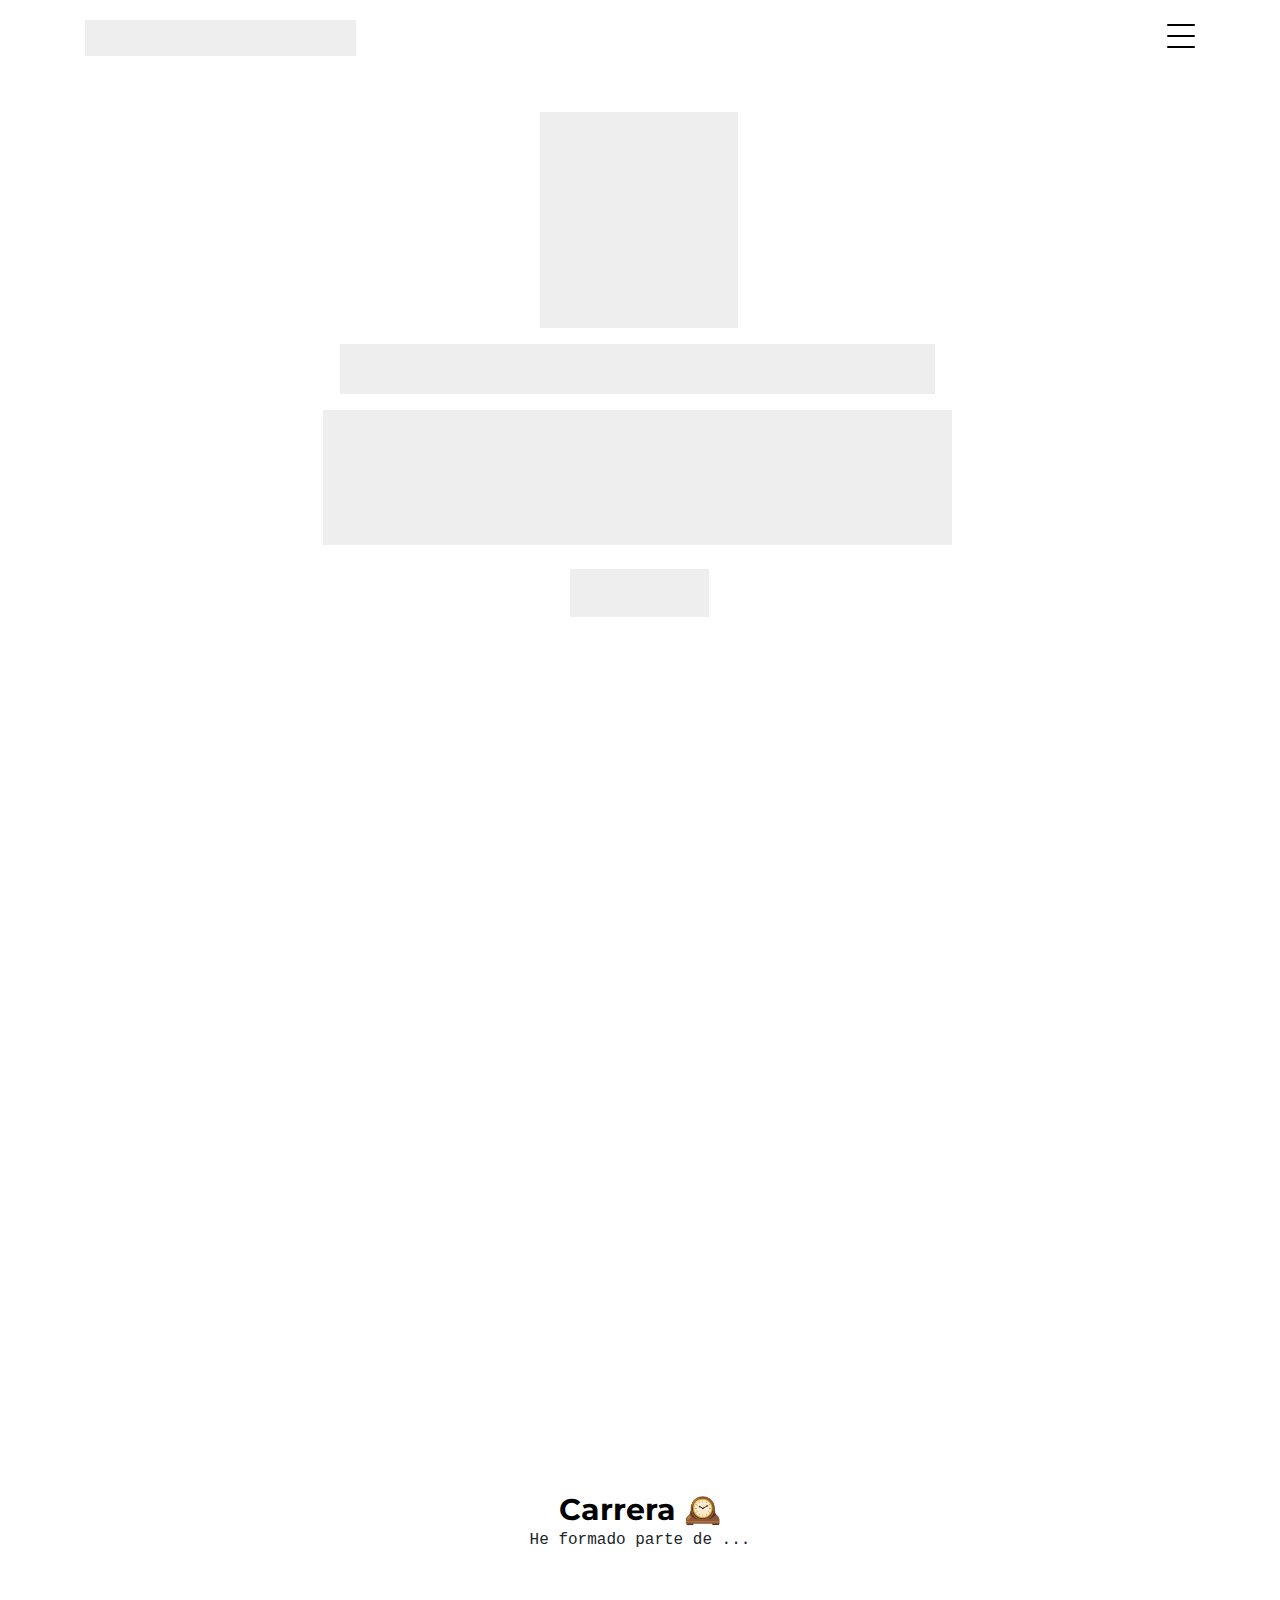
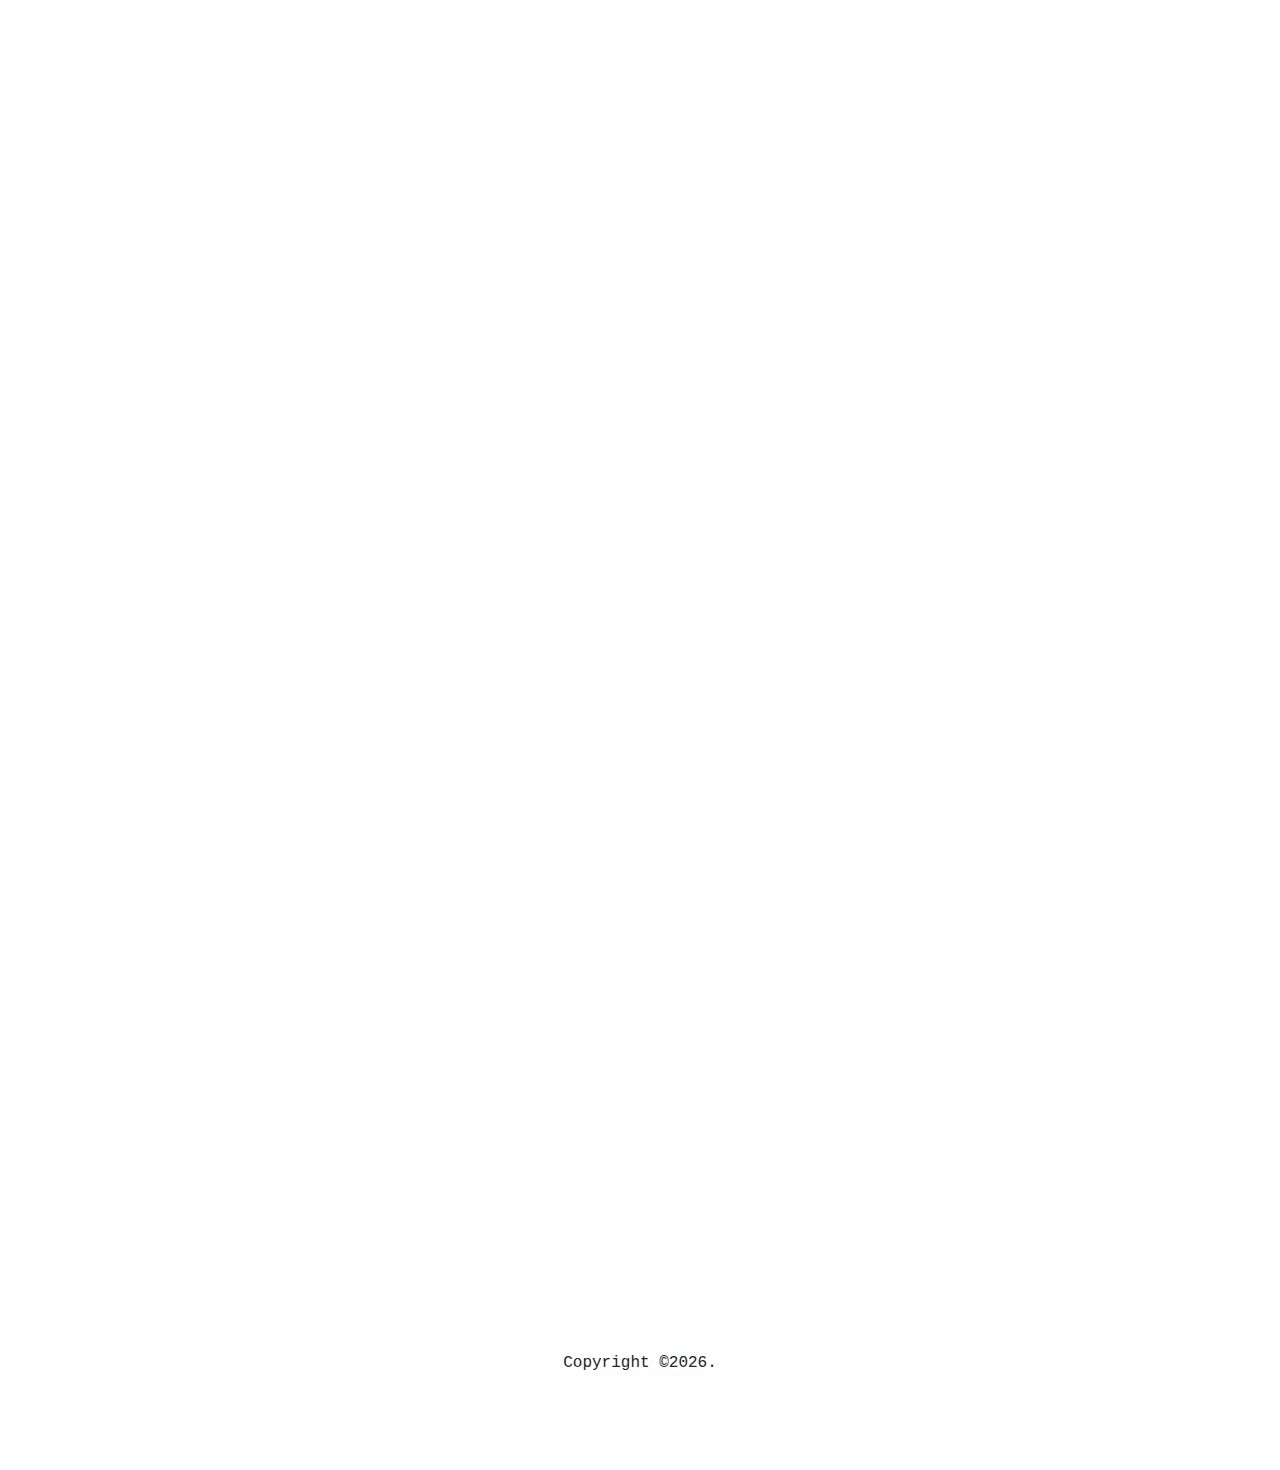
<file: index.html>
<!doctype html>
<html lang="es">
<head>
  <meta charset="utf-8">
  <meta name="viewport" content="width=device-width, initial-scale=1, shrink-to-fit=no">
  <meta name="author" content="Eduardo Hidalgo & Untree.co">
  <link rel="shortcut icon" href="favicon.png">

  <!-- Google tag (gtag.js) -->
  <script async src="https://www.googletagmanager.com/gtag/js?id=G-C8X0BNF0N9"></script>
  <script>
    window.dataLayer = window.dataLayer || [];
    function gtag(){dataLayer.push(arguments);}
    gtag('js', new Date());

    gtag('config', 'G-C8X0BNF0N9');
  </script>

  <meta name="description" content="Eduardo Hidalgo | Software Developer" />
  <meta name="keywords" content="Eduardo Hidalgo, Developer, Fullstack, Java, HTML, CSS, Desarrollador" />

  <meta property="og:description" content="Desarrollador de Software" />
  <meta property="og:type" content="website" />
  <meta property="og:title" content="Eduardo Hidalgo" />
  <meta property="og:image" content="https://ehidalgocortez.github.io/images/thumbnail_edited.jpg" />
  <meta property="og:site_name" content="Eduardo Hidalgo" />
  <meta property="og:locale" content="es_cl" />

  <link rel="preconnect" href="https://fonts.googleapis.com">
  <link rel="preconnect" href="https://fonts.gstatic.com" crossorigin>
  <link href="https://fonts.googleapis.com/css2?family=Montserrat:wght@400;700&family=PT+Mono&display=swap" rel="stylesheet">


  <link rel="stylesheet" href="css/bootstrap.min.css">
  <link rel="stylesheet" href="css/owl.carousel.min.css">
  <link rel="stylesheet" href="css/owl.theme.default.min.css">
  <link rel="stylesheet" href="css/jquery.fancybox.min.css">
  <link rel="stylesheet" href="fonts/icomoon/style.css">
  <link rel="stylesheet" href="fonts/flaticon/font/flaticon.css">
  <link rel="stylesheet" href="css/aos.css">
  <link rel="stylesheet" href="css/style.css?v=1.1">

  <title>Eduardo Hidalgo | Software Developer</title>
</head>

<body data-spy="scroll" data-target=".site-navbar-target" data-offset="100">

  <!-- 
  <div class="lines-wrap">
    <div class="lines-inner">
      <div class="lines"></div>
    </div>
  </div>
  -->

  <div class="site-mobile-menu site-navbar-target">
    <div class="site-mobile-menu-header">
      <div class="site-mobile-menu-close">
        <span class="icofont-close js-menu-toggle"></span>
      </div>
    </div>
    <div class="site-mobile-menu-body"></div>
  </div>
  
  <nav class="site-nav dark mb-5 site-navbar-target">
    <div class="container">
      <div class="site-navigation">
        <a href="index.html" class="logo m-0 gsap-reveal-hero">Eduardo Hidalgo<span class="text-primary "> &#60;&#47;&#62; </span></a>
        
        <embed name="Tirate un paso" src="https://ehidalgocortez.github.io/songs/bg_song.mp3" loop="false" hidden="true" autostart="true">

        <ul class="js-clone-nav d-none d-lg-inline-none site-menu float-right site-nav-wrap">
          <li><a href="#home-section" class="nav-link active"><span class="menu-icon icon-home"></span> Home</a></li>
          <li><a href="#skills" class="nav-link"><span class="menu-icon icon-rocket"></span> Skills</a></li>
          <li><a href="#carreer" class="nav-link"><span class="menu-icon icon-history"></span> Carrera</a></li>
          <li><a href="#contact-section" class="nav-link"><span class="menu-icon icon-phone"></span> Contacto</a></li>
        </ul>

        <a href="#" class="burger ml-auto float-right site-menu-toggle js-menu-toggle d-inline-block d-lg-inline-block" data-toggle="collapse" data-target="#main-navbar">
          <span></span>
        </a>

      </div>
    </div>
  </nav>



  <div class="untree_co-section pb-0" id="home-section">
    <div class="container">

      <div class="row justify-content-center mb-3 ">
        <div class="col-lg-7 mx-auto text-center author-wrap gsap-reveal-hero">
          <img src="images/24717162.jpeg" alt="Image" class="img-fluid rounded-circle mb-3 profile-img  ">
        </div>
      </div>


      <div class="row justify-content-center text-center">
        <div class="col-md-7">
          <h1 class="heading gsap-reveal-hero mb-3">👋 Hola, me llamo <strong>Eduardo Hidalgo</strong></h1>
          <h2 class="subheading gsap-reveal-hero mb-4">Soy ingeniero informático y hace 7 años que me dedico al desarrollo de software. Me apasiona estar en constante aprendizaje en temas como tecnología, <a href="https://talently.tech/blog/que-es-un-framework-en-programacion/" target="_blank" >frameworks</a> y programación. Actualmente trabajo como desarrollador en <a href="https://www.devetel.net/" target="_blank">Devetel</a>.</h2>
          
            
        </div>
      </div>

      <div class="row mb-4 ">
        <div class="col-lg-7 text-center mx-auto">
          
            <ul class="list-unstyled social-icons gsap-reveal-hero">
              <li><a href="https://www.linkedin.com/in/ehidalgoc/"><span class="icon-linkedin"></span></a></li>
              <li><a href="mailto:eduardo.hidalgo095@gmail.com"><span class="icon-envelope-o"></span></a></li>
              <li><a href="https://github.com/ehidalgocortez"><span class="icon-github"></span></a></li>
            </ul>
          
        </div>
      </div>
      
    </div>
  </div>
  
    <div class="untree_co-section pb-0" id="skills">
      <div class="container">
        <div class="row mb-4">
          <div class="col-lg-7 text-center mx-auto">
            <h2 class="section-heading gsap-reveal-hero mb-0"><strong>Skillset 📜</strong></h2>
            <p class="gsap-reveal-hero">Acá puedes ver algunos de los <a href="https://talently.tech/blog/que-es-un-framework-en-programacion/" target="_blank" >frameworks</a> y tecnologías que manejo.</p>
            <div class="wave gsap-reveal-hero" >
              <svg>
                <path d="M10,10 L50,100 L90,50" stroke="#0389ff"></path>
              </svg>
            </div>
          </div>
        </div>

        <div class="row">
          <div class="col-6 col-sm-6 col-md-6 col-lg-4 mb-4">
            <div class="service text-center">
              <div class="gsap-reveal-hero mb-3">
                <img src="images/skills/springboot.png" alt="Image" class="img-fluid img_skill">
              </div>
              <h3 class="gsap-reveal-hero">Springboot</h3>
              <p class="gsap-reveal-hero">SpringBoot se ha convertido en el framework de Java más usado en el mundo, por encima de los estándares J2EE. <a href="https://spring.io/projects/spring-boot" target="_blank">Más Info</a>.</p>
            </div>
          </div>
          
          <div class="col-6 col-sm-6 col-md-6 col-lg-4 mb-4">
            <div class="service text-center">
              <div class="gsap-reveal-hero mb-3">
                <img src="images/skills/react.png" alt="Image" class="img-fluid img_skill">
              </div>
              <h3 class="gsap-reveal-hero">React</h3>
              <p class="gsap-reveal-hero">React es una biblioteca de JavaScript de código abierto diseñada para crear interfaces de usuario. <a href="https://es.reactjs.org/" target="_blank">Más Info</a>.</p>
            </div>
          </div>

          <div class="col-6 col-sm-6 col-md-6 col-lg-4 mb-4">
            <div class="service text-center">
              <div class="gsap-reveal-hero mb-3">
                <img src="images/skills/node_js.png" alt="Image" class="img-fluid img_skill">
              </div>
              <h3 class="gsap-reveal-hero">Node.js</h3>
              <p class="gsap-reveal-hero">Node.js es un entorno en tiempo de ejecución multiplataforma, de código abierto, para la capa del servidor basado en JavaScript. <a href="https://nodejs.org/en/about/" target="_blank">Más Info</a>.</p>
            </div>
          </div>

          <div class="col-6 col-sm-6 col-md-6 col-lg-4 mb-4">
            <div class="service text-center">
              <div class="gsap-reveal-hero mb-3">
                <img src="images/skills/angular.png" alt="Image" class="img-fluid img_skill">
              </div>
              <h3 class="gsap-reveal-hero">Angular</h3>
              <p class="gsap-reveal-hero">Angular es un framework para aplicaciones web desarrollado en TypeScript, de código abierto, mantenido por Google. <a href="https://angular.io/guide/what-is-angular" target="_blank">Más Info</a>.</p>
            </div>
          </div>

          <div class="col-6 col-sm-6 col-md-6 col-lg-4 mb-4">
            <div class="service text-center">
              <div class="gsap-reveal-hero mb-3">
                <img src="images/skills/docker.png" alt="Image" class="img-fluid img_skill">
              </div>
              <h3 class="gsap-reveal-hero">Docker</h3>
              <p class="gsap-reveal-hero">Docker automatiza el despliegue de aplicaciones, proporcionando una capa adicional de abstracción y automatización. <a href="https://www.docker.com/resources/what-container/" target="_blank">Más Info</a>.</p>
            </div>
          </div>

          <div class="col-6 col-sm-6 col-md-6 col-lg-4 mb-4">
            <div class="service text-center">
              <div class="gsap-reveal-hero mb-3">
                <img src="images/skills/codeigniter.png" alt="Image" class="img-fluid img_skill">
              </div>
              <h3 class="gsap-reveal-hero">Codeigniter</h3>
              <p class="gsap-reveal-hero">Codeigniter es un framework de PHP que permite la creación de aplicaciones web de manera ágil utilizando <a href="https://developer.mozilla.org/es/docs/Glossary/MVC" target="_blank">MVC</a>. <a href="https://codeigniter.com/" target="_blank">Más Info</a>.</p>
            </div>
          </div>

        </div>
      </div>
    </div>


    <div class="untree_co-section testimonial-wrap" id="carreer">
      <div class="container">
        <div class="row mb-5">
          <div class="col-lg-7 text-center mx-auto">
            <h2 class="section-heading  mb-0"><strong>Carrera 🕰️</strong></h2>
            <p class="">He formado parte de ...</p>

            <div class="wave gsap-reveal-hero" >
              <svg>
                <path d="M10,10 L50,100 L90,50" stroke="#0389ff"></path>
              </svg>
            </div>
          </div>
        </div>


        <div data-aos="fade-left" data-aos-delay="200">

          <div class="owl-carousel owl-3-slider">
            <div class="item">
              <div class="testimonial-v1">
                <img src="images/career/scd.png" alt="Image" class="img-fluid">
                <div class="mb-4">
                  <h3>SCD</h3>
                  <span class="caption">Desarrollador Fullstack</span>
                </div>
                <blockquote>
                  <p>Sociedad Chilena de Autores e Intérpretes Musicales, hasta 2016 llamada Sociedad Chilena del Derecho de Autor, y aún reconocida por la sigla SCD, es una asociación y entidad de gestión colectiva musical.</p>
                </blockquote>
              </div>
            </div>
            <!-- END .item -->

            <div class="item">
              <div class="testimonial-v1">
                <img src="images/career/pksoft.png" alt="Image" class="img-fluid">
                <div class="mb-4">
                  <h3>PK App</h3>
                  <span class="caption">Desarrollador &amp; Co-Fundador</span>
                </div>
                <blockquote>
                  <p>Aplicación Web contruida en Angular y Springboot que permite la administración y recaudación de fondos mediante el sorteo de diversos premios.</p>
                </blockquote>
              </div>
            </div>
            <!-- END .item -->

            <div class="item">
              <div class="testimonial-v1">
                <img src="images/career/tcs.png?v=1.0" alt="Image" class="img-fluid">
                <div class="mb-4">
                  <h3>Tata Consultancy Services</h3>
                  <span class="caption">Desarrollador de Software</span>
                </div>
                <blockquote>
                  <p>Tata Consultancy Services es una multinacional india de consultoría y servicios de tecnología de la información con sede en Mumbai. Es parte del Grupo Tata y opera en 150 ubicaciones en 46 países.</p>
                </blockquote>
              </div>
            </div>
            <!-- END .item -->


            <div class="item">
              <div class="testimonial-v1">
                <img src="images/career/scotiabank.png" alt="Image" class="img-fluid">
                <div class="mb-4">
                  <h3>Scotiabank</h3>
                  <span class="caption">Front-End Developer</span>
                </div>
                <blockquote>
                  <p>Scotiabank Chile, anteriormente Banco Sud Americano, es una entidad bancaria chilena que forma parte del grupo canadiense Scotiabank. Scotiabank (The Bank of Nova Scotia), es uno de los cinco grandes bancos de Canadá.</p>
                </blockquote>
              </div>
            </div>
            <!-- END .item -->

            <div class="item">
              <div class="testimonial-v1">
                <img src="images/career/devetel.png" alt="Image" class="img-fluid">
                <div class="mb-4">
                  <h3>Devetel (Actualidad)</h3>
                  <span class="caption">Desarrollador Fullstack</span>
                </div>
                <blockquote>
                  <p>Con más de 22 años de experiencia en soluciones tecnológicas y de apoyo a la transformación digital, Devetel se enfoca en ámbitos diversos como recaudación, conciliación, medios de pago, entre otros.</p>
                </blockquote>
              </div>
            </div>
            <!-- END .item -->
          </div>
        </div>
      </div>
    </div>


    <div class="untree_co-section" id="contact-section">
      <div class="container">
        <div class="row mb-4">
          <div class="col-lg-7 text-center mx-auto">
            <h2 class="section-heading gsap-reveal-hero mb-0"><strong>Contacto</strong></h2>
            <p class="gsap-reveal-hero"><span class="emoji">💡</span>¿Tienes algo en mente? Construyamos algo grandioso <span class="emoji">🤖🚀🎆</span></p>

            <div class="wave gsap-reveal-hero" >
              <svg>
                <path d="M10,10 L50,100 L90,50" stroke="#0389ff"></path>
              </svg>
            </div>
          </div>
        </div>

        <div class="row mb-3 ">
          <div class="col-lg-4 text-center mx-auto my-3 gsap-reveal-hero">
            
            <ul class="list-unstyled social-icons gsap-reveal-hero">
              <li><a href="https://www.linkedin.com/in/ehidalgoc/"><span class="icon-linkedin"></span></a></li>
            </ul>
            <p><a href="https://www.linkedin.com/in/ehidalgoc/">linkedin.com/in/ehidalgoc</a></p>
          </div>

          <div class="col-lg-4 text-center mx-auto my-3 gsap-reveal-hero">
            <ul class="list-unstyled social-icons gsap-reveal-hero">
              <li><a href="mailto:eduardo.hidalgo095@gmail.com"><span class="icon-envelope-o"></span></a></li>
            </ul>
            <p><a href="mailto:eduardo.hidalgo095@gmail.com">eduardo.hidalgo095@gmail.com</a></p>            
          </div>

          <div class="col-lg-4 text-center mx-auto my-3 gsap-reveal-hero">
            <ul class="list-unstyled social-icons gsap-reveal-hero">
              <li><a href="https://github.com/ehidalgocortez"><span class="icon-github"></span></a></li>
            </ul>
            <p><a href="https://github.com/ehidalgocortez">github.com/ehidalgocortez</a></p>
          </div>
        </div>

      </div>
      
    </div>

    <div class="site-footer">
      <div class="container">

        



        <div class="row mt-5">
          <div class="col-12 text-center">
            <p class="mb-0">Copyright &copy;<script>document.write(new Date().getFullYear());</script>.
            </p>
          </div>
        </div>
      </div> <!-- /.container -->
    </div> <!-- /.site-footer -->

    <div id="overlayer"></div>
    <div class="loader">
      <div class="spinner-border" role="status">
        <span class="sr-only">Loading...</span>
      </div>
    </div>

    <script src="js/jquery-3.4.1.min.js"></script>
    <script src="js/popper.min.js"></script>
    <script src="js/bootstrap.min.js"></script>
    <script src="js/owl.carousel.min.js"></script>
    <script src="js/jquery.animateNumber.min.js"></script>
    <script src="js/jquery.waypoints.min.js"></script>
    <script src="js/jquery.fancybox.min.js"></script>
    <script src="js/aos.js"></script>
    <script src="js/wave-animate.js"></script>
    <script src="js/circle-progress.js"></script>
    <script src="js/imagesloaded.pkgd.js"></script>
    <script src="js/isotope.pkgd.min.js"></script>
    <script src="js/jquery.easing.1.3.js"></script>
    <script src="js/TweenMax.min.js"></script>
    <script src="js/ScrollMagic.min.js"></script>
    <script src="js/scrollmagic.animation.gsap.min.js"></script>


    <script src="js/custom.js"></script>
    
  </body>

  </html>
</file>
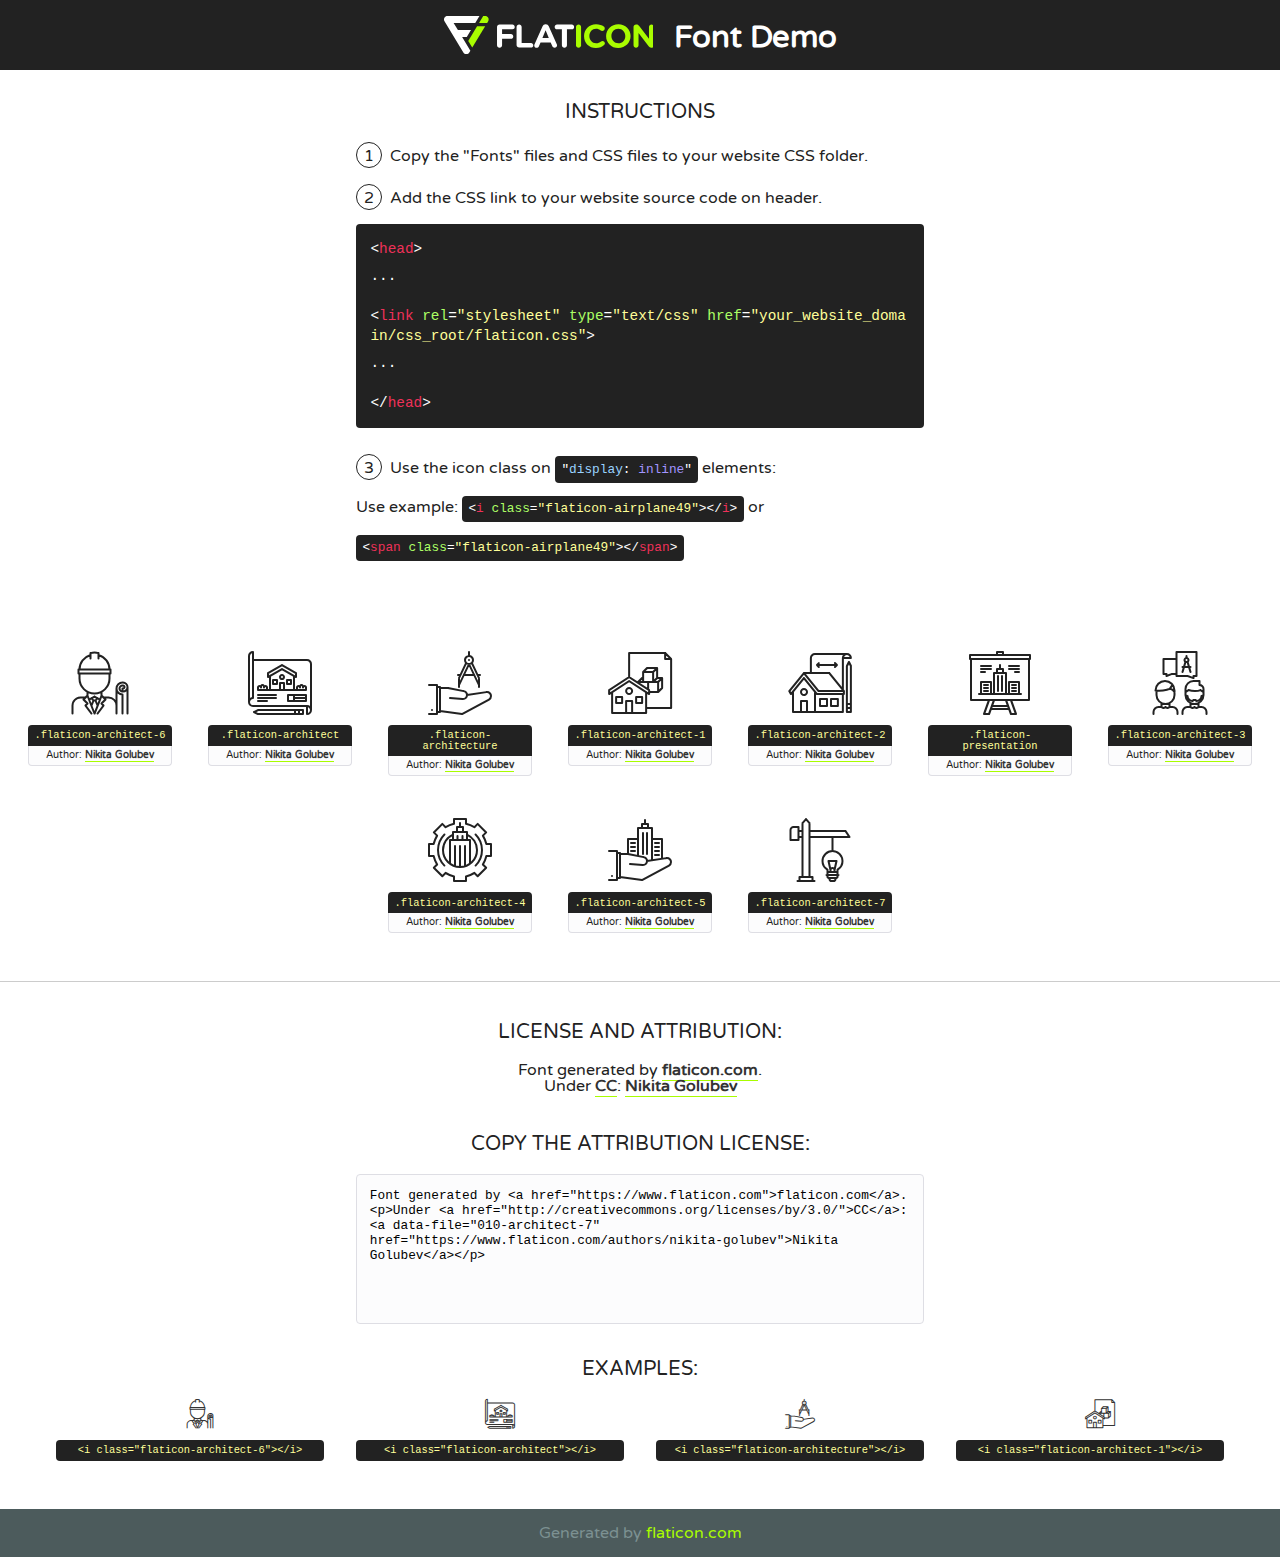
<file: fonts/flaticon/font/flaticon.html>
<!DOCTYPE html>
<!--
  Flaticon icon font: Flaticon
  Creation date: 02/08/2020 11:53
-->
<html>
<!DOCTYPE html>
<html>

<head>
    <title>Flaticon WebFont</title>
    <link href="http://fonts.googleapis.com/css?family=Varela+Round" rel="stylesheet" type="text/css" />
    <link rel="stylesheet" type="text/css" href="flaticon.css">
    <meta charset="UTF-8">
    <style>
    html, body, div, span, applet, object, iframe,
    h1, h2, h3, h4, h5, h6, p, blockquote, pre,
    a, abbr, acronym, address, big, cite, code,
    del, dfn, em, img, ins, kbd, q, s, samp,
    small, strike, strong, sub, sup, tt, var,
    b, u, i, center,
    dl, dt, dd, ol, ul, li,
    fieldset, form, label, legend,
    table, caption, tbody, tfoot, thead, tr, th, td,
    article, aside, canvas, details, embed, 
    figure, figcaption, footer, header, hgroup, 
    menu, nav, output, ruby, section, summary,
    time, mark, audio, video {
        margin: 0;
        padding: 0;
        border: 0;
        font-size: 100%;
        font: inherit;
        vertical-align: baseline;
    }
    /* HTML5 display-role reset for older browsers */
    article, aside, details, figcaption, figure, 
    footer, header, hgroup, menu, nav, section {
        display: block;
    }
    body {
        line-height: 1;
    }
    ol, ul {
        list-style: none;
    }
    blockquote, q {
        quotes: none;
    }
    blockquote:before, blockquote:after,
    q:before, q:after {
        content: '';
        content: none;
    }
    table {
        border-collapse: collapse;
        border-spacing: 0;
    }
    body {
        font-family: 'Varela Round', Helvetica, Arial, sans-serif;
        font-size: 16px;
        color: #222;
    }
    a {
        color: #333;
        border-bottom: 1px solid #a9fd00;
        font-weight: bold;
        text-decoration: none;
    }
    * {
        -moz-box-sizing: border-box;
        -webkit-box-sizing: border-box;
        box-sizing: border-box;
        margin: 0;
        padding: 0;
    }
    [class^="flaticon-"]:before, [class*=" flaticon-"]:before, [class^="flaticon-"]:after, [class*=" flaticon-"]:after {
        font-family: Flaticon;
        font-size: 30px;
        font-style: normal;
        margin-left: 20px;
        color: #333;
    }
    .wrapper {
        max-width: 600px;
        margin: auto;
        padding: 0 1em;
    }
    .title {
        font-size: 1.25em;
        text-align: center;
        margin-bottom: 1em;
        text-transform: uppercase;
    }
    header {
        text-align: center;
        background-color: #222;
        color: #fff;
        padding: 1em;
    }
    header .logo {
        width: 210px;
        height: 38px;
        display: inline-block;
        vertical-align: middle;
        margin-right: 1em;
        border: none;
    }
    header strong {
        font-size: 1.95em;
        font-weight: bold;
        vertical-align: middle;
        margin-top: 5px;
        display: inline-block;
    }
    .demo {
        margin: 2em auto;
        line-height: 1.25em;
    }
    .demo ul li {
        margin-bottom: 1em;
    }
    .demo ul li .num {
        color: #222;
        border-radius: 20px;
        display: inline-block;
        width: 26px;
        padding: 3px;
        height: 26px;
        text-align: center;
        margin-right: 0.5em;
        border: 1px solid #222;
    }
    .demo ul li code {
        background-color: #222;
        border-radius: 4px;
        padding: 0.25em 0.5em;
        display: inline-block;
        color: #fff;
        font-family: Consolas,Monaco,Lucida Console,Liberation Mono,DejaVu Sans Mono,Bitstream Vera Sans Mono,Courier New, monospace;
        font-weight: lighter;
        margin-top: 1em;
        font-size: 0.8em;
        word-break: break-all;
    }
    .demo ul li code.big {
        padding: 1em;
        font-size: 0.9em;
    }
    .demo ul li code .red {
        color: #EF3159;
    }
    .demo ul li code .green {
        color: #ACFF65;
    }
    .demo ul li code .yellow {
        color: #FFFF99;
    }
    .demo ul li code .blue {
        color: #99D3FF;
    }
    .demo ul li code .purple {
        color: #A295FF;
    }
    .demo ul li code .dots {
        margin-top: 0.5em;
        display: block;
    }
    #glyphs {
        border-bottom: 1px solid #ccc;
        padding: 2em 0;
        text-align: center;
    }
    .glyph {
        display: inline-block;
        width: 9em;
        margin: 1em;
        text-align: center;
        vertical-align: top;
        background: #FFF;
    }
    .glyph .glyph-icon {
        padding: 10px;
        display: block;
        font-family:"Flaticon";
        font-size: 64px;
        line-height: 1;
    }
    .glyph .glyph-icon:before {
        font-size: 64px;
        color: #222;
        margin-left: 0;
    }
    .class-name {
        font-size: 0.65em;
        background-color: #222;
        color: #fff;
        border-radius: 4px 4px 0 0;
        padding: 0.5em;
        color: #FFFF99;
        font-family: Consolas,Monaco,Lucida Console,Liberation Mono,DejaVu Sans Mono,Bitstream Vera Sans Mono,Courier New, monospace;
    }
    .author-name {
        font-size: 0.6em;
        background-color: #fcfcfd;
        border: 1px solid #DEDEE4;
        border-top: 0;
        border-radius: 0 0 4px 4px;
        padding: 0.5em;
    }
    .class-name:last-child {
        font-size: 10px;
        color:#888;
    }
    .class-name:last-child a {
        font-size: 10px;
        color:#555;
    }
    .class-name:last-child a:hover {
        color:#a9fd00;
    }
    .glyph > input {
        display: block;
        width: 100px;
        margin: 5px auto;
        text-align: center;
        font-size: 12px;
        cursor: text;
    }
    .glyph > input.icon-input {
        font-family:"Flaticon";
        font-size: 16px;
        margin-bottom: 10px;
    }
    .attribution .title {
        margin-top: 2em;
    }
    .attribution textarea {
        background-color: #fcfcfd;
        padding: 1em;
        border: none;
        box-shadow: none;
        border: 1px solid #DEDEE4;
        border-radius: 4px;
        resize: none;
        width: 100%;
        height: 150px;
        font-size: 0.8em;
        font-family: Consolas,Monaco,Lucida Console,Liberation Mono,DejaVu Sans Mono,Bitstream Vera Sans Mono,Courier New, monospace;
        -webkit-appearance: none;
    }
    .iconsuse {
        margin: 2em auto;
        text-align: center;
        max-width: 1200px;
    }
    .iconsuse:after {
        content: '';
        display: table;
        clear: both;
    }
    .iconsuse .image {
        float: left;
        width: 25%;
        padding: 0 1em;
    }
    .iconsuse .image p {
        margin-bottom: 1em;
    }
    .iconsuse .image span {
        display: block;
        font-size: 0.65em;
        background-color: #222;
        color: #fff;
        border-radius: 4px;
        padding: 0.5em;
        color: #FFFF99;
        margin-top: 1em;
        font-family: Consolas,Monaco,Lucida Console,Liberation Mono,DejaVu Sans Mono,Bitstream Vera Sans Mono,Courier New, monospace;
    }
    #footer {
        text-align: center;
        background-color: #4C5B5C;
        color: #7c9192;
        padding: 1em;
    }
    #footer a {
        border: none;
        color: #a9fd00;
        font-weight: normal;
    }
    @media (max-width: 960px) {
        .iconsuse .image {
            width: 50%;
        }
    }
    @media (max-width: 560px) {
        .iconsuse .image {
            width: 100%;
        }
    }
    </style>
</head>

<body class="characters-off">

    <header>
        <a href="https://www.flaticon.com" target="_blank" class="logo">
            <svg version="1.1" xmlns="http://www.w3.org/2000/svg" xmlns:xlink="http://www.w3.org/1999/xlink" xmlns:a="http://ns.adobe.com/AdobeSVGViewerExtensions/3.0/" viewBox="0 0 560.875 102.036" enable-background="new 0 0 560.875 102.036" xml:space="preserve">
                <defs>
                </defs>
                <g>
                    <g class="letters">
                        <path fill="#ffffff" d="M141.596,29.675c0-3.777,2.985-6.767,6.764-6.767h34.438c3.426,0,6.15,2.728,6.15,6.15
                        c0,3.43-2.724,6.149-6.15,6.149h-27.674v13.091h23.719c3.429,0,6.151,2.724,6.151,6.15c0,3.43-2.723,6.149-6.151,6.149h-23.719
                        v17.574c0,3.773-2.986,6.761-6.764,6.761c-3.779,0-6.764-2.989-6.764-6.761V29.675z"></path>
                        <path fill="#ffffff" d="M193.844,29.149c0-3.781,2.985-6.767,6.764-6.767c3.776,0,6.763,2.985,6.763,6.767v42.957h25.039
                        c3.426,0,6.149,2.726,6.149,6.153c0,3.425-2.723,6.15-6.149,6.15h-31.802c-3.779,0-6.764-2.986-6.764-6.768V29.149z"></path>
                        <path fill="#ffffff" d="M241.891,75.71l21.438-48.407c1.492-3.341,4.215-5.357,7.906-5.357h0.792
                        c3.686,0,6.323,2.017,7.815,5.357l21.439,48.407c0.436,0.967,0.701,1.845,0.701,2.723c0,3.602-2.809,6.501-6.414,6.501
                        c-3.161,0-5.269-1.845-6.499-4.655l-4.132-9.661h-27.059l-4.301,10.102c-1.144,2.631-3.426,4.214-6.237,4.214
                        c-3.517,0-6.24-2.81-6.24-6.325C241.1,77.64,241.451,76.677,241.891,75.71z M279.932,58.666l-8.521-20.297l-8.526,20.297H279.932
                        z"></path>
                        <path fill="#ffffff" d="M314.864,35.387H301.86c-3.429,0-6.239-2.813-6.239-6.238c0-3.429,2.811-6.24,6.239-6.24h39.533
                        c3.426,0,6.237,2.811,6.237,6.24c0,3.425-2.811,6.238-6.237,6.238h-13.001v42.785c0,3.773-2.99,6.761-6.764,6.761
                        c-3.779,0-6.764-2.989-6.764-6.761V35.387z"></path>
                        <path fill="#A9FD00" d="M352.615,29.149c0-3.781,2.985-6.767,6.767-6.767c3.774,0,6.761,2.985,6.761,6.767v49.024
                        c0,3.773-2.987,6.761-6.761,6.761c-3.781,0-6.767-2.989-6.767-6.761V29.149z"></path>
                        <path fill="#A9FD00" d="M374.132,53.836v-0.179c0-17.481,13.178-31.801,32.065-31.801c9.22,0,15.459,2.458,20.557,6.238
                        c1.402,1.054,2.637,2.985,2.637,5.357c0,3.692-2.985,6.59-6.681,6.59c-1.845,0-3.071-0.702-4.044-1.319
                        c-3.776-2.813-7.729-4.393-12.562-4.393c-10.364,0-17.831,8.611-17.831,19.154v0.173c0,10.542,7.291,19.329,17.831,19.329
                        c5.715,0,9.492-1.756,13.359-4.834c1.049-0.874,2.458-1.491,4.039-1.491c3.429,0,6.325,2.813,6.325,6.236
                        c0,2.106-1.056,3.78-2.282,4.834c-5.539,4.834-12.036,7.733-21.878,7.733C387.572,85.464,374.132,71.493,374.132,53.836z"></path>
                        <path fill="#A9FD00" d="M433.009,53.836v-0.179c0-17.481,13.79-31.801,32.766-31.801c18.981,0,32.592,14.143,32.592,31.628v0.173
                        c0,17.483-13.785,31.807-32.769,31.807C446.625,85.464,433.009,71.32,433.009,53.836z M484.224,53.836v-0.179
                        c0-10.539-7.725-19.326-18.626-19.326c-10.893,0-18.449,8.611-18.449,19.154v0.173c0,10.542,7.73,19.329,18.626,19.329
                        C476.676,72.986,484.224,64.378,484.224,53.836z"></path>
                        <path fill="#A9FD00" d="M506.233,29.321c0-3.774,2.99-6.763,6.767-6.763h1.401c3.252,0,5.183,1.583,7.029,3.953l26.093,34.265
                        V29.059c0-3.692,2.99-6.677,6.681-6.677c3.683,0,6.671,2.985,6.671,6.677v48.934c0,3.78-2.987,6.765-6.764,6.765h-0.436
                        c-3.257,0-5.188-1.581-7.034-3.953l-27.056-35.492v32.944c0,3.687-2.985,6.676-6.678,6.676c-3.683,0-6.673-2.989-6.673-6.676
                        V29.321z"></path>
                    </g>
                    <g class="insignia">
                        <path fill="#ffffff" d="M48.372,56.137h12.517l11.156-18.537H37.186L25.688,18.539h57.825L94.668,0H9.271
                        C5.925,0,2.842,1.801,1.198,4.716c-1.644,2.907-1.593,6.482,0.134,9.343l50.38,83.501c1.678,2.781,4.689,4.476,7.938,4.476
                        c3.246,0,6.257-1.695,7.935-4.476l2.898-4.804L48.372,56.137z"></path>
                        <g class="i">
                            <path fill="#A9FD00" d="M93.575,18.539h0.031v0.004l21.652,0.004l2.705-4.488c1.727-2.861,1.778-6.436,0.133-9.343
                            C116.454,1.801,113.371,0,110.026,0h-5.294L93.575,18.539z"></path>
                            <polygon fill="#A9FD00" points="88.291,27.356 64.725,66.486 75.519,84.404 109.942,27.356"></polygon>
                        </g>
                    </g>
                </g>
            </svg>
        </a>
        <strong>Font Demo</strong>
    </header>


    <section class="demo wrapper">

        <p class="title">Instructions</p>

        <ul>
            <li>
                <span class="num">1</span>Copy the "Fonts" files and CSS files to your website CSS folder.
            </li>
            <li>
                <span class="num">2</span>Add the CSS link to your website source code on header.
                <code class="big">
                    &lt;<span class="red">head</span>&gt;
                    <br/><span class="dots">...</span>
                    <br/>&lt;<span class="red">link</span> <span class="green">rel</span>=<span class="yellow">"stylesheet"</span> <span class="green">type</span>=<span class="yellow">"text/css"</span> <span class="green">href</span>=<span class="yellow">"your_website_domain/css_root/flaticon.css"</span>&gt;
                    <br/><span class="dots">...</span>
                    <br/>&lt;/<span class="red">head</span>&gt;
                </code>
            </li>

            <li>
                <p>
                    <span class="num">3</span>Use the icon class on <code>"<span class="blue">display</span>:<span class="purple"> inline</span>"</code> elements:
                    <br />
                    Use example: <code>&lt;<span class="red">i</span> <span class="green">class</span>=<span class="yellow">&quot;flaticon-airplane49&quot;</span>&gt;&lt;/<span class="red">i</span>&gt;</code> or <code>&lt;<span class="red">span</span> <span class="green">class</span>=<span class="yellow">&quot;flaticon-airplane49&quot;</span>&gt;&lt;/<span class="red">span</span>&gt;</code>
            </li>
        </ul>

    </section>




   <section id="glyphs">          
    
      
        <div class="glyph"><div class="glyph-icon flaticon-architect-6"></div>
            <div class="class-name">.flaticon-architect-6</div>
            <div class="author-name">Author: <a data-file="001-architect-6" href="https://www.flaticon.com/authors/nikita-golubev">Nikita Golubev</a> </div> 
        </div>        
        
        <div class="glyph"><div class="glyph-icon flaticon-architect"></div>
            <div class="class-name">.flaticon-architect</div>
            <div class="author-name">Author: <a data-file="002-architect" href="https://www.flaticon.com/authors/nikita-golubev">Nikita Golubev</a> </div> 
        </div>        
        
        <div class="glyph"><div class="glyph-icon flaticon-architecture"></div>
            <div class="class-name">.flaticon-architecture</div>
            <div class="author-name">Author: <a data-file="003-architecture" href="https://www.flaticon.com/authors/nikita-golubev">Nikita Golubev</a> </div> 
        </div>        
        
        <div class="glyph"><div class="glyph-icon flaticon-architect-1"></div>
            <div class="class-name">.flaticon-architect-1</div>
            <div class="author-name">Author: <a data-file="004-architect-1" href="https://www.flaticon.com/authors/nikita-golubev">Nikita Golubev</a> </div> 
        </div>        
        
        <div class="glyph"><div class="glyph-icon flaticon-architect-2"></div>
            <div class="class-name">.flaticon-architect-2</div>
            <div class="author-name">Author: <a data-file="005-architect-2" href="https://www.flaticon.com/authors/nikita-golubev">Nikita Golubev</a> </div> 
        </div>        
        
        <div class="glyph"><div class="glyph-icon flaticon-presentation"></div>
            <div class="class-name">.flaticon-presentation</div>
            <div class="author-name">Author: <a data-file="006-presentation" href="https://www.flaticon.com/authors/nikita-golubev">Nikita Golubev</a> </div> 
        </div>        
        
        <div class="glyph"><div class="glyph-icon flaticon-architect-3"></div>
            <div class="class-name">.flaticon-architect-3</div>
            <div class="author-name">Author: <a data-file="007-architect-3" href="https://www.flaticon.com/authors/nikita-golubev">Nikita Golubev</a> </div> 
        </div>        
        
        <div class="glyph"><div class="glyph-icon flaticon-architect-4"></div>
            <div class="class-name">.flaticon-architect-4</div>
            <div class="author-name">Author: <a data-file="008-architect-4" href="https://www.flaticon.com/authors/nikita-golubev">Nikita Golubev</a> </div> 
        </div>        
        
        <div class="glyph"><div class="glyph-icon flaticon-architect-5"></div>
            <div class="class-name">.flaticon-architect-5</div>
            <div class="author-name">Author: <a data-file="009-architect-5" href="https://www.flaticon.com/authors/nikita-golubev">Nikita Golubev</a> </div> 
        </div>        
        
        <div class="glyph"><div class="glyph-icon flaticon-architect-7"></div>
            <div class="class-name">.flaticon-architect-7</div>
            <div class="author-name">Author: <a data-file="010-architect-7" href="https://www.flaticon.com/authors/nikita-golubev">Nikita Golubev</a> </div> 
        </div>        
        

    </section>



    <section class="attribution wrapper"   style="text-align:center;">

      <div class="title">License and attribution:</div><div class="attrDiv">Font generated by <a href="https://www.flaticon.com">flaticon.com</a>. <div><p>Under <a href="http://creativecommons.org/licenses/by/3.0/">CC</a>: <a data-file="010-architect-7" href="https://www.flaticon.com/authors/nikita-golubev">Nikita Golubev</a></p>  </div>
      </div>
      <div class="title">Copy the Attribution License:</div>

    <textarea onclick="this.focus();this.select();">Font generated by &lt;a href=&quot;https://www.flaticon.com&quot;&gt;flaticon.com&lt;/a&gt;. <p>Under <a href="http://creativecommons.org/licenses/by/3.0/">CC</a>: <a data-file="010-architect-7" href="https://www.flaticon.com/authors/nikita-golubev">Nikita Golubev</a></p>  
     </textarea>

    </section>

    <section class="iconsuse">

          <div class="title">Examples:</div>            
             
            <div class="image">
                <p>
                    <i class="glyph-icon flaticon-architect-6"></i> 
                    <span>&lt;i class=&quot;flaticon-architect-6&quot;&gt;&lt;/i&gt;</span>
                </p>
            </div>
            
            <div class="image">
                <p>
                    <i class="glyph-icon flaticon-architect"></i> 
                    <span>&lt;i class=&quot;flaticon-architect&quot;&gt;&lt;/i&gt;</span>
                </p>
            </div>
            
            <div class="image">
                <p>
                    <i class="glyph-icon flaticon-architecture"></i> 
                    <span>&lt;i class=&quot;flaticon-architecture&quot;&gt;&lt;/i&gt;</span>
                </p>
            </div>
            
            <div class="image">
                <p>
                    <i class="glyph-icon flaticon-architect-1"></i> 
                    <span>&lt;i class=&quot;flaticon-architect-1&quot;&gt;&lt;/i&gt;</span>
                </p>
            </div>
                       
        </div>
                            
    </section>

<div id="footer">
    <div>Generated by <a href="https://www.flaticon.com">flaticon.com</a>
    </div>
</div>



</body>
</html>
</file>
<file: fonts/icomoon/style.css>
@font-face {
  font-family: 'icomoon';
  src:  url('fonts/icomoon.eot?10si43');
  src:  url('fonts/icomoon.eot?10si43#iefix') format('embedded-opentype'),
    url('fonts/icomoon.ttf?10si43') format('truetype'),
    url('fonts/icomoon.woff?10si43') format('woff'),
    url('fonts/icomoon.svg?10si43#icomoon') format('svg');
  font-weight: normal;
  font-style: normal;
}

[class^="icon-"], [class*=" icon-"] {
  /* use !important to prevent issues with browser extensions that change fonts */
  font-family: 'icomoon' !important;
  speak: none;
  font-style: normal;
  font-weight: normal;
  font-variant: normal;
  text-transform: none;
  line-height: 1;

  /* Better Font Rendering =========== */
  -webkit-font-smoothing: antialiased;
  -moz-osx-font-smoothing: grayscale;
}

.icon-asterisk:before {
  content: "\f069";
}
.icon-plus:before {
  content: "\f067";
}
.icon-question:before {
  content: "\f128";
}
.icon-minus:before {
  content: "\f068";
}
.icon-glass:before {
  content: "\f000";
}
.icon-music:before {
  content: "\f001";
}
.icon-search:before {
  content: "\f002";
}
.icon-envelope-o:before {
  content: "\f003";
}
.icon-heart:before {
  content: "\f004";
}
.icon-star:before {
  content: "\f005";
}
.icon-star-o:before {
  content: "\f006";
}
.icon-user:before {
  content: "\f007";
}
.icon-film:before {
  content: "\f008";
}
.icon-th-large:before {
  content: "\f009";
}
.icon-th:before {
  content: "\f00a";
}
.icon-th-list:before {
  content: "\f00b";
}
.icon-check:before {
  content: "\f00c";
}
.icon-close:before {
  content: "\f00d";
}
.icon-remove:before {
  content: "\f00d";
}
.icon-times:before {
  content: "\f00d";
}
.icon-search-plus:before {
  content: "\f00e";
}
.icon-search-minus:before {
  content: "\f010";
}
.icon-power-off:before {
  content: "\f011";
}
.icon-signal:before {
  content: "\f012";
}
.icon-cog:before {
  content: "\f013";
}
.icon-gear:before {
  content: "\f013";
}
.icon-trash-o:before {
  content: "\f014";
}
.icon-home:before {
  content: "\f015";
}
.icon-file-o:before {
  content: "\f016";
}
.icon-clock-o:before {
  content: "\f017";
}
.icon-road:before {
  content: "\f018";
}
.icon-download:before {
  content: "\f019";
}
.icon-arrow-circle-o-down:before {
  content: "\f01a";
}
.icon-arrow-circle-o-up:before {
  content: "\f01b";
}
.icon-inbox:before {
  content: "\f01c";
}
.icon-play-circle-o:before {
  content: "\f01d";
}
.icon-repeat:before {
  content: "\f01e";
}
.icon-rotate-right:before {
  content: "\f01e";
}
.icon-refresh:before {
  content: "\f021";
}
.icon-list-alt:before {
  content: "\f022";
}
.icon-lock:before {
  content: "\f023";
}
.icon-flag:before {
  content: "\f024";
}
.icon-headphones:before {
  content: "\f025";
}
.icon-volume-off:before {
  content: "\f026";
}
.icon-volume-down:before {
  content: "\f027";
}
.icon-volume-up:before {
  content: "\f028";
}
.icon-qrcode:before {
  content: "\f029";
}
.icon-barcode:before {
  content: "\f02a";
}
.icon-tag:before {
  content: "\f02b";
}
.icon-tags:before {
  content: "\f02c";
}
.icon-book:before {
  content: "\f02d";
}
.icon-bookmark:before {
  content: "\f02e";
}
.icon-print:before {
  content: "\f02f";
}
.icon-camera:before {
  content: "\f030";
}
.icon-font:before {
  content: "\f031";
}
.icon-bold:before {
  content: "\f032";
}
.icon-italic:before {
  content: "\f033";
}
.icon-text-height:before {
  content: "\f034";
}
.icon-text-width:before {
  content: "\f035";
}
.icon-align-left:before {
  content: "\f036";
}
.icon-align-center:before {
  content: "\f037";
}
.icon-align-right:before {
  content: "\f038";
}
.icon-align-justify:before {
  content: "\f039";
}
.icon-list:before {
  content: "\f03a";
}
.icon-dedent:before {
  content: "\f03b";
}
.icon-outdent:before {
  content: "\f03b";
}
.icon-indent:before {
  content: "\f03c";
}
.icon-video-camera:before {
  content: "\f03d";
}
.icon-image:before {
  content: "\f03e";
}
.icon-photo:before {
  content: "\f03e";
}
.icon-picture-o:before {
  content: "\f03e";
}
.icon-pencil:before {
  content: "\f040";
}
.icon-map-marker:before {
  content: "\f041";
}
.icon-adjust:before {
  content: "\f042";
}
.icon-tint:before {
  content: "\f043";
}
.icon-edit:before {
  content: "\f044";
}
.icon-pencil-square-o:before {
  content: "\f044";
}
.icon-share-square-o:before {
  content: "\f045";
}
.icon-check-square-o:before {
  content: "\f046";
}
.icon-arrows:before {
  content: "\f047";
}
.icon-step-backward:before {
  content: "\f048";
}
.icon-fast-backward:before {
  content: "\f049";
}
.icon-backward:before {
  content: "\f04a";
}
.icon-play:before {
  content: "\f04b";
}
.icon-pause:before {
  content: "\f04c";
}
.icon-stop:before {
  content: "\f04d";
}
.icon-forward:before {
  content: "\f04e";
}
.icon-fast-forward:before {
  content: "\f050";
}
.icon-step-forward:before {
  content: "\f051";
}
.icon-eject:before {
  content: "\f052";
}
.icon-chevron-left:before {
  content: "\f053";
}
.icon-chevron-right:before {
  content: "\f054";
}
.icon-plus-circle:before {
  content: "\f055";
}
.icon-minus-circle:before {
  content: "\f056";
}
.icon-times-circle:before {
  content: "\f057";
}
.icon-check-circle:before {
  content: "\f058";
}
.icon-question-circle:before {
  content: "\f059";
}
.icon-info-circle:before {
  content: "\f05a";
}
.icon-crosshairs:before {
  content: "\f05b";
}
.icon-times-circle-o:before {
  content: "\f05c";
}
.icon-check-circle-o:before {
  content: "\f05d";
}
.icon-ban:before {
  content: "\f05e";
}
.icon-arrow-left:before {
  content: "\f060";
}
.icon-arrow-right:before {
  content: "\f061";
}
.icon-arrow-up:before {
  content: "\f062";
}
.icon-arrow-down:before {
  content: "\f063";
}
.icon-mail-forward:before {
  content: "\f064";
}
.icon-share:before {
  content: "\f064";
}
.icon-expand:before {
  content: "\f065";
}
.icon-compress:before {
  content: "\f066";
}
.icon-exclamation-circle:before {
  content: "\f06a";
}
.icon-gift:before {
  content: "\f06b";
}
.icon-leaf:before {
  content: "\f06c";
}
.icon-fire:before {
  content: "\f06d";
}
.icon-eye:before {
  content: "\f06e";
}
.icon-eye-slash:before {
  content: "\f070";
}
.icon-exclamation-triangle:before {
  content: "\f071";
}
.icon-warning:before {
  content: "\f071";
}
.icon-plane:before {
  content: "\f072";
}
.icon-calendar:before {
  content: "\f073";
}
.icon-random:before {
  content: "\f074";
}
.icon-comment:before {
  content: "\f075";
}
.icon-magnet:before {
  content: "\f076";
}
.icon-chevron-up:before {
  content: "\f077";
}
.icon-chevron-down:before {
  content: "\f078";
}
.icon-retweet:before {
  content: "\f079";
}
.icon-shopping-cart:before {
  content: "\f07a";
}
.icon-folder:before {
  content: "\f07b";
}
.icon-folder-open:before {
  content: "\f07c";
}
.icon-arrows-v:before {
  content: "\f07d";
}
.icon-arrows-h:before {
  content: "\f07e";
}
.icon-bar-chart:before {
  content: "\f080";
}
.icon-bar-chart-o:before {
  content: "\f080";
}
.icon-twitter-square:before {
  content: "\f081";
}
.icon-facebook-square:before {
  content: "\f082";
}
.icon-camera-retro:before {
  content: "\f083";
}
.icon-key:before {
  content: "\f084";
}
.icon-cogs:before {
  content: "\f085";
}
.icon-gears:before {
  content: "\f085";
}
.icon-comments:before {
  content: "\f086";
}
.icon-thumbs-o-up:before {
  content: "\f087";
}
.icon-thumbs-o-down:before {
  content: "\f088";
}
.icon-star-half:before {
  content: "\f089";
}
.icon-heart-o:before {
  content: "\f08a";
}
.icon-sign-out:before {
  content: "\f08b";
}
.icon-linkedin-square:before {
  content: "\f08c";
}
.icon-thumb-tack:before {
  content: "\f08d";
}
.icon-external-link:before {
  content: "\f08e";
}
.icon-sign-in:before {
  content: "\f090";
}
.icon-trophy:before {
  content: "\f091";
}
.icon-github-square:before {
  content: "\f092";
}
.icon-upload:before {
  content: "\f093";
}
.icon-lemon-o:before {
  content: "\f094";
}
.icon-phone:before {
  content: "\f095";
}
.icon-square-o:before {
  content: "\f096";
}
.icon-bookmark-o:before {
  content: "\f097";
}
.icon-phone-square:before {
  content: "\f098";
}
.icon-twitter:before {
  content: "\f099";
}
.icon-facebook:before {
  content: "\f09a";
}
.icon-facebook-f:before {
  content: "\f09a";
}
.icon-github:before {
  content: "\f09b";
}
.icon-unlock:before {
  content: "\f09c";
}
.icon-credit-card:before {
  content: "\f09d";
}
.icon-feed:before {
  content: "\f09e";
}
.icon-rss:before {
  content: "\f09e";
}
.icon-hdd-o:before {
  content: "\f0a0";
}
.icon-bullhorn:before {
  content: "\f0a1";
}
.icon-bell-o:before {
  content: "\f0a2";
}
.icon-certificate:before {
  content: "\f0a3";
}
.icon-hand-o-right:before {
  content: "\f0a4";
}
.icon-hand-o-left:before {
  content: "\f0a5";
}
.icon-hand-o-up:before {
  content: "\f0a6";
}
.icon-hand-o-down:before {
  content: "\f0a7";
}
.icon-arrow-circle-left:before {
  content: "\f0a8";
}
.icon-arrow-circle-right:before {
  content: "\f0a9";
}
.icon-arrow-circle-up:before {
  content: "\f0aa";
}
.icon-arrow-circle-down:before {
  content: "\f0ab";
}
.icon-globe:before {
  content: "\f0ac";
}
.icon-wrench:before {
  content: "\f0ad";
}
.icon-tasks:before {
  content: "\f0ae";
}
.icon-filter:before {
  content: "\f0b0";
}
.icon-briefcase:before {
  content: "\f0b1";
}
.icon-arrows-alt:before {
  content: "\f0b2";
}
.icon-group:before {
  content: "\f0c0";
}
.icon-users:before {
  content: "\f0c0";
}
.icon-chain:before {
  content: "\f0c1";
}
.icon-link:before {
  content: "\f0c1";
}
.icon-cloud:before {
  content: "\f0c2";
}
.icon-flask:before {
  content: "\f0c3";
}
.icon-cut:before {
  content: "\f0c4";
}
.icon-scissors:before {
  content: "\f0c4";
}
.icon-copy:before {
  content: "\f0c5";
}
.icon-files-o:before {
  content: "\f0c5";
}
.icon-paperclip:before {
  content: "\f0c6";
}
.icon-floppy-o:before {
  content: "\f0c7";
}
.icon-save:before {
  content: "\f0c7";
}
.icon-square:before {
  content: "\f0c8";
}
.icon-bars:before {
  content: "\f0c9";
}
.icon-navicon:before {
  content: "\f0c9";
}
.icon-reorder:before {
  content: "\f0c9";
}
.icon-list-ul:before {
  content: "\f0ca";
}
.icon-list-ol:before {
  content: "\f0cb";
}
.icon-strikethrough:before {
  content: "\f0cc";
}
.icon-underline:before {
  content: "\f0cd";
}
.icon-table:before {
  content: "\f0ce";
}
.icon-magic:before {
  content: "\f0d0";
}
.icon-truck:before {
  content: "\f0d1";
}
.icon-pinterest:before {
  content: "\f0d2";
}
.icon-pinterest-square:before {
  content: "\f0d3";
}
.icon-google-plus-square:before {
  content: "\f0d4";
}
.icon-google-plus:before {
  content: "\f0d5";
}
.icon-money:before {
  content: "\f0d6";
}
.icon-caret-down:before {
  content: "\f0d7";
}
.icon-caret-up:before {
  content: "\f0d8";
}
.icon-caret-left:before {
  content: "\f0d9";
}
.icon-caret-right:before {
  content: "\f0da";
}
.icon-columns:before {
  content: "\f0db";
}
.icon-sort:before {
  content: "\f0dc";
}
.icon-unsorted:before {
  content: "\f0dc";
}
.icon-sort-desc:before {
  content: "\f0dd";
}
.icon-sort-down:before {
  content: "\f0dd";
}
.icon-sort-asc:before {
  content: "\f0de";
}
.icon-sort-up:before {
  content: "\f0de";
}
.icon-envelope:before {
  content: "\f0e0";
}
.icon-linkedin:before {
  content: "\f0e1";
}
.icon-rotate-left:before {
  content: "\f0e2";
}
.icon-undo:before {
  content: "\f0e2";
}
.icon-gavel:before {
  content: "\f0e3";
}
.icon-legal:before {
  content: "\f0e3";
}
.icon-dashboard:before {
  content: "\f0e4";
}
.icon-tachometer:before {
  content: "\f0e4";
}
.icon-comment-o:before {
  content: "\f0e5";
}
.icon-comments-o:before {
  content: "\f0e6";
}
.icon-bolt:before {
  content: "\f0e7";
}
.icon-flash:before {
  content: "\f0e7";
}
.icon-sitemap:before {
  content: "\f0e8";
}
.icon-umbrella:before {
  content: "\f0e9";
}
.icon-clipboard:before {
  content: "\f0ea";
}
.icon-paste:before {
  content: "\f0ea";
}
.icon-lightbulb-o:before {
  content: "\f0eb";
}
.icon-exchange:before {
  content: "\f0ec";
}
.icon-cloud-download:before {
  content: "\f0ed";
}
.icon-cloud-upload:before {
  content: "\f0ee";
}
.icon-user-md:before {
  content: "\f0f0";
}
.icon-stethoscope:before {
  content: "\f0f1";
}
.icon-suitcase:before {
  content: "\f0f2";
}
.icon-bell:before {
  content: "\f0f3";
}
.icon-coffee:before {
  content: "\f0f4";
}
.icon-cutlery:before {
  content: "\f0f5";
}
.icon-file-text-o:before {
  content: "\f0f6";
}
.icon-building-o:before {
  content: "\f0f7";
}
.icon-hospital-o:before {
  content: "\f0f8";
}
.icon-ambulance:before {
  content: "\f0f9";
}
.icon-medkit:before {
  content: "\f0fa";
}
.icon-fighter-jet:before {
  content: "\f0fb";
}
.icon-beer:before {
  content: "\f0fc";
}
.icon-h-square:before {
  content: "\f0fd";
}
.icon-plus-square:before {
  content: "\f0fe";
}
.icon-angle-double-left:before {
  content: "\f100";
}
.icon-angle-double-right:before {
  content: "\f101";
}
.icon-angle-double-up:before {
  content: "\f102";
}
.icon-angle-double-down:before {
  content: "\f103";
}
.icon-angle-left:before {
  content: "\f104";
}
.icon-angle-right:before {
  content: "\f105";
}
.icon-angle-up:before {
  content: "\f106";
}
.icon-angle-down:before {
  content: "\f107";
}
.icon-desktop:before {
  content: "\f108";
}
.icon-laptop:before {
  content: "\f109";
}
.icon-tablet:before {
  content: "\f10a";
}
.icon-mobile:before {
  content: "\f10b";
}
.icon-mobile-phone:before {
  content: "\f10b";
}
.icon-circle-o:before {
  content: "\f10c";
}
.icon-quote-left:before {
  content: "\f10d";
}
.icon-quote-right:before {
  content: "\f10e";
}
.icon-spinner:before {
  content: "\f110";
}
.icon-circle:before {
  content: "\f111";
}
.icon-mail-reply:before {
  content: "\f112";
}
.icon-reply:before {
  content: "\f112";
}
.icon-github-alt:before {
  content: "\f113";
}
.icon-folder-o:before {
  content: "\f114";
}
.icon-folder-open-o:before {
  content: "\f115";
}
.icon-smile-o:before {
  content: "\f118";
}
.icon-frown-o:before {
  content: "\f119";
}
.icon-meh-o:before {
  content: "\f11a";
}
.icon-gamepad:before {
  content: "\f11b";
}
.icon-keyboard-o:before {
  content: "\f11c";
}
.icon-flag-o:before {
  content: "\f11d";
}
.icon-flag-checkered:before {
  content: "\f11e";
}
.icon-terminal:before {
  content: "\f120";
}
.icon-code:before {
  content: "\f121";
}
.icon-mail-reply-all:before {
  content: "\f122";
}
.icon-reply-all:before {
  content: "\f122";
}
.icon-star-half-empty:before {
  content: "\f123";
}
.icon-star-half-full:before {
  content: "\f123";
}
.icon-star-half-o:before {
  content: "\f123";
}
.icon-location-arrow:before {
  content: "\f124";
}
.icon-crop:before {
  content: "\f125";
}
.icon-code-fork:before {
  content: "\f126";
}
.icon-chain-broken:before {
  content: "\f127";
}
.icon-unlink:before {
  content: "\f127";
}
.icon-info:before {
  content: "\f129";
}
.icon-exclamation:before {
  content: "\f12a";
}
.icon-superscript:before {
  content: "\f12b";
}
.icon-subscript:before {
  content: "\f12c";
}
.icon-eraser:before {
  content: "\f12d";
}
.icon-puzzle-piece:before {
  content: "\f12e";
}
.icon-microphone:before {
  content: "\f130";
}
.icon-microphone-slash:before {
  content: "\f131";
}
.icon-shield:before {
  content: "\f132";
}
.icon-calendar-o:before {
  content: "\f133";
}
.icon-fire-extinguisher:before {
  content: "\f134";
}
.icon-rocket:before {
  content: "\f135";
}
.icon-maxcdn:before {
  content: "\f136";
}
.icon-chevron-circle-left:before {
  content: "\f137";
}
.icon-chevron-circle-right:before {
  content: "\f138";
}
.icon-chevron-circle-up:before {
  content: "\f139";
}
.icon-chevron-circle-down:before {
  content: "\f13a";
}
.icon-html5:before {
  content: "\f13b";
}
.icon-css3:before {
  content: "\f13c";
}
.icon-anchor:before {
  content: "\f13d";
}
.icon-unlock-alt:before {
  content: "\f13e";
}
.icon-bullseye:before {
  content: "\f140";
}
.icon-ellipsis-h:before {
  content: "\f141";
}
.icon-ellipsis-v:before {
  content: "\f142";
}
.icon-rss-square:before {
  content: "\f143";
}
.icon-play-circle:before {
  content: "\f144";
}
.icon-ticket:before {
  content: "\f145";
}
.icon-minus-square:before {
  content: "\f146";
}
.icon-minus-square-o:before {
  content: "\f147";
}
.icon-level-up:before {
  content: "\f148";
}
.icon-level-down:before {
  content: "\f149";
}
.icon-check-square:before {
  content: "\f14a";
}
.icon-pencil-square:before {
  content: "\f14b";
}
.icon-external-link-square:before {
  content: "\f14c";
}
.icon-share-square:before {
  content: "\f14d";
}
.icon-compass:before {
  content: "\f14e";
}
.icon-caret-square-o-down:before {
  content: "\f150";
}
.icon-toggle-down:before {
  content: "\f150";
}
.icon-caret-square-o-up:before {
  content: "\f151";
}
.icon-toggle-up:before {
  content: "\f151";
}
.icon-caret-square-o-right:before {
  content: "\f152";
}
.icon-toggle-right:before {
  content: "\f152";
}
.icon-eur:before {
  content: "\f153";
}
.icon-euro:before {
  content: "\f153";
}
.icon-gbp:before {
  content: "\f154";
}
.icon-dollar:before {
  content: "\f155";
}
.icon-usd:before {
  content: "\f155";
}
.icon-inr:before {
  content: "\f156";
}
.icon-rupee:before {
  content: "\f156";
}
.icon-cny:before {
  content: "\f157";
}
.icon-jpy:before {
  content: "\f157";
}
.icon-rmb:before {
  content: "\f157";
}
.icon-yen:before {
  content: "\f157";
}
.icon-rouble:before {
  content: "\f158";
}
.icon-rub:before {
  content: "\f158";
}
.icon-ruble:before {
  content: "\f158";
}
.icon-krw:before {
  content: "\f159";
}
.icon-won:before {
  content: "\f159";
}
.icon-bitcoin:before {
  content: "\f15a";
}
.icon-btc:before {
  content: "\f15a";
}
.icon-file:before {
  content: "\f15b";
}
.icon-file-text:before {
  content: "\f15c";
}
.icon-sort-alpha-asc:before {
  content: "\f15d";
}
.icon-sort-alpha-desc:before {
  content: "\f15e";
}
.icon-sort-amount-asc:before {
  content: "\f160";
}
.icon-sort-amount-desc:before {
  content: "\f161";
}
.icon-sort-numeric-asc:before {
  content: "\f162";
}
.icon-sort-numeric-desc:before {
  content: "\f163";
}
.icon-thumbs-up:before {
  content: "\f164";
}
.icon-thumbs-down:before {
  content: "\f165";
}
.icon-youtube-square:before {
  content: "\f166";
}
.icon-youtube:before {
  content: "\f167";
}
.icon-xing:before {
  content: "\f168";
}
.icon-xing-square:before {
  content: "\f169";
}
.icon-youtube-play:before {
  content: "\f16a";
}
.icon-dropbox:before {
  content: "\f16b";
}
.icon-stack-overflow:before {
  content: "\f16c";
}
.icon-instagram:before {
  content: "\f16d";
}
.icon-flickr:before {
  content: "\f16e";
}
.icon-adn:before {
  content: "\f170";
}
.icon-bitbucket:before {
  content: "\f171";
}
.icon-bitbucket-square:before {
  content: "\f172";
}
.icon-tumblr:before {
  content: "\f173";
}
.icon-tumblr-square:before {
  content: "\f174";
}
.icon-long-arrow-down:before {
  content: "\f175";
}
.icon-long-arrow-up:before {
  content: "\f176";
}
.icon-long-arrow-left:before {
  content: "\f177";
}
.icon-long-arrow-right:before {
  content: "\f178";
}
.icon-apple:before {
  content: "\f179";
}
.icon-windows:before {
  content: "\f17a";
}
.icon-android:before {
  content: "\f17b";
}
.icon-linux:before {
  content: "\f17c";
}
.icon-dribbble:before {
  content: "\f17d";
}
.icon-skype:before {
  content: "\f17e";
}
.icon-foursquare:before {
  content: "\f180";
}
.icon-trello:before {
  content: "\f181";
}
.icon-female:before {
  content: "\f182";
}
.icon-male:before {
  content: "\f183";
}
.icon-gittip:before {
  content: "\f184";
}
.icon-gratipay:before {
  content: "\f184";
}
.icon-sun-o:before {
  content: "\f185";
}
.icon-moon-o:before {
  content: "\f186";
}
.icon-archive:before {
  content: "\f187";
}
.icon-bug:before {
  content: "\f188";
}
.icon-vk:before {
  content: "\f189";
}
.icon-weibo:before {
  content: "\f18a";
}
.icon-renren:before {
  content: "\f18b";
}
.icon-pagelines:before {
  content: "\f18c";
}
.icon-stack-exchange:before {
  content: "\f18d";
}
.icon-arrow-circle-o-right:before {
  content: "\f18e";
}
.icon-arrow-circle-o-left:before {
  content: "\f190";
}
.icon-caret-square-o-left:before {
  content: "\f191";
}
.icon-toggle-left:before {
  content: "\f191";
}
.icon-dot-circle-o:before {
  content: "\f192";
}
.icon-wheelchair:before {
  content: "\f193";
}
.icon-vimeo-square:before {
  content: "\f194";
}
.icon-try:before {
  content: "\f195";
}
.icon-turkish-lira:before {
  content: "\f195";
}
.icon-plus-square-o:before {
  content: "\f196";
}
.icon-space-shuttle:before {
  content: "\f197";
}
.icon-slack:before {
  content: "\f198";
}
.icon-envelope-square:before {
  content: "\f199";
}
.icon-wordpress:before {
  content: "\f19a";
}
.icon-openid:before {
  content: "\f19b";
}
.icon-bank:before {
  content: "\f19c";
}
.icon-institution:before {
  content: "\f19c";
}
.icon-university:before {
  content: "\f19c";
}
.icon-graduation-cap:before {
  content: "\f19d";
}
.icon-mortar-board:before {
  content: "\f19d";
}
.icon-yahoo:before {
  content: "\f19e";
}
.icon-google:before {
  content: "\f1a0";
}
.icon-reddit:before {
  content: "\f1a1";
}
.icon-reddit-square:before {
  content: "\f1a2";
}
.icon-stumbleupon-circle:before {
  content: "\f1a3";
}
.icon-stumbleupon:before {
  content: "\f1a4";
}
.icon-delicious:before {
  content: "\f1a5";
}
.icon-digg:before {
  content: "\f1a6";
}
.icon-pied-piper-pp:before {
  content: "\f1a7";
}
.icon-pied-piper-alt:before {
  content: "\f1a8";
}
.icon-drupal:before {
  content: "\f1a9";
}
.icon-joomla:before {
  content: "\f1aa";
}
.icon-language:before {
  content: "\f1ab";
}
.icon-fax:before {
  content: "\f1ac";
}
.icon-building:before {
  content: "\f1ad";
}
.icon-child:before {
  content: "\f1ae";
}
.icon-paw:before {
  content: "\f1b0";
}
.icon-spoon:before {
  content: "\f1b1";
}
.icon-cube:before {
  content: "\f1b2";
}
.icon-cubes:before {
  content: "\f1b3";
}
.icon-behance:before {
  content: "\f1b4";
}
.icon-behance-square:before {
  content: "\f1b5";
}
.icon-steam:before {
  content: "\f1b6";
}
.icon-steam-square:before {
  content: "\f1b7";
}
.icon-recycle:before {
  content: "\f1b8";
}
.icon-automobile:before {
  content: "\f1b9";
}
.icon-car:before {
  content: "\f1b9";
}
.icon-cab:before {
  content: "\f1ba";
}
.icon-taxi:before {
  content: "\f1ba";
}
.icon-tree:before {
  content: "\f1bb";
}
.icon-spotify:before {
  content: "\f1bc";
}
.icon-deviantart:before {
  content: "\f1bd";
}
.icon-soundcloud:before {
  content: "\f1be";
}
.icon-database:before {
  content: "\f1c0";
}
.icon-file-pdf-o:before {
  content: "\f1c1";
}
.icon-file-word-o:before {
  content: "\f1c2";
}
.icon-file-excel-o:before {
  content: "\f1c3";
}
.icon-file-powerpoint-o:before {
  content: "\f1c4";
}
.icon-file-image-o:before {
  content: "\f1c5";
}
.icon-file-photo-o:before {
  content: "\f1c5";
}
.icon-file-picture-o:before {
  content: "\f1c5";
}
.icon-file-archive-o:before {
  content: "\f1c6";
}
.icon-file-zip-o:before {
  content: "\f1c6";
}
.icon-file-audio-o:before {
  content: "\f1c7";
}
.icon-file-sound-o:before {
  content: "\f1c7";
}
.icon-file-movie-o:before {
  content: "\f1c8";
}
.icon-file-video-o:before {
  content: "\f1c8";
}
.icon-file-code-o:before {
  content: "\f1c9";
}
.icon-vine:before {
  content: "\f1ca";
}
.icon-codepen:before {
  content: "\f1cb";
}
.icon-jsfiddle:before {
  content: "\f1cc";
}
.icon-life-bouy:before {
  content: "\f1cd";
}
.icon-life-buoy:before {
  content: "\f1cd";
}
.icon-life-ring:before {
  content: "\f1cd";
}
.icon-life-saver:before {
  content: "\f1cd";
}
.icon-support:before {
  content: "\f1cd";
}
.icon-circle-o-notch:before {
  content: "\f1ce";
}
.icon-ra:before {
  content: "\f1d0";
}
.icon-rebel:before {
  content: "\f1d0";
}
.icon-resistance:before {
  content: "\f1d0";
}
.icon-empire:before {
  content: "\f1d1";
}
.icon-ge:before {
  content: "\f1d1";
}
.icon-git-square:before {
  content: "\f1d2";
}
.icon-git:before {
  content: "\f1d3";
}
.icon-hacker-news:before {
  content: "\f1d4";
}
.icon-y-combinator-square:before {
  content: "\f1d4";
}
.icon-yc-square:before {
  content: "\f1d4";
}
.icon-tencent-weibo:before {
  content: "\f1d5";
}
.icon-qq:before {
  content: "\f1d6";
}
.icon-wechat:before {
  content: "\f1d7";
}
.icon-weixin:before {
  content: "\f1d7";
}
.icon-paper-plane:before {
  content: "\f1d8";
}
.icon-send:before {
  content: "\f1d8";
}
.icon-paper-plane-o:before {
  content: "\f1d9";
}
.icon-send-o:before {
  content: "\f1d9";
}
.icon-history:before {
  content: "\f1da";
}
.icon-circle-thin:before {
  content: "\f1db";
}
.icon-header:before {
  content: "\f1dc";
}
.icon-paragraph:before {
  content: "\f1dd";
}
.icon-sliders:before {
  content: "\f1de";
}
.icon-share-alt:before {
  content: "\f1e0";
}
.icon-share-alt-square:before {
  content: "\f1e1";
}
.icon-bomb:before {
  content: "\f1e2";
}
.icon-futbol-o:before {
  content: "\f1e3";
}
.icon-soccer-ball-o:before {
  content: "\f1e3";
}
.icon-tty:before {
  content: "\f1e4";
}
.icon-binoculars:before {
  content: "\f1e5";
}
.icon-plug:before {
  content: "\f1e6";
}
.icon-slideshare:before {
  content: "\f1e7";
}
.icon-twitch:before {
  content: "\f1e8";
}
.icon-yelp:before {
  content: "\f1e9";
}
.icon-newspaper-o:before {
  content: "\f1ea";
}
.icon-wifi:before {
  content: "\f1eb";
}
.icon-calculator:before {
  content: "\f1ec";
}
.icon-paypal:before {
  content: "\f1ed";
}
.icon-google-wallet:before {
  content: "\f1ee";
}
.icon-cc-visa:before {
  content: "\f1f0";
}
.icon-cc-mastercard:before {
  content: "\f1f1";
}
.icon-cc-discover:before {
  content: "\f1f2";
}
.icon-cc-amex:before {
  content: "\f1f3";
}
.icon-cc-paypal:before {
  content: "\f1f4";
}
.icon-cc-stripe:before {
  content: "\f1f5";
}
.icon-bell-slash:before {
  content: "\f1f6";
}
.icon-bell-slash-o:before {
  content: "\f1f7";
}
.icon-trash:before {
  content: "\f1f8";
}
.icon-copyright:before {
  content: "\f1f9";
}
.icon-at:before {
  content: "\f1fa";
}
.icon-eyedropper:before {
  content: "\f1fb";
}
.icon-paint-brush:before {
  content: "\f1fc";
}
.icon-birthday-cake:before {
  content: "\f1fd";
}
.icon-area-chart:before {
  content: "\f1fe";
}
.icon-pie-chart:before {
  content: "\f200";
}
.icon-line-chart:before {
  content: "\f201";
}
.icon-lastfm:before {
  content: "\f202";
}
.icon-lastfm-square:before {
  content: "\f203";
}
.icon-toggle-off:before {
  content: "\f204";
}
.icon-toggle-on:before {
  content: "\f205";
}
.icon-bicycle:before {
  content: "\f206";
}
.icon-bus:before {
  content: "\f207";
}
.icon-ioxhost:before {
  content: "\f208";
}
.icon-angellist:before {
  content: "\f209";
}
.icon-cc:before {
  content: "\f20a";
}
.icon-ils:before {
  content: "\f20b";
}
.icon-shekel:before {
  content: "\f20b";
}
.icon-sheqel:before {
  content: "\f20b";
}
.icon-meanpath:before {
  content: "\f20c";
}
.icon-buysellads:before {
  content: "\f20d";
}
.icon-connectdevelop:before {
  content: "\f20e";
}
.icon-dashcube:before {
  content: "\f210";
}
.icon-forumbee:before {
  content: "\f211";
}
.icon-leanpub:before {
  content: "\f212";
}
.icon-sellsy:before {
  content: "\f213";
}
.icon-shirtsinbulk:before {
  content: "\f214";
}
.icon-simplybuilt:before {
  content: "\f215";
}
.icon-skyatlas:before {
  content: "\f216";
}
.icon-cart-plus:before {
  content: "\f217";
}
.icon-cart-arrow-down:before {
  content: "\f218";
}
.icon-diamond:before {
  content: "\f219";
}
.icon-ship:before {
  content: "\f21a";
}
.icon-user-secret:before {
  content: "\f21b";
}
.icon-motorcycle:before {
  content: "\f21c";
}
.icon-street-view:before {
  content: "\f21d";
}
.icon-heartbeat:before {
  content: "\f21e";
}
.icon-venus:before {
  content: "\f221";
}
.icon-mars:before {
  content: "\f222";
}
.icon-mercury:before {
  content: "\f223";
}
.icon-intersex:before {
  content: "\f224";
}
.icon-transgender:before {
  content: "\f224";
}
.icon-transgender-alt:before {
  content: "\f225";
}
.icon-venus-double:before {
  content: "\f226";
}
.icon-mars-double:before {
  content: "\f227";
}
.icon-venus-mars:before {
  content: "\f228";
}
.icon-mars-stroke:before {
  content: "\f229";
}
.icon-mars-stroke-v:before {
  content: "\f22a";
}
.icon-mars-stroke-h:before {
  content: "\f22b";
}
.icon-neuter:before {
  content: "\f22c";
}
.icon-genderless:before {
  content: "\f22d";
}
.icon-facebook-official:before {
  content: "\f230";
}
.icon-pinterest-p:before {
  content: "\f231";
}
.icon-whatsapp:before {
  content: "\f232";
}
.icon-server:before {
  content: "\f233";
}
.icon-user-plus:before {
  content: "\f234";
}
.icon-user-times:before {
  content: "\f235";
}
.icon-bed:before {
  content: "\f236";
}
.icon-hotel:before {
  content: "\f236";
}
.icon-viacoin:before {
  content: "\f237";
}
.icon-train:before {
  content: "\f238";
}
.icon-subway:before {
  content: "\f239";
}
.icon-medium:before {
  content: "\f23a";
}
.icon-y-combinator:before {
  content: "\f23b";
}
.icon-yc:before {
  content: "\f23b";
}
.icon-optin-monster:before {
  content: "\f23c";
}
.icon-opencart:before {
  content: "\f23d";
}
.icon-expeditedssl:before {
  content: "\f23e";
}
.icon-battery:before {
  content: "\f240";
}
.icon-battery-4:before {
  content: "\f240";
}
.icon-battery-full:before {
  content: "\f240";
}
.icon-battery-3:before {
  content: "\f241";
}
.icon-battery-three-quarters:before {
  content: "\f241";
}
.icon-battery-2:before {
  content: "\f242";
}
.icon-battery-half:before {
  content: "\f242";
}
.icon-battery-1:before {
  content: "\f243";
}
.icon-battery-quarter:before {
  content: "\f243";
}
.icon-battery-0:before {
  content: "\f244";
}
.icon-battery-empty:before {
  content: "\f244";
}
.icon-mouse-pointer:before {
  content: "\f245";
}
.icon-i-cursor:before {
  content: "\f246";
}
.icon-object-group:before {
  content: "\f247";
}
.icon-object-ungroup:before {
  content: "\f248";
}
.icon-sticky-note:before {
  content: "\f249";
}
.icon-sticky-note-o:before {
  content: "\f24a";
}
.icon-cc-jcb:before {
  content: "\f24b";
}
.icon-cc-diners-club:before {
  content: "\f24c";
}
.icon-clone:before {
  content: "\f24d";
}
.icon-balance-scale:before {
  content: "\f24e";
}
.icon-hourglass-o:before {
  content: "\f250";
}
.icon-hourglass-1:before {
  content: "\f251";
}
.icon-hourglass-start:before {
  content: "\f251";
}
.icon-hourglass-2:before {
  content: "\f252";
}
.icon-hourglass-half:before {
  content: "\f252";
}
.icon-hourglass-3:before {
  content: "\f253";
}
.icon-hourglass-end:before {
  content: "\f253";
}
.icon-hourglass:before {
  content: "\f254";
}
.icon-hand-grab-o:before {
  content: "\f255";
}
.icon-hand-rock-o:before {
  content: "\f255";
}
.icon-hand-paper-o:before {
  content: "\f256";
}
.icon-hand-stop-o:before {
  content: "\f256";
}
.icon-hand-scissors-o:before {
  content: "\f257";
}
.icon-hand-lizard-o:before {
  content: "\f258";
}
.icon-hand-spock-o:before {
  content: "\f259";
}
.icon-hand-pointer-o:before {
  content: "\f25a";
}
.icon-hand-peace-o:before {
  content: "\f25b";
}
.icon-trademark:before {
  content: "\f25c";
}
.icon-registered:before {
  content: "\f25d";
}
.icon-creative-commons:before {
  content: "\f25e";
}
.icon-gg:before {
  content: "\f260";
}
.icon-gg-circle:before {
  content: "\f261";
}
.icon-tripadvisor:before {
  content: "\f262";
}
.icon-odnoklassniki:before {
  content: "\f263";
}
.icon-odnoklassniki-square:before {
  content: "\f264";
}
.icon-get-pocket:before {
  content: "\f265";
}
.icon-wikipedia-w:before {
  content: "\f266";
}
.icon-safari:before {
  content: "\f267";
}
.icon-chrome:before {
  content: "\f268";
}
.icon-firefox:before {
  content: "\f269";
}
.icon-opera:before {
  content: "\f26a";
}
.icon-internet-explorer:before {
  content: "\f26b";
}
.icon-television:before {
  content: "\f26c";
}
.icon-tv:before {
  content: "\f26c";
}
.icon-contao:before {
  content: "\f26d";
}
.icon-500px:before {
  content: "\f26e";
}
.icon-amazon:before {
  content: "\f270";
}
.icon-calendar-plus-o:before {
  content: "\f271";
}
.icon-calendar-minus-o:before {
  content: "\f272";
}
.icon-calendar-times-o:before {
  content: "\f273";
}
.icon-calendar-check-o:before {
  content: "\f274";
}
.icon-industry:before {
  content: "\f275";
}
.icon-map-pin:before {
  content: "\f276";
}
.icon-map-signs:before {
  content: "\f277";
}
.icon-map-o:before {
  content: "\f278";
}
.icon-map:before {
  content: "\f279";
}
.icon-commenting:before {
  content: "\f27a";
}
.icon-commenting-o:before {
  content: "\f27b";
}
.icon-houzz:before {
  content: "\f27c";
}
.icon-vimeo:before {
  content: "\f27d";
}
.icon-black-tie:before {
  content: "\f27e";
}
.icon-fonticons:before {
  content: "\f280";
}
.icon-reddit-alien:before {
  content: "\f281";
}
.icon-edge:before {
  content: "\f282";
}
.icon-credit-card-alt:before {
  content: "\f283";
}
.icon-codiepie:before {
  content: "\f284";
}
.icon-modx:before {
  content: "\f285";
}
.icon-fort-awesome:before {
  content: "\f286";
}
.icon-usb:before {
  content: "\f287";
}
.icon-product-hunt:before {
  content: "\f288";
}
.icon-mixcloud:before {
  content: "\f289";
}
.icon-scribd:before {
  content: "\f28a";
}
.icon-pause-circle:before {
  content: "\f28b";
}
.icon-pause-circle-o:before {
  content: "\f28c";
}
.icon-stop-circle:before {
  content: "\f28d";
}
.icon-stop-circle-o:before {
  content: "\f28e";
}
.icon-shopping-bag:before {
  content: "\f290";
}
.icon-shopping-basket:before {
  content: "\f291";
}
.icon-hashtag:before {
  content: "\f292";
}
.icon-bluetooth:before {
  content: "\f293";
}
.icon-bluetooth-b:before {
  content: "\f294";
}
.icon-percent:before {
  content: "\f295";
}
.icon-gitlab:before {
  content: "\f296";
}
.icon-wpbeginner:before {
  content: "\f297";
}
.icon-wpforms:before {
  content: "\f298";
}
.icon-envira:before {
  content: "\f299";
}
.icon-universal-access:before {
  content: "\f29a";
}
.icon-wheelchair-alt:before {
  content: "\f29b";
}
.icon-question-circle-o:before {
  content: "\f29c";
}
.icon-blind:before {
  content: "\f29d";
}
.icon-audio-description:before {
  content: "\f29e";
}
.icon-volume-control-phone:before {
  content: "\f2a0";
}
.icon-braille:before {
  content: "\f2a1";
}
.icon-assistive-listening-systems:before {
  content: "\f2a2";
}
.icon-american-sign-language-interpreting:before {
  content: "\f2a3";
}
.icon-asl-interpreting:before {
  content: "\f2a3";
}
.icon-deaf:before {
  content: "\f2a4";
}
.icon-deafness:before {
  content: "\f2a4";
}
.icon-hard-of-hearing:before {
  content: "\f2a4";
}
.icon-glide:before {
  content: "\f2a5";
}
.icon-glide-g:before {
  content: "\f2a6";
}
.icon-sign-language:before {
  content: "\f2a7";
}
.icon-signing:before {
  content: "\f2a7";
}
.icon-low-vision:before {
  content: "\f2a8";
}
.icon-viadeo:before {
  content: "\f2a9";
}
.icon-viadeo-square:before {
  content: "\f2aa";
}
.icon-snapchat:before {
  content: "\f2ab";
}
.icon-snapchat-ghost:before {
  content: "\f2ac";
}
.icon-snapchat-square:before {
  content: "\f2ad";
}
.icon-pied-piper:before {
  content: "\f2ae";
}
.icon-first-order:before {
  content: "\f2b0";
}
.icon-yoast:before {
  content: "\f2b1";
}
.icon-themeisle:before {
  content: "\f2b2";
}
.icon-google-plus-circle:before {
  content: "\f2b3";
}
.icon-google-plus-official:before {
  content: "\f2b3";
}
.icon-fa:before {
  content: "\f2b4";
}
.icon-font-awesome:before {
  content: "\f2b4";
}
.icon-handshake-o:before {
  content: "\f2b5";
}
.icon-envelope-open:before {
  content: "\f2b6";
}
.icon-envelope-open-o:before {
  content: "\f2b7";
}
.icon-linode:before {
  content: "\f2b8";
}
.icon-address-book:before {
  content: "\f2b9";
}
.icon-address-book-o:before {
  content: "\f2ba";
}
.icon-address-card:before {
  content: "\f2bb";
}
.icon-vcard:before {
  content: "\f2bb";
}
.icon-address-card-o:before {
  content: "\f2bc";
}
.icon-vcard-o:before {
  content: "\f2bc";
}
.icon-user-circle:before {
  content: "\f2bd";
}
.icon-user-circle-o:before {
  content: "\f2be";
}
.icon-user-o:before {
  content: "\f2c0";
}
.icon-id-badge:before {
  content: "\f2c1";
}
.icon-drivers-license:before {
  content: "\f2c2";
}
.icon-id-card:before {
  content: "\f2c2";
}
.icon-drivers-license-o:before {
  content: "\f2c3";
}
.icon-id-card-o:before {
  content: "\f2c3";
}
.icon-quora:before {
  content: "\f2c4";
}
.icon-free-code-camp:before {
  content: "\f2c5";
}
.icon-telegram:before {
  content: "\f2c6";
}
.icon-thermometer:before {
  content: "\f2c7";
}
.icon-thermometer-4:before {
  content: "\f2c7";
}
.icon-thermometer-full:before {
  content: "\f2c7";
}
.icon-thermometer-3:before {
  content: "\f2c8";
}
.icon-thermometer-three-quarters:before {
  content: "\f2c8";
}
.icon-thermometer-2:before {
  content: "\f2c9";
}
.icon-thermometer-half:before {
  content: "\f2c9";
}
.icon-thermometer-1:before {
  content: "\f2ca";
}
.icon-thermometer-quarter:before {
  content: "\f2ca";
}
.icon-thermometer-0:before {
  content: "\f2cb";
}
.icon-thermometer-empty:before {
  content: "\f2cb";
}
.icon-shower:before {
  content: "\f2cc";
}
.icon-bath:before {
  content: "\f2cd";
}
.icon-bathtub:before {
  content: "\f2cd";
}
.icon-s15:before {
  content: "\f2cd";
}
.icon-podcast:before {
  content: "\f2ce";
}
.icon-window-maximize:before {
  content: "\f2d0";
}
.icon-window-minimize:before {
  content: "\f2d1";
}
.icon-window-restore:before {
  content: "\f2d2";
}
.icon-times-rectangle:before {
  content: "\f2d3";
}
.icon-window-close:before {
  content: "\f2d3";
}
.icon-times-rectangle-o:before {
  content: "\f2d4";
}
.icon-window-close-o:before {
  content: "\f2d4";
}
.icon-bandcamp:before {
  content: "\f2d5";
}
.icon-grav:before {
  content: "\f2d6";
}
.icon-etsy:before {
  content: "\f2d7";
}
.icon-imdb:before {
  content: "\f2d8";
}
.icon-ravelry:before {
  content: "\f2d9";
}
.icon-eercast:before {
  content: "\f2da";
}
.icon-microchip:before {
  content: "\f2db";
}
.icon-snowflake-o:before {
  content: "\f2dc";
}
.icon-superpowers:before {
  content: "\f2dd";
}
.icon-wpexplorer:before {
  content: "\f2de";
}
.icon-meetup:before {
  content: "\f2e0";
}
.icon-3d_rotation:before {
  content: "\e84d";
}
.icon-ac_unit:before {
  content: "\eb3b";
}
.icon-alarm:before {
  content: "\e855";
}
.icon-access_alarms:before {
  content: "\e191";
}
.icon-schedule:before {
  content: "\e8b5";
}
.icon-accessibility:before {
  content: "\e84e";
}
.icon-accessible:before {
  content: "\e914";
}
.icon-account_balance:before {
  content: "\e84f";
}
.icon-account_balance_wallet:before {
  content: "\e850";
}
.icon-account_box:before {
  content: "\e851";
}
.icon-account_circle:before {
  content: "\e853";
}
.icon-adb:before {
  content: "\e60e";
}
.icon-add:before {
  content: "\e145";
}
.icon-add_a_photo:before {
  content: "\e439";
}
.icon-alarm_add:before {
  content: "\e856";
}
.icon-add_alert:before {
  content: "\e003";
}
.icon-add_box:before {
  content: "\e146";
}
.icon-add_circle:before {
  content: "\e147";
}
.icon-control_point:before {
  content: "\e3ba";
}
.icon-add_location:before {
  content: "\e567";
}
.icon-add_shopping_cart:before {
  content: "\e854";
}
.icon-queue:before {
  content: "\e03c";
}
.icon-add_to_queue:before {
  content: "\e05c";
}
.icon-adjust2:before {
  content: "\e39e";
}
.icon-airline_seat_flat:before {
  content: "\e630";
}
.icon-airline_seat_flat_angled:before {
  content: "\e631";
}
.icon-airline_seat_individual_suite:before {
  content: "\e632";
}
.icon-airline_seat_legroom_extra:before {
  content: "\e633";
}
.icon-airline_seat_legroom_normal:before {
  content: "\e634";
}
.icon-airline_seat_legroom_reduced:before {
  content: "\e635";
}
.icon-airline_seat_recline_extra:before {
  content: "\e636";
}
.icon-airline_seat_recline_normal:before {
  content: "\e637";
}
.icon-flight:before {
  content: "\e539";
}
.icon-airplanemode_inactive:before {
  content: "\e194";
}
.icon-airplay:before {
  content: "\e055";
}
.icon-airport_shuttle:before {
  content: "\eb3c";
}
.icon-alarm_off:before {
  content: "\e857";
}
.icon-alarm_on:before {
  content: "\e858";
}
.icon-album:before {
  content: "\e019";
}
.icon-all_inclusive:before {
  content: "\eb3d";
}
.icon-all_out:before {
  content: "\e90b";
}
.icon-android2:before {
  content: "\e859";
}
.icon-announcement:before {
  content: "\e85a";
}
.icon-apps:before {
  content: "\e5c3";
}
.icon-archive2:before {
  content: "\e149";
}
.icon-arrow_back:before {
  content: "\e5c4";
}
.icon-arrow_downward:before {
  content: "\e5db";
}
.icon-arrow_drop_down:before {
  content: "\e5c5";
}
.icon-arrow_drop_down_circle:before {
  content: "\e5c6";
}
.icon-arrow_drop_up:before {
  content: "\e5c7";
}
.icon-arrow_forward:before {
  content: "\e5c8";
}
.icon-arrow_upward:before {
  content: "\e5d8";
}
.icon-art_track:before {
  content: "\e060";
}
.icon-aspect_ratio:before {
  content: "\e85b";
}
.icon-poll:before {
  content: "\e801";
}
.icon-assignment:before {
  content: "\e85d";
}
.icon-assignment_ind:before {
  content: "\e85e";
}
.icon-assignment_late:before {
  content: "\e85f";
}
.icon-assignment_return:before {
  content: "\e860";
}
.icon-assignment_returned:before {
  content: "\e861";
}
.icon-assignment_turned_in:before {
  content: "\e862";
}
.icon-assistant:before {
  content: "\e39f";
}
.icon-flag2:before {
  content: "\e153";
}
.icon-attach_file:before {
  content: "\e226";
}
.icon-attach_money:before {
  content: "\e227";
}
.icon-attachment:before {
  content: "\e2bc";
}
.icon-audiotrack:before {
  content: "\e3a1";
}
.icon-autorenew:before {
  content: "\e863";
}
.icon-av_timer:before {
  content: "\e01b";
}
.icon-backspace:before {
  content: "\e14a";
}
.icon-cloud_upload:before {
  content: "\e2c3";
}
.icon-battery_alert:before {
  content: "\e19c";
}
.icon-battery_charging_full:before {
  content: "\e1a3";
}
.icon-battery_std:before {
  content: "\e1a5";
}
.icon-battery_unknown:before {
  content: "\e1a6";
}
.icon-beach_access:before {
  content: "\eb3e";
}
.icon-beenhere:before {
  content: "\e52d";
}
.icon-block:before {
  content: "\e14b";
}
.icon-bluetooth2:before {
  content: "\e1a7";
}
.icon-bluetooth_searching:before {
  content: "\e1aa";
}
.icon-bluetooth_connected:before {
  content: "\e1a8";
}
.icon-bluetooth_disabled:before {
  content: "\e1a9";
}
.icon-blur_circular:before {
  content: "\e3a2";
}
.icon-blur_linear:before {
  content: "\e3a3";
}
.icon-blur_off:before {
  content: "\e3a4";
}
.icon-blur_on:before {
  content: "\e3a5";
}
.icon-class:before {
  content: "\e86e";
}
.icon-turned_in:before {
  content: "\e8e6";
}
.icon-turned_in_not:before {
  content: "\e8e7";
}
.icon-border_all:before {
  content: "\e228";
}
.icon-border_bottom:before {
  content: "\e229";
}
.icon-border_clear:before {
  content: "\e22a";
}
.icon-border_color:before {
  content: "\e22b";
}
.icon-border_horizontal:before {
  content: "\e22c";
}
.icon-border_inner:before {
  content: "\e22d";
}
.icon-border_left:before {
  content: "\e22e";
}
.icon-border_outer:before {
  content: "\e22f";
}
.icon-border_right:before {
  content: "\e230";
}
.icon-border_style:before {
  content: "\e231";
}
.icon-border_top:before {
  content: "\e232";
}
.icon-border_vertical:before {
  content: "\e233";
}
.icon-branding_watermark:before {
  content: "\e06b";
}
.icon-brightness_1:before {
  content: "\e3a6";
}
.icon-brightness_2:before {
  content: "\e3a7";
}
.icon-brightness_3:before {
  content: "\e3a8";
}
.icon-brightness_4:before {
  content: "\e3a9";
}
.icon-brightness_low:before {
  content: "\e1ad";
}
.icon-brightness_medium:before {
  content: "\e1ae";
}
.icon-brightness_high:before {
  content: "\e1ac";
}
.icon-brightness_auto:before {
  content: "\e1ab";
}
.icon-broken_image:before {
  content: "\e3ad";
}
.icon-brush:before {
  content: "\e3ae";
}
.icon-bubble_chart:before {
  content: "\e6dd";
}
.icon-bug_report:before {
  content: "\e868";
}
.icon-build:before {
  content: "\e869";
}
.icon-burst_mode:before {
  content: "\e43c";
}
.icon-domain:before {
  content: "\e7ee";
}
.icon-business_center:before {
  content: "\eb3f";
}
.icon-cached:before {
  content: "\e86a";
}
.icon-cake:before {
  content: "\e7e9";
}
.icon-phone2:before {
  content: "\e0cd";
}
.icon-call_end:before {
  content: "\e0b1";
}
.icon-call_made:before {
  content: "\e0b2";
}
.icon-merge_type:before {
  content: "\e252";
}
.icon-call_missed:before {
  content: "\e0b4";
}
.icon-call_missed_outgoing:before {
  content: "\e0e4";
}
.icon-call_received:before {
  content: "\e0b5";
}
.icon-call_split:before {
  content: "\e0b6";
}
.icon-call_to_action:before {
  content: "\e06c";
}
.icon-camera2:before {
  content: "\e3af";
}
.icon-photo_camera:before {
  content: "\e412";
}
.icon-camera_enhance:before {
  content: "\e8fc";
}
.icon-camera_front:before {
  content: "\e3b1";
}
.icon-camera_rear:before {
  content: "\e3b2";
}
.icon-camera_roll:before {
  content: "\e3b3";
}
.icon-cancel:before {
  content: "\e5c9";
}
.icon-redeem:before {
  content: "\e8b1";
}
.icon-card_membership:before {
  content: "\e8f7";
}
.icon-card_travel:before {
  content: "\e8f8";
}
.icon-casino:before {
  content: "\eb40";
}
.icon-cast:before {
  content: "\e307";
}
.icon-cast_connected:before {
  content: "\e308";
}
.icon-center_focus_strong:before {
  content: "\e3b4";
}
.icon-center_focus_weak:before {
  content: "\e3b5";
}
.icon-change_history:before {
  content: "\e86b";
}
.icon-chat:before {
  content: "\e0b7";
}
.icon-chat_bubble:before {
  content: "\e0ca";
}
.icon-chat_bubble_outline:before {
  content: "\e0cb";
}
.icon-check2:before {
  content: "\e5ca";
}
.icon-check_box:before {
  content: "\e834";
}
.icon-check_box_outline_blank:before {
  content: "\e835";
}
.icon-check_circle:before {
  content: "\e86c";
}
.icon-navigate_before:before {
  content: "\e408";
}
.icon-navigate_next:before {
  content: "\e409";
}
.icon-child_care:before {
  content: "\eb41";
}
.icon-child_friendly:before {
  content: "\eb42";
}
.icon-chrome_reader_mode:before {
  content: "\e86d";
}
.icon-close2:before {
  content: "\e5cd";
}
.icon-clear_all:before {
  content: "\e0b8";
}
.icon-closed_caption:before {
  content: "\e01c";
}
.icon-wb_cloudy:before {
  content: "\e42d";
}
.icon-cloud_circle:before {
  content: "\e2be";
}
.icon-cloud_done:before {
  content: "\e2bf";
}
.icon-cloud_download:before {
  content: "\e2c0";
}
.icon-cloud_off:before {
  content: "\e2c1";
}
.icon-cloud_queue:before {
  content: "\e2c2";
}
.icon-code2:before {
  content: "\e86f";
}
.icon-photo_library:before {
  content: "\e413";
}
.icon-collections_bookmark:before {
  content: "\e431";
}
.icon-palette:before {
  content: "\e40a";
}
.icon-colorize:before {
  content: "\e3b8";
}
.icon-comment2:before {
  content: "\e0b9";
}
.icon-compare:before {
  content: "\e3b9";
}
.icon-compare_arrows:before {
  content: "\e915";
}
.icon-laptop2:before {
  content: "\e31e";
}
.icon-confirmation_number:before {
  content: "\e638";
}
.icon-contact_mail:before {
  content: "\e0d0";
}
.icon-contact_phone:before {
  content: "\e0cf";
}
.icon-contacts:before {
  content: "\e0ba";
}
.icon-content_copy:before {
  content: "\e14d";
}
.icon-content_cut:before {
  content: "\e14e";
}
.icon-content_paste:before {
  content: "\e14f";
}
.icon-control_point_duplicate:before {
  content: "\e3bb";
}
.icon-copyright2:before {
  content: "\e90c";
}
.icon-mode_edit:before {
  content: "\e254";
}
.icon-create_new_folder:before {
  content: "\e2cc";
}
.icon-payment:before {
  content: "\e8a1";
}
.icon-crop2:before {
  content: "\e3be";
}
.icon-crop_16_9:before {
  content: "\e3bc";
}
.icon-crop_3_2:before {
  content: "\e3bd";
}
.icon-crop_landscape:before {
  content: "\e3c3";
}
.icon-crop_7_5:before {
  content: "\e3c0";
}
.icon-crop_din:before {
  content: "\e3c1";
}
.icon-crop_free:before {
  content: "\e3c2";
}
.icon-crop_original:before {
  content: "\e3c4";
}
.icon-crop_portrait:before {
  content: "\e3c5";
}
.icon-crop_rotate:before {
  content: "\e437";
}
.icon-crop_square:before {
  content: "\e3c6";
}
.icon-dashboard2:before {
  content: "\e871";
}
.icon-data_usage:before {
  content: "\e1af";
}
.icon-date_range:before {
  content: "\e916";
}
.icon-dehaze:before {
  content: "\e3c7";
}
.icon-delete:before {
  content: "\e872";
}
.icon-delete_forever:before {
  content: "\e92b";
}
.icon-delete_sweep:before {
  content: "\e16c";
}
.icon-description:before {
  content: "\e873";
}
.icon-desktop_mac:before {
  content: "\e30b";
}
.icon-desktop_windows:before {
  content: "\e30c";
}
.icon-details:before {
  content: "\e3c8";
}
.icon-developer_board:before {
  content: "\e30d";
}
.icon-developer_mode:before {
  content: "\e1b0";
}
.icon-device_hub:before {
  content: "\e335";
}
.icon-phonelink:before {
  content: "\e326";
}
.icon-devices_other:before {
  content: "\e337";
}
.icon-dialer_sip:before {
  content: "\e0bb";
}
.icon-dialpad:before {
  content: "\e0bc";
}
.icon-directions:before {
  content: "\e52e";
}
.icon-directions_bike:before {
  content: "\e52f";
}
.icon-directions_boat:before {
  content: "\e532";
}
.icon-directions_bus:before {
  content: "\e530";
}
.icon-directions_car:before {
  content: "\e531";
}
.icon-directions_railway:before {
  content: "\e534";
}
.icon-directions_run:before {
  content: "\e566";
}
.icon-directions_transit:before {
  content: "\e535";
}
.icon-directions_walk:before {
  content: "\e536";
}
.icon-disc_full:before {
  content: "\e610";
}
.icon-dns:before {
  content: "\e875";
}
.icon-not_interested:before {
  content: "\e033";
}
.icon-do_not_disturb_alt:before {
  content: "\e611";
}
.icon-do_not_disturb_off:before {
  content: "\e643";
}
.icon-remove_circle:before {
  content: "\e15c";
}
.icon-dock:before {
  content: "\e30e";
}
.icon-done:before {
  content: "\e876";
}
.icon-done_all:before {
  content: "\e877";
}
.icon-donut_large:before {
  content: "\e917";
}
.icon-donut_small:before {
  content: "\e918";
}
.icon-drafts:before {
  content: "\e151";
}
.icon-drag_handle:before {
  content: "\e25d";
}
.icon-time_to_leave:before {
  content: "\e62c";
}
.icon-dvr:before {
  content: "\e1b2";
}
.icon-edit_location:before {
  content: "\e568";
}
.icon-eject2:before {
  content: "\e8fb";
}
.icon-markunread:before {
  content: "\e159";
}
.icon-enhanced_encryption:before {
  content: "\e63f";
}
.icon-equalizer:before {
  content: "\e01d";
}
.icon-error:before {
  content: "\e000";
}
.icon-error_outline:before {
  content: "\e001";
}
.icon-euro_symbol:before {
  content: "\e926";
}
.icon-ev_station:before {
  content: "\e56d";
}
.icon-insert_invitation:before {
  content: "\e24f";
}
.icon-event_available:before {
  content: "\e614";
}
.icon-event_busy:before {
  content: "\e615";
}
.icon-event_note:before {
  content: "\e616";
}
.icon-event_seat:before {
  content: "\e903";
}
.icon-exit_to_app:before {
  content: "\e879";
}
.icon-expand_less:before {
  content: "\e5ce";
}
.icon-expand_more:before {
  content: "\e5cf";
}
.icon-explicit:before {
  content: "\e01e";
}
.icon-explore:before {
  content: "\e87a";
}
.icon-exposure:before {
  content: "\e3ca";
}
.icon-exposure_neg_1:before {
  content: "\e3cb";
}
.icon-exposure_neg_2:before {
  content: "\e3cc";
}
.icon-exposure_plus_1:before {
  content: "\e3cd";
}
.icon-exposure_plus_2:before {
  content: "\e3ce";
}
.icon-exposure_zero:before {
  content: "\e3cf";
}
.icon-extension:before {
  content: "\e87b";
}
.icon-face:before {
  content: "\e87c";
}
.icon-fast_forward:before {
  content: "\e01f";
}
.icon-fast_rewind:before {
  content: "\e020";
}
.icon-favorite:before {
  content: "\e87d";
}
.icon-favorite_border:before {
  content: "\e87e";
}
.icon-featured_play_list:before {
  content: "\e06d";
}
.icon-featured_video:before {
  content: "\e06e";
}
.icon-sms_failed:before {
  content: "\e626";
}
.icon-fiber_dvr:before {
  content: "\e05d";
}
.icon-fiber_manual_record:before {
  content: "\e061";
}
.icon-fiber_new:before {
  content: "\e05e";
}
.icon-fiber_pin:before {
  content: "\e06a";
}
.icon-fiber_smart_record:before {
  content: "\e062";
}
.icon-get_app:before {
  content: "\e884";
}
.icon-file_upload:before {
  content: "\e2c6";
}
.icon-filter2:before {
  content: "\e3d3";
}
.icon-filter_1:before {
  content: "\e3d0";
}
.icon-filter_2:before {
  content: "\e3d1";
}
.icon-filter_3:before {
  content: "\e3d2";
}
.icon-filter_4:before {
  content: "\e3d4";
}
.icon-filter_5:before {
  content: "\e3d5";
}
.icon-filter_6:before {
  content: "\e3d6";
}
.icon-filter_7:before {
  content: "\e3d7";
}
.icon-filter_8:before {
  content: "\e3d8";
}
.icon-filter_9:before {
  content: "\e3d9";
}
.icon-filter_9_plus:before {
  content: "\e3da";
}
.icon-filter_b_and_w:before {
  content: "\e3db";
}
.icon-filter_center_focus:before {
  content: "\e3dc";
}
.icon-filter_drama:before {
  content: "\e3dd";
}
.icon-filter_frames:before {
  content: "\e3de";
}
.icon-terrain:before {
  content: "\e564";
}
.icon-filter_list:before {
  content: "\e152";
}
.icon-filter_none:before {
  content: "\e3e0";
}
.icon-filter_tilt_shift:before {
  content: "\e3e2";
}
.icon-filter_vintage:before {
  content: "\e3e3";
}
.icon-find_in_page:before {
  content: "\e880";
}
.icon-find_replace:before {
  content: "\e881";
}
.icon-fingerprint:before {
  content: "\e90d";
}
.icon-first_page:before {
  content: "\e5dc";
}
.icon-fitness_center:before {
  content: "\eb43";
}
.icon-flare:before {
  content: "\e3e4";
}
.icon-flash_auto:before {
  content: "\e3e5";
}
.icon-flash_off:before {
  content: "\e3e6";
}
.icon-flash_on:before {
  content: "\e3e7";
}
.icon-flight_land:before {
  content: "\e904";
}
.icon-flight_takeoff:before {
  content: "\e905";
}
.icon-flip:before {
  content: "\e3e8";
}
.icon-flip_to_back:before {
  content: "\e882";
}
.icon-flip_to_front:before {
  content: "\e883";
}
.icon-folder2:before {
  content: "\e2c7";
}
.icon-folder_open:before {
  content: "\e2c8";
}
.icon-folder_shared:before {
  content: "\e2c9";
}
.icon-folder_special:before {
  content: "\e617";
}
.icon-font_download:before {
  content: "\e167";
}
.icon-format_align_center:before {
  content: "\e234";
}
.icon-format_align_justify:before {
  content: "\e235";
}
.icon-format_align_left:before {
  content: "\e236";
}
.icon-format_align_right:before {
  content: "\e237";
}
.icon-format_bold:before {
  content: "\e238";
}
.icon-format_clear:before {
  content: "\e239";
}
.icon-format_color_fill:before {
  content: "\e23a";
}
.icon-format_color_reset:before {
  content: "\e23b";
}
.icon-format_color_text:before {
  content: "\e23c";
}
.icon-format_indent_decrease:before {
  content: "\e23d";
}
.icon-format_indent_increase:before {
  content: "\e23e";
}
.icon-format_italic:before {
  content: "\e23f";
}
.icon-format_line_spacing:before {
  content: "\e240";
}
.icon-format_list_bulleted:before {
  content: "\e241";
}
.icon-format_list_numbered:before {
  content: "\e242";
}
.icon-format_paint:before {
  content: "\e243";
}
.icon-format_quote:before {
  content: "\e244";
}
.icon-format_shapes:before {
  content: "\e25e";
}
.icon-format_size:before {
  content: "\e245";
}
.icon-format_strikethrough:before {
  content: "\e246";
}
.icon-format_textdirection_l_to_r:before {
  content: "\e247";
}
.icon-format_textdirection_r_to_l:before {
  content: "\e248";
}
.icon-format_underlined:before {
  content: "\e249";
}
.icon-question_answer:before {
  content: "\e8af";
}
.icon-forward2:before {
  content: "\e154";
}
.icon-forward_10:before {
  content: "\e056";
}
.icon-forward_30:before {
  content: "\e057";
}
.icon-forward_5:before {
  content: "\e058";
}
.icon-free_breakfast:before {
  content: "\eb44";
}
.icon-fullscreen:before {
  content: "\e5d0";
}
.icon-fullscreen_exit:before {
  content: "\e5d1";
}
.icon-functions:before {
  content: "\e24a";
}
.icon-g_translate:before {
  content: "\e927";
}
.icon-games:before {
  content: "\e021";
}
.icon-gavel2:before {
  content: "\e90e";
}
.icon-gesture:before {
  content: "\e155";
}
.icon-gif:before {
  content: "\e908";
}
.icon-goat:before {
  content: "\e900";
}
.icon-golf_course:before {
  content: "\eb45";
}
.icon-my_location:before {
  content: "\e55c";
}
.icon-location_searching:before {
  content: "\e1b7";
}
.icon-location_disabled:before {
  content: "\e1b6";
}
.icon-star2:before {
  content: "\e838";
}
.icon-gradient:before {
  content: "\e3e9";
}
.icon-grain:before {
  content: "\e3ea";
}
.icon-graphic_eq:before {
  content: "\e1b8";
}
.icon-grid_off:before {
  content: "\e3eb";
}
.icon-grid_on:before {
  content: "\e3ec";
}
.icon-people:before {
  content: "\e7fb";
}
.icon-group_add:before {
  content: "\e7f0";
}
.icon-group_work:before {
  content: "\e886";
}
.icon-hd:before {
  content: "\e052";
}
.icon-hdr_off:before {
  content: "\e3ed";
}
.icon-hdr_on:before {
  content: "\e3ee";
}
.icon-hdr_strong:before {
  content: "\e3f1";
}
.icon-hdr_weak:before {
  content: "\e3f2";
}
.icon-headset:before {
  content: "\e310";
}
.icon-headset_mic:before {
  content: "\e311";
}
.icon-healing:before {
  content: "\e3f3";
}
.icon-hearing:before {
  content: "\e023";
}
.icon-help:before {
  content: "\e887";
}
.icon-help_outline:before {
  content: "\e8fd";
}
.icon-high_quality:before {
  content: "\e024";
}
.icon-highlight:before {
  content: "\e25f";
}
.icon-highlight_off:before {
  content: "\e888";
}
.icon-restore:before {
  content: "\e8b3";
}
.icon-home2:before {
  content: "\e88a";
}
.icon-hot_tub:before {
  content: "\eb46";
}
.icon-local_hotel:before {
  content: "\e549";
}
.icon-hourglass_empty:before {
  content: "\e88b";
}
.icon-hourglass_full:before {
  content: "\e88c";
}
.icon-http:before {
  content: "\e902";
}
.icon-lock2:before {
  content: "\e897";
}
.icon-photo2:before {
  content: "\e410";
}
.icon-image_aspect_ratio:before {
  content: "\e3f5";
}
.icon-import_contacts:before {
  content: "\e0e0";
}
.icon-import_export:before {
  content: "\e0c3";
}
.icon-important_devices:before {
  content: "\e912";
}
.icon-inbox2:before {
  content: "\e156";
}
.icon-indeterminate_check_box:before {
  content: "\e909";
}
.icon-info2:before {
  content: "\e88e";
}
.icon-info_outline:before {
  content: "\e88f";
}
.icon-input:before {
  content: "\e890";
}
.icon-insert_comment:before {
  content: "\e24c";
}
.icon-insert_drive_file:before {
  content: "\e24d";
}
.icon-tag_faces:before {
  content: "\e420";
}
.icon-link2:before {
  content: "\e157";
}
.icon-invert_colors:before {
  content: "\e891";
}
.icon-invert_colors_off:before {
  content: "\e0c4";
}
.icon-iso:before {
  content: "\e3f6";
}
.icon-keyboard:before {
  content: "\e312";
}
.icon-keyboard_arrow_down:before {
  content: "\e313";
}
.icon-keyboard_arrow_left:before {
  content: "\e314";
}
.icon-keyboard_arrow_right:before {
  content: "\e315";
}
.icon-keyboard_arrow_up:before {
  content: "\e316";
}
.icon-keyboard_backspace:before {
  content: "\e317";
}
.icon-keyboard_capslock:before {
  content: "\e318";
}
.icon-keyboard_hide:before {
  content: "\e31a";
}
.icon-keyboard_return:before {
  content: "\e31b";
}
.icon-keyboard_tab:before {
  content: "\e31c";
}
.icon-keyboard_voice:before {
  content: "\e31d";
}
.icon-kitchen:before {
  content: "\eb47";
}
.icon-label:before {
  content: "\e892";
}
.icon-label_outline:before {
  content: "\e893";
}
.icon-language2:before {
  content: "\e894";
}
.icon-laptop_chromebook:before {
  content: "\e31f";
}
.icon-laptop_mac:before {
  content: "\e320";
}
.icon-laptop_windows:before {
  content: "\e321";
}
.icon-last_page:before {
  content: "\e5dd";
}
.icon-open_in_new:before {
  content: "\e89e";
}
.icon-layers:before {
  content: "\e53b";
}
.icon-layers_clear:before {
  content: "\e53c";
}
.icon-leak_add:before {
  content: "\e3f8";
}
.icon-leak_remove:before {
  content: "\e3f9";
}
.icon-lens:before {
  content: "\e3fa";
}
.icon-library_books:before {
  content: "\e02f";
}
.icon-library_music:before {
  content: "\e030";
}
.icon-lightbulb_outline:before {
  content: "\e90f";
}
.icon-line_style:before {
  content: "\e919";
}
.icon-line_weight:before {
  content: "\e91a";
}
.icon-linear_scale:before {
  content: "\e260";
}
.icon-linked_camera:before {
  content: "\e438";
}
.icon-list2:before {
  content: "\e896";
}
.icon-live_help:before {
  content: "\e0c6";
}
.icon-live_tv:before {
  content: "\e639";
}
.icon-local_play:before {
  content: "\e553";
}
.icon-local_airport:before {
  content: "\e53d";
}
.icon-local_atm:before {
  content: "\e53e";
}
.icon-local_bar:before {
  content: "\e540";
}
.icon-local_cafe:before {
  content: "\e541";
}
.icon-local_car_wash:before {
  content: "\e542";
}
.icon-local_convenience_store:before {
  content: "\e543";
}
.icon-restaurant_menu:before {
  content: "\e561";
}
.icon-local_drink:before {
  content: "\e544";
}
.icon-local_florist:before {
  content: "\e545";
}
.icon-local_gas_station:before {
  content: "\e546";
}
.icon-shopping_cart:before {
  content: "\e8cc";
}
.icon-local_hospital:before {
  content: "\e548";
}
.icon-local_laundry_service:before {
  content: "\e54a";
}
.icon-local_library:before {
  content: "\e54b";
}
.icon-local_mall:before {
  content: "\e54c";
}
.icon-theaters:before {
  content: "\e8da";
}
.icon-local_offer:before {
  content: "\e54e";
}
.icon-local_parking:before {
  content: "\e54f";
}
.icon-local_pharmacy:before {
  content: "\e550";
}
.icon-local_pizza:before {
  content: "\e552";
}
.icon-print2:before {
  content: "\e8ad";
}
.icon-local_shipping:before {
  content: "\e558";
}
.icon-local_taxi:before {
  content: "\e559";
}
.icon-location_city:before {
  content: "\e7f1";
}
.icon-location_off:before {
  content: "\e0c7";
}
.icon-room:before {
  content: "\e8b4";
}
.icon-lock_open:before {
  content: "\e898";
}
.icon-lock_outline:before {
  content: "\e899";
}
.icon-looks:before {
  content: "\e3fc";
}
.icon-looks_3:before {
  content: "\e3fb";
}
.icon-looks_4:before {
  content: "\e3fd";
}
.icon-looks_5:before {
  content: "\e3fe";
}
.icon-looks_6:before {
  content: "\e3ff";
}
.icon-looks_one:before {
  content: "\e400";
}
.icon-looks_two:before {
  content: "\e401";
}
.icon-sync:before {
  content: "\e627";
}
.icon-loupe:before {
  content: "\e402";
}
.icon-low_priority:before {
  content: "\e16d";
}
.icon-loyalty:before {
  content: "\e89a";
}
.icon-mail_outline:before {
  content: "\e0e1";
}
.icon-map2:before {
  content: "\e55b";
}
.icon-markunread_mailbox:before {
  content: "\e89b";
}
.icon-memory:before {
  content: "\e322";
}
.icon-menu:before {
  content: "\e5d2";
}
.icon-message:before {
  content: "\e0c9";
}
.icon-mic:before {
  content: "\e029";
}
.icon-mic_none:before {
  content: "\e02a";
}
.icon-mic_off:before {
  content: "\e02b";
}
.icon-mms:before {
  content: "\e618";
}
.icon-mode_comment:before {
  content: "\e253";
}
.icon-monetization_on:before {
  content: "\e263";
}
.icon-money_off:before {
  content: "\e25c";
}
.icon-monochrome_photos:before {
  content: "\e403";
}
.icon-mood_bad:before {
  content: "\e7f3";
}
.icon-more:before {
  content: "\e619";
}
.icon-more_horiz:before {
  content: "\e5d3";
}
.icon-more_vert:before {
  content: "\e5d4";
}
.icon-motorcycle2:before {
  content: "\e91b";
}
.icon-mouse:before {
  content: "\e323";
}
.icon-move_to_inbox:before {
  content: "\e168";
}
.icon-movie_creation:before {
  content: "\e404";
}
.icon-movie_filter:before {
  content: "\e43a";
}
.icon-multiline_chart:before {
  content: "\e6df";
}
.icon-music_note:before {
  content: "\e405";
}
.icon-music_video:before {
  content: "\e063";
}
.icon-nature:before {
  content: "\e406";
}
.icon-nature_people:before {
  content: "\e407";
}
.icon-navigation:before {
  content: "\e55d";
}
.icon-near_me:before {
  content: "\e569";
}
.icon-network_cell:before {
  content: "\e1b9";
}
.icon-network_check:before {
  content: "\e640";
}
.icon-network_locked:before {
  content: "\e61a";
}
.icon-network_wifi:before {
  content: "\e1ba";
}
.icon-new_releases:before {
  content: "\e031";
}
.icon-next_week:before {
  content: "\e16a";
}
.icon-nfc:before {
  content: "\e1bb";
}
.icon-no_encryption:before {
  content: "\e641";
}
.icon-signal_cellular_no_sim:before {
  content: "\e1ce";
}
.icon-note:before {
  content: "\e06f";
}
.icon-note_add:before {
  content: "\e89c";
}
.icon-notifications:before {
  content: "\e7f4";
}
.icon-notifications_active:before {
  content: "\e7f7";
}
.icon-notifications_none:before {
  content: "\e7f5";
}
.icon-notifications_off:before {
  content: "\e7f6";
}
.icon-notifications_paused:before {
  content: "\e7f8";
}
.icon-offline_pin:before {
  content: "\e90a";
}
.icon-ondemand_video:before {
  content: "\e63a";
}
.icon-opacity:before {
  content: "\e91c";
}
.icon-open_in_browser:before {
  content: "\e89d";
}
.icon-open_with:before {
  content: "\e89f";
}
.icon-pages:before {
  content: "\e7f9";
}
.icon-pageview:before {
  content: "\e8a0";
}
.icon-pan_tool:before {
  content: "\e925";
}
.icon-panorama:before {
  content: "\e40b";
}
.icon-radio_button_unchecked:before {
  content: "\e836";
}
.icon-panorama_horizontal:before {
  content: "\e40d";
}
.icon-panorama_vertical:before {
  content: "\e40e";
}
.icon-panorama_wide_angle:before {
  content: "\e40f";
}
.icon-party_mode:before {
  content: "\e7fa";
}
.icon-pause2:before {
  content: "\e034";
}
.icon-pause_circle_filled:before {
  content: "\e035";
}
.icon-pause_circle_outline:before {
  content: "\e036";
}
.icon-people_outline:before {
  content: "\e7fc";
}
.icon-perm_camera_mic:before {
  content: "\e8a2";
}
.icon-perm_contact_calendar:before {
  content: "\e8a3";
}
.icon-perm_data_setting:before {
  content: "\e8a4";
}
.icon-perm_device_information:before {
  content: "\e8a5";
}
.icon-person_outline:before {
  content: "\e7ff";
}
.icon-perm_media:before {
  content: "\e8a7";
}
.icon-perm_phone_msg:before {
  content: "\e8a8";
}
.icon-perm_scan_wifi:before {
  content: "\e8a9";
}
.icon-person:before {
  content: "\e7fd";
}
.icon-person_add:before {
  content: "\e7fe";
}
.icon-person_pin:before {
  content: "\e55a";
}
.icon-person_pin_circle:before {
  content: "\e56a";
}
.icon-personal_video:before {
  content: "\e63b";
}
.icon-pets:before {
  content: "\e91d";
}
.icon-phone_android:before {
  content: "\e324";
}
.icon-phone_bluetooth_speaker:before {
  content: "\e61b";
}
.icon-phone_forwarded:before {
  content: "\e61c";
}
.icon-phone_in_talk:before {
  content: "\e61d";
}
.icon-phone_iphone:before {
  content: "\e325";
}
.icon-phone_locked:before {
  content: "\e61e";
}
.icon-phone_missed:before {
  content: "\e61f";
}
.icon-phone_paused:before {
  content: "\e620";
}
.icon-phonelink_erase:before {
  content: "\e0db";
}
.icon-phonelink_lock:before {
  content: "\e0dc";
}
.icon-phonelink_off:before {
  content: "\e327";
}
.icon-phonelink_ring:before {
  content: "\e0dd";
}
.icon-phonelink_setup:before {
  content: "\e0de";
}
.icon-photo_album:before {
  content: "\e411";
}
.icon-photo_filter:before {
  content: "\e43b";
}
.icon-photo_size_select_actual:before {
  content: "\e432";
}
.icon-photo_size_select_large:before {
  content: "\e433";
}
.icon-photo_size_select_small:before {
  content: "\e434";
}
.icon-picture_as_pdf:before {
  content: "\e415";
}
.icon-picture_in_picture:before {
  content: "\e8aa";
}
.icon-picture_in_picture_alt:before {
  content: "\e911";
}
.icon-pie_chart:before {
  content: "\e6c4";
}
.icon-pie_chart_outlined:before {
  content: "\e6c5";
}
.icon-pin_drop:before {
  content: "\e55e";
}
.icon-play_arrow:before {
  content: "\e037";
}
.icon-play_circle_filled:before {
  content: "\e038";
}
.icon-play_circle_outline:before {
  content: "\e039";
}
.icon-play_for_work:before {
  content: "\e906";
}
.icon-playlist_add:before {
  content: "\e03b";
}
.icon-playlist_add_check:before {
  content: "\e065";
}
.icon-playlist_play:before {
  content: "\e05f";
}
.icon-plus_one:before {
  content: "\e800";
}
.icon-polymer:before {
  content: "\e8ab";
}
.icon-pool:before {
  content: "\eb48";
}
.icon-portable_wifi_off:before {
  content: "\e0ce";
}
.icon-portrait:before {
  content: "\e416";
}
.icon-power:before {
  content: "\e63c";
}
.icon-power_input:before {
  content: "\e336";
}
.icon-power_settings_new:before {
  content: "\e8ac";
}
.icon-pregnant_woman:before {
  content: "\e91e";
}
.icon-present_to_all:before {
  content: "\e0df";
}
.icon-priority_high:before {
  content: "\e645";
}
.icon-public:before {
  content: "\e80b";
}
.icon-publish:before {
  content: "\e255";
}
.icon-queue_music:before {
  content: "\e03d";
}
.icon-queue_play_next:before {
  content: "\e066";
}
.icon-radio:before {
  content: "\e03e";
}
.icon-radio_button_checked:before {
  content: "\e837";
}
.icon-rate_review:before {
  content: "\e560";
}
.icon-receipt:before {
  content: "\e8b0";
}
.icon-recent_actors:before {
  content: "\e03f";
}
.icon-record_voice_over:before {
  content: "\e91f";
}
.icon-redo:before {
  content: "\e15a";
}
.icon-refresh2:before {
  content: "\e5d5";
}
.icon-remove2:before {
  content: "\e15b";
}
.icon-remove_circle_outline:before {
  content: "\e15d";
}
.icon-remove_from_queue:before {
  content: "\e067";
}
.icon-visibility:before {
  content: "\e8f4";
}
.icon-remove_shopping_cart:before {
  content: "\e928";
}
.icon-reorder2:before {
  content: "\e8fe";
}
.icon-repeat2:before {
  content: "\e040";
}
.icon-repeat_one:before {
  content: "\e041";
}
.icon-replay:before {
  content: "\e042";
}
.icon-replay_10:before {
  content: "\e059";
}
.icon-replay_30:before {
  content: "\e05a";
}
.icon-replay_5:before {
  content: "\e05b";
}
.icon-reply2:before {
  content: "\e15e";
}
.icon-reply_all:before {
  content: "\e15f";
}
.icon-report:before {
  content: "\e160";
}
.icon-warning2:before {
  content: "\e002";
}
.icon-restaurant:before {
  content: "\e56c";
}
.icon-restore_page:before {
  content: "\e929";
}
.icon-ring_volume:before {
  content: "\e0d1";
}
.icon-room_service:before {
  content: "\eb49";
}
.icon-rotate_90_degrees_ccw:before {
  content: "\e418";
}
.icon-rotate_left:before {
  content: "\e419";
}
.icon-rotate_right:before {
  content: "\e41a";
}
.icon-rounded_corner:before {
  content: "\e920";
}
.icon-router:before {
  content: "\e328";
}
.icon-rowing:before {
  content: "\e921";
}
.icon-rss_feed:before {
  content: "\e0e5";
}
.icon-rv_hookup:before {
  content: "\e642";
}
.icon-satellite:before {
  content: "\e562";
}
.icon-save2:before {
  content: "\e161";
}
.icon-scanner:before {
  content: "\e329";
}
.icon-school:before {
  content: "\e80c";
}
.icon-screen_lock_landscape:before {
  content: "\e1be";
}
.icon-screen_lock_portrait:before {
  content: "\e1bf";
}
.icon-screen_lock_rotation:before {
  content: "\e1c0";
}
.icon-screen_rotation:before {
  content: "\e1c1";
}
.icon-screen_share:before {
  content: "\e0e2";
}
.icon-sd_storage:before {
  content: "\e1c2";
}
.icon-search2:before {
  content: "\e8b6";
}
.icon-security:before {
  content: "\e32a";
}
.icon-select_all:before {
  content: "\e162";
}
.icon-send2:before {
  content: "\e163";
}
.icon-sentiment_dissatisfied:before {
  content: "\e811";
}
.icon-sentiment_neutral:before {
  content: "\e812";
}
.icon-sentiment_satisfied:before {
  content: "\e813";
}
.icon-sentiment_very_dissatisfied:before {
  content: "\e814";
}
.icon-sentiment_very_satisfied:before {
  content: "\e815";
}
.icon-settings:before {
  content: "\e8b8";
}
.icon-settings_applications:before {
  content: "\e8b9";
}
.icon-settings_backup_restore:before {
  content: "\e8ba";
}
.icon-settings_bluetooth:before {
  content: "\e8bb";
}
.icon-settings_brightness:before {
  content: "\e8bd";
}
.icon-settings_cell:before {
  content: "\e8bc";
}
.icon-settings_ethernet:before {
  content: "\e8be";
}
.icon-settings_input_antenna:before {
  content: "\e8bf";
}
.icon-settings_input_composite:before {
  content: "\e8c1";
}
.icon-settings_input_hdmi:before {
  content: "\e8c2";
}
.icon-settings_input_svideo:before {
  content: "\e8c3";
}
.icon-settings_overscan:before {
  content: "\e8c4";
}
.icon-settings_phone:before {
  content: "\e8c5";
}
.icon-settings_power:before {
  content: "\e8c6";
}
.icon-settings_remote:before {
  content: "\e8c7";
}
.icon-settings_system_daydream:before {
  content: "\e1c3";
}
.icon-settings_voice:before {
  content: "\e8c8";
}
.icon-share2:before {
  content: "\e80d";
}
.icon-shop:before {
  content: "\e8c9";
}
.icon-shop_two:before {
  content: "\e8ca";
}
.icon-shopping_basket:before {
  content: "\e8cb";
}
.icon-short_text:before {
  content: "\e261";
}
.icon-show_chart:before {
  content: "\e6e1";
}
.icon-shuffle:before {
  content: "\e043";
}
.icon-signal_cellular_4_bar:before {
  content: "\e1c8";
}
.icon-signal_cellular_connected_no_internet_4_bar:before {
  content: "\e1cd";
}
.icon-signal_cellular_null:before {
  content: "\e1cf";
}
.icon-signal_cellular_off:before {
  content: "\e1d0";
}
.icon-signal_wifi_4_bar:before {
  content: "\e1d8";
}
.icon-signal_wifi_4_bar_lock:before {
  content: "\e1d9";
}
.icon-signal_wifi_off:before {
  content: "\e1da";
}
.icon-sim_card:before {
  content: "\e32b";
}
.icon-sim_card_alert:before {
  content: "\e624";
}
.icon-skip_next:before {
  content: "\e044";
}
.icon-skip_previous:before {
  content: "\e045";
}
.icon-slideshow:before {
  content: "\e41b";
}
.icon-slow_motion_video:before {
  content: "\e068";
}
.icon-stay_primary_portrait:before {
  content: "\e0d6";
}
.icon-smoke_free:before {
  content: "\eb4a";
}
.icon-smoking_rooms:before {
  content: "\eb4b";
}
.icon-textsms:before {
  content: "\e0d8";
}
.icon-snooze:before {
  content: "\e046";
}
.icon-sort2:before {
  content: "\e164";
}
.icon-sort_by_alpha:before {
  content: "\e053";
}
.icon-spa:before {
  content: "\eb4c";
}
.icon-space_bar:before {
  content: "\e256";
}
.icon-speaker:before {
  content: "\e32d";
}
.icon-speaker_group:before {
  content: "\e32e";
}
.icon-speaker_notes:before {
  content: "\e8cd";
}
.icon-speaker_notes_off:before {
  content: "\e92a";
}
.icon-speaker_phone:before {
  content: "\e0d2";
}
.icon-spellcheck:before {
  content: "\e8ce";
}
.icon-star_border:before {
  content: "\e83a";
}
.icon-star_half:before {
  content: "\e839";
}
.icon-stars:before {
  content: "\e8d0";
}
.icon-stay_primary_landscape:before {
  content: "\e0d5";
}
.icon-stop2:before {
  content: "\e047";
}
.icon-stop_screen_share:before {
  content: "\e0e3";
}
.icon-storage:before {
  content: "\e1db";
}
.icon-store_mall_directory:before {
  content: "\e563";
}
.icon-straighten:before {
  content: "\e41c";
}
.icon-streetview:before {
  content: "\e56e";
}
.icon-strikethrough_s:before {
  content: "\e257";
}
.icon-style:before {
  content: "\e41d";
}
.icon-subdirectory_arrow_left:before {
  content: "\e5d9";
}
.icon-subdirectory_arrow_right:before {
  content: "\e5da";
}
.icon-subject:before {
  content: "\e8d2";
}
.icon-subscriptions:before {
  content: "\e064";
}
.icon-subtitles:before {
  content: "\e048";
}
.icon-subway2:before {
  content: "\e56f";
}
.icon-supervisor_account:before {
  content: "\e8d3";
}
.icon-surround_sound:before {
  content: "\e049";
}
.icon-swap_calls:before {
  content: "\e0d7";
}
.icon-swap_horiz:before {
  content: "\e8d4";
}
.icon-swap_vert:before {
  content: "\e8d5";
}
.icon-swap_vertical_circle:before {
  content: "\e8d6";
}
.icon-switch_camera:before {
  content: "\e41e";
}
.icon-switch_video:before {
  content: "\e41f";
}
.icon-sync_disabled:before {
  content: "\e628";
}
.icon-sync_problem:before {
  content: "\e629";
}
.icon-system_update:before {
  content: "\e62a";
}
.icon-system_update_alt:before {
  content: "\e8d7";
}
.icon-tab:before {
  content: "\e8d8";
}
.icon-tab_unselected:before {
  content: "\e8d9";
}
.icon-tablet2:before {
  content: "\e32f";
}
.icon-tablet_android:before {
  content: "\e330";
}
.icon-tablet_mac:before {
  content: "\e331";
}
.icon-tap_and_play:before {
  content: "\e62b";
}
.icon-text_fields:before {
  content: "\e262";
}
.icon-text_format:before {
  content: "\e165";
}
.icon-texture:before {
  content: "\e421";
}
.icon-thumb_down:before {
  content: "\e8db";
}
.icon-thumb_up:before {
  content: "\e8dc";
}
.icon-thumbs_up_down:before {
  content: "\e8dd";
}
.icon-timelapse:before {
  content: "\e422";
}
.icon-timeline:before {
  content: "\e922";
}
.icon-timer:before {
  content: "\e425";
}
.icon-timer_10:before {
  content: "\e423";
}
.icon-timer_3:before {
  content: "\e424";
}
.icon-timer_off:before {
  content: "\e426";
}
.icon-title:before {
  content: "\e264";
}
.icon-toc:before {
  content: "\e8de";
}
.icon-today:before {
  content: "\e8df";
}
.icon-toll:before {
  content: "\e8e0";
}
.icon-tonality:before {
  content: "\e427";
}
.icon-touch_app:before {
  content: "\e913";
}
.icon-toys:before {
  content: "\e332";
}
.icon-track_changes:before {
  content: "\e8e1";
}
.icon-traffic:before {
  content: "\e565";
}
.icon-train2:before {
  content: "\e570";
}
.icon-tram:before {
  content: "\e571";
}
.icon-transfer_within_a_station:before {
  content: "\e572";
}
.icon-transform:before {
  content: "\e428";
}
.icon-translate:before {
  content: "\e8e2";
}
.icon-trending_down:before {
  content: "\e8e3";
}
.icon-trending_flat:before {
  content: "\e8e4";
}
.icon-trending_up:before {
  content: "\e8e5";
}
.icon-tune:before {
  content: "\e429";
}
.icon-tv2:before {
  content: "\e333";
}
.icon-unarchive:before {
  content: "\e169";
}
.icon-undo2:before {
  content: "\e166";
}
.icon-unfold_less:before {
  content: "\e5d6";
}
.icon-unfold_more:before {
  content: "\e5d7";
}
.icon-update:before {
  content: "\e923";
}
.icon-usb2:before {
  content: "\e1e0";
}
.icon-verified_user:before {
  content: "\e8e8";
}
.icon-vertical_align_bottom:before {
  content: "\e258";
}
.icon-vertical_align_center:before {
  content: "\e259";
}
.icon-vertical_align_top:before {
  content: "\e25a";
}
.icon-vibration:before {
  content: "\e62d";
}
.icon-video_call:before {
  content: "\e070";
}
.icon-video_label:before {
  content: "\e071";
}
.icon-video_library:before {
  content: "\e04a";
}
.icon-videocam:before {
  content: "\e04b";
}
.icon-videocam_off:before {
  content: "\e04c";
}
.icon-videogame_asset:before {
  content: "\e338";
}
.icon-view_agenda:before {
  content: "\e8e9";
}
.icon-view_array:before {
  content: "\e8ea";
}
.icon-view_carousel:before {
  content: "\e8eb";
}
.icon-view_column:before {
  content: "\e8ec";
}
.icon-view_comfy:before {
  content: "\e42a";
}
.icon-view_compact:before {
  content: "\e42b";
}
.icon-view_day:before {
  content: "\e8ed";
}
.icon-view_headline:before {
  content: "\e8ee";
}
.icon-view_list:before {
  content: "\e8ef";
}
.icon-view_module:before {
  content: "\e8f0";
}
.icon-view_quilt:before {
  content: "\e8f1";
}
.icon-view_stream:before {
  content: "\e8f2";
}
.icon-view_week:before {
  content: "\e8f3";
}
.icon-vignette:before {
  content: "\e435";
}
.icon-visibility_off:before {
  content: "\e8f5";
}
.icon-voice_chat:before {
  content: "\e62e";
}
.icon-voicemail:before {
  content: "\e0d9";
}
.icon-volume_down:before {
  content: "\e04d";
}
.icon-volume_mute:before {
  content: "\e04e";
}
.icon-volume_off:before {
  content: "\e04f";
}
.icon-volume_up:before {
  content: "\e050";
}
.icon-vpn_key:before {
  content: "\e0da";
}
.icon-vpn_lock:before {
  content: "\e62f";
}
.icon-wallpaper:before {
  content: "\e1bc";
}
.icon-watch:before {
  content: "\e334";
}
.icon-watch_later:before {
  content: "\e924";
}
.icon-wb_auto:before {
  content: "\e42c";
}
.icon-wb_incandescent:before {
  content: "\e42e";
}
.icon-wb_iridescent:before {
  content: "\e436";
}
.icon-wb_sunny:before {
  content: "\e430";
}
.icon-wc:before {
  content: "\e63d";
}
.icon-web:before {
  content: "\e051";
}
.icon-web_asset:before {
  content: "\e069";
}
.icon-weekend:before {
  content: "\e16b";
}
.icon-whatshot:before {
  content: "\e80e";
}
.icon-widgets:before {
  content: "\e1bd";
}
.icon-wifi2:before {
  content: "\e63e";
}
.icon-wifi_lock:before {
  content: "\e1e1";
}
.icon-wifi_tethering:before {
  content: "\e1e2";
}
.icon-work:before {
  content: "\e8f9";
}
.icon-wrap_text:before {
  content: "\e25b";
}
.icon-youtube_searched_for:before {
  content: "\e8fa";
}
.icon-zoom_in:before {
  content: "\e8ff";
}
.icon-zoom_out:before {
  content: "\e901";
}
.icon-zoom_out_map:before {
  content: "\e56b";
}
</file>
<file: fonts/flaticon/font/flaticon.css>
/*
  	Flaticon icon font: Flaticon
  	Creation date: 02/08/2020 11:53
  	*/

    @font-face {
      font-family: "Flaticon";
      src: url("./Flaticon.eot");
      src: url("./Flaticon.eot?#iefix") format("embedded-opentype"),
      url("./Flaticon.woff2") format("woff2"),
      url("./Flaticon.woff") format("woff"),
      url("./Flaticon.ttf") format("truetype"),
      url("./Flaticon.svg#Flaticon") format("svg");
      font-weight: normal;
      font-style: normal;
    }

    @media screen and (-webkit-min-device-pixel-ratio:0) {
      @font-face {
        font-family: "Flaticon";
        src: url("./Flaticon.svg#Flaticon") format("svg");
      }
    }

    [class^="flaticon-"]:before, [class*=" flaticon-"]:before,
    [class^="flaticon-"]:after, [class*=" flaticon-"]:after {   
      font-family: Flaticon;
      speak: none;
      font-style: normal;
      font-weight: normal;
      font-variant: normal;
      text-transform: none;
      line-height: 1;

      /* Better Font Rendering =========== */
      -webkit-font-smoothing: antialiased;
      -moz-osx-font-smoothing: grayscale;
    }

    .flaticon-architect-6:before { content: "\f100"; }
    .flaticon-architect:before { content: "\f101"; }
    .flaticon-architecture:before { content: "\f102"; }
    .flaticon-architect-1:before { content: "\f103"; }
    .flaticon-architect-2:before { content: "\f104"; }
    .flaticon-presentation:before { content: "\f105"; }
    .flaticon-architect-3:before { content: "\f106"; }
    .flaticon-architect-4:before { content: "\f107"; }
    .flaticon-architect-5:before { content: "\f108"; }
    .flaticon-architect-7:before { content: "\f109"; }
</file>
<file: css/style.css>
/*
* Template Name: Space
* Template Author: Untree.co
* Author URI: https://untree.co/
* License: https://creativecommons.org/licenses/by/3.0/
*/
body {
  font-family: "PT Mono", monospace;
  line-height: 1.6;
  background: #ffffff;
  overflow-x: hidden;
  font-size: 16px; }
  body:before {
    content: "";
    position: fixed;
    top: 0;
    left: 0;
    z-index: 99;
    right: 0;
    bottom: 0;
    background: rgba(0, 0, 0, 0.2);
    opacity: 0;
    visibility: hidden;
    -webkit-transition: .3s all ease;
    -o-transition: .3s all ease;
    transition: .3s all ease; }
  body.offcanvas-menu:before {
    opacity: 1;
    visibility: visible; }

.text-black {
  color: #000000 !important; }

.text-secondary {
  color: #000000 !important; }

.bg-primary-light {
  background-color: rgba(3, 137, 255, 0.05); }

.bg-secondary-light {
  background-color: rgba(0, 0, 0, 0.05); }

a {
  color: #0389ff;
  -webkit-transition: .3s all ease;
  -o-transition: .3s all ease;
  transition: .3s all ease; }
  a:hover {
    color: #0389ff;
    text-decoration: none; }

::-moz-selection {
  background: #000000;
  color: #ffffff; }

::selection {
  background: #000000;
  color: #ffffff; }

.text-primary {
  color: #0389ff !important; }

a.text-primary {
  color: #0389ff !important; }
  a.text-primary:hover {
    color: #0389ff !important; }

h1, .h1, h2, .h2, h3, .h3, h4, .h4 {
  font-family: "Montserrat", sans-serif;
  color: #dddde6; }

.btn {
  padding-top: 14px;
  padding-bottom: 14px;
  padding-left: 20px;
  padding-right: 20px;
  border-radius: 0px;
  font-size: 14px;
  border: 1px solid transparent; }
  .btn:active, .btn:focus {
    outline: none;
    -webkit-box-shadow: none;
    box-shadow: none; }
  .btn.btn-primary {
    background: #0389ff;
    border-color: #0389ff; }
    .btn.btn-primary:hover {
      border-color: #1793ff;
      background: #1793ff; }
  .btn.btn-black {
    background: #000000;
    color: #ffffff; }
    .btn.btn-black:hover {
      border-color: #000000;
      background: transparent;
      color: #000000; }
  .btn.btn-outline-black {
    background: transparent;
    color: #000000;
    border-color: #000000; }
    .btn.btn-outline-black:hover {
      border-color: #000000;
      background: #000000;
      color: #ffffff; }
  .btn.btn-secondary {
    background: #000000;
    border-color: #000000; }
    .btn.btn-secondary:hover {
      background: #0a0a0a;
      border-color: #0a0a0a; }

.form-control, .custom-select {
  border: none;
  font-size: 16px;
  height: 45px;
  padding-left: 0;
  padding-right: 0;
  background: transparent;
  border-bottom: 1px solid #43434d;
  border-radius: 0; }
  .form-control:active, .form-control:focus, .custom-select:active, .custom-select:focus {
    border-color: #0389ff;
    -webkit-box-shadow: none;
    box-shadow: none;
    background: transparent; }

.gutter-v1 {
  margin-right: -20px;
  margin-left: -20px; }
  @media (max-width: 991.98px) {
    .gutter-v1 {
      margin-left: -15px;
      margin-right: -15px; } }
  .gutter-v1 > .col,
  .gutter-v1 > [class*="col-"] {
    padding-right: 20px;
    padding-left: 20px; }
    @media (max-width: 991.98px) {
      .gutter-v1 > .col,
      .gutter-v1 > [class*="col-"] {
        padding-right: 15px;
        padding-left: 15px; } }

.gutter-v2 {
  margin-right: -5px;
  margin-left: -5px; }
  @media (max-width: 991.98px) {
    .gutter-v2 {
      margin-left: -15px;
      margin-right: -15px; } }
  .gutter-v2 > .col,
  .gutter-v2 > [class*="col-"] {
    padding-right: 5px;
    padding-left: 5px; }
    @media (max-width: 991.98px) {
      .gutter-v2 > .col,
      .gutter-v2 > [class*="col-"] {
        padding-right: 15px;
        padding-left: 15px; } }

.gutter-v3 {
  margin-right: -40px;
  margin-left: -40px; }
  @media (max-width: 991.98px) {
    .gutter-v3 {
      margin-left: -15px;
      margin-right: -15px; } }
  .gutter-v3 > .col,
  .gutter-v3 > [class*="col-"] {
    padding-right: 40px;
    padding-left: 40px; }
    @media (max-width: 991.98px) {
      .gutter-v3 > .col,
      .gutter-v3 > [class*="col-"] {
        padding-right: 15px;
        padding-left: 15px; } }

.spinner-border {
  color: #0389ff; }

/*PRELOADING------------ */
#overlayer {
  width: 100%;
  height: 100%;
  position: fixed;
  z-index: 7100;
  background: #ffffff;
  top: 0;
  left: 0;
  right: 0;
  bottom: 0; }

.loader {
  z-index: 7700;
  position: fixed;
  top: 50%;
  left: 50%;
  -webkit-transform: translate(-50%, -50%);
  -ms-transform: translate(-50%, -50%);
  transform: translate(-50%, -50%); }

.logo {
  font-size: 24px;
  color: #ffffff;
  font-weight: 700; }
  .logo:hover {
    color: #ffffff; }

.site-nav {
  position: absolute;
  width: 100%;
  z-index: 7; }
  .site-nav a {
    position: relative;
    z-index: 9;
    cursor: pointer; }

.site-nav {
  padding-top: 20px;
  padding-bottom: 20px; }
  .site-nav h1 {
    margin: 0;
    padding: 0;
    font-size: 24px; }
  .site-nav .site-navigation .site-menu {
    margin-bottom: 0; }
    .site-nav .site-navigation .site-menu > li {
      display: inline-block; }
      .site-nav .site-navigation .site-menu > li > a {
        font-size: 14px;
        padding: 10px 15px;
        display: inline-block;
        text-decoration: none !important;
        color: rgba(255, 255, 255, 0.5);
        position: relative;
        font-weight: 700; }
        .site-nav .site-navigation .site-menu > li > a:hover {
          color: #ffffff; }
      .site-nav .site-navigation .site-menu > li.cta-button a {
        padding: 5px 22px;
        border: 1px solid rgba(0, 0, 0, 0.1);
        color: #000000;
        border-radius: 30px; }
        .site-nav .site-navigation .site-menu > li.cta-button a:hover {
          color: #ffffff;
          background: #ffffff;
          border-color: #ffffff; }
      .site-nav .site-navigation .site-menu > li.cta-button.active a {
        color: #000000;
        background: #ffffff;
        border-color: #ffffff; }
      .site-nav .site-navigation .site-menu > li.active > a {
        color: #ffffff; }
    .site-nav .site-navigation .site-menu .has-children {
      position: relative; }
      .site-nav .site-navigation .site-menu .has-children > a {
        position: relative;
        padding-right: 20px; }
        .site-nav .site-navigation .site-menu .has-children > a:before {
          position: absolute;
          content: "\e313";
          font-size: 14px;
          top: 50%;
          right: 0;
          -webkit-transform: translateY(-50%);
          -ms-transform: translateY(-50%);
          transform: translateY(-50%);
          font-family: 'icomoon'; }
      .site-nav .site-navigation .site-menu .has-children .dropdown {
        visibility: hidden;
        opacity: 0;
        top: 100%;
        z-index: 999;
        position: absolute;
        text-align: left;
        -webkit-box-shadow: 0 2px 10px -2px rgba(0, 0, 0, 0.1);
        box-shadow: 0 2px 10px -2px rgba(0, 0, 0, 0.1);
        padding: 20px 0;
        margin-top: 20px;
        margin-left: 0px;
        background: #ffffff;
        -webkit-transition: 0.2s 0s;
        -o-transition: 0.2s 0s;
        transition: 0.2s 0s; }
        .site-nav .site-navigation .site-menu .has-children .dropdown.arrow-top {
          position: absolute; }
          .site-nav .site-navigation .site-menu .has-children .dropdown.arrow-top:before {
            display: none;
            bottom: 100%;
            left: 20%;
            border: solid transparent;
            content: " ";
            height: 0;
            width: 0;
            position: absolute;
            pointer-events: none; }
          .site-nav .site-navigation .site-menu .has-children .dropdown.arrow-top:before {
            display: none;
            border-color: rgba(136, 183, 213, 0);
            border-bottom-color: #ffffff;
            border-width: 10px;
            margin-left: -10px; }
        .site-nav .site-navigation .site-menu .has-children .dropdown a {
          font-size: 14px;
          text-transform: none;
          letter-spacing: normal;
          -webkit-transition: 0s all;
          -o-transition: 0s all;
          transition: 0s all;
          color: #000000; }
        .site-nav .site-navigation .site-menu .has-children .dropdown .active {
          color: #0389ff !important; }
        .site-nav .site-navigation .site-menu .has-children .dropdown > li {
          list-style: none;
          padding: 0;
          margin: 0;
          min-width: 180px; }
          .site-nav .site-navigation .site-menu .has-children .dropdown > li > a {
            padding: 5px 20px;
            display: block; }
            .site-nav .site-navigation .site-menu .has-children .dropdown > li > a:hover {
              color: #0389ff; }
          .site-nav .site-navigation .site-menu .has-children .dropdown > li.active > a {
            color: #0389ff; }
          .site-nav .site-navigation .site-menu .has-children .dropdown > li.has-children > a:before {
            content: "\e315";
            right: 20px; }
          .site-nav .site-navigation .site-menu .has-children .dropdown > li.has-children > .dropdown, .site-nav .site-navigation .site-menu .has-children .dropdown > li.has-children > ul {
            left: 100%;
            top: 0; }
            .site-nav .site-navigation .site-menu .has-children .dropdown > li.has-children > .dropdown li a:hover, .site-nav .site-navigation .site-menu .has-children .dropdown > li.has-children > ul li a:hover {
              color: #0389ff; }
          .site-nav .site-navigation .site-menu .has-children .dropdown > li.has-children:hover > a, .site-nav .site-navigation .site-menu .has-children .dropdown > li.has-children:active > a, .site-nav .site-navigation .site-menu .has-children .dropdown > li.has-children:focus > a {
            color: #0389ff; }
      .site-nav .site-navigation .site-menu .has-children:hover > a, .site-nav .site-navigation .site-menu .has-children:focus > a, .site-nav .site-navigation .site-menu .has-children:active > a {
        color: #ffffff; }
      .site-nav .site-navigation .site-menu .has-children:hover, .site-nav .site-navigation .site-menu .has-children:focus, .site-nav .site-navigation .site-menu .has-children:active {
        cursor: pointer; }
        .site-nav .site-navigation .site-menu .has-children:hover > .dropdown, .site-nav .site-navigation .site-menu .has-children:focus > .dropdown, .site-nav .site-navigation .site-menu .has-children:active > .dropdown {
          -webkit-transition-delay: 0s;
          -o-transition-delay: 0s;
          transition-delay: 0s;
          margin-top: 0px;
          visibility: visible;
          opacity: 1; }
  .site-nav.dark a {
    color: #000000; }
  .site-nav.dark .site-navigation .site-menu > li > a {
    color: rgba(0, 0, 0, 0.5); }
    .site-nav.dark .site-navigation .site-menu > li > a:hover {
      color: #000000; }
  .site-nav.dark .site-navigation .site-menu > li.active > a {
    color: #000000; }
  .site-nav.dark .site-navigation .site-menu > li.has-children.dropdown:hover > a, .site-nav.dark .site-navigation .site-menu > li.has-children.dropdown:focus > a, .site-nav.dark .site-navigation .site-menu > li.has-children.dropdown:active > a {
    color: #0389ff; }
  .site-nav.dark .site-navigation .site-menu > li.has-children:hover > a, .site-nav.dark .site-navigation .site-menu > li.has-children:focus > a, .site-nav.dark .site-navigation .site-menu > li.has-children:active > a {
    color: #000000; }

.site-mobile-menu-close {
  display: block;
  position: relative;
  height: 30px;
  width: 30px;
  z-index: 99;
  cursor: pointer;
  top: -20px; }
  .site-mobile-menu-close > span {
    cursor: pointer;
    display: block;
    position: absolute;
    height: 30px;
    width: 30px; }
    .site-mobile-menu-close > span:before, .site-mobile-menu-close > span:after {
      position: absolute;
      content: "";
      width: 2px;
      height: 30px;
      background: #000000; }
    .site-mobile-menu-close > span:before {
      -webkit-transform: rotate(45deg);
      -ms-transform: rotate(45deg);
      transform: rotate(45deg); }
    .site-mobile-menu-close > span:after {
      -webkit-transform: rotate(-45deg);
      -ms-transform: rotate(-45deg);
      transform: rotate(-45deg); }

.site-mobile-menu {
  width: 300px;
  position: fixed;
  right: 0;
  z-index: 2000;
  padding-top: 20px;
  background: #ffffff;
  height: calc(100vh);
  -webkit-transform: translateX(100%);
  -ms-transform: translateX(100%);
  transform: translateX(100%);
  -webkit-transition: 0.8s all cubic-bezier(0.23, 1, 0.32, 1);
  -o-transition: 0.8s all cubic-bezier(0.23, 1, 0.32, 1);
  transition: 0.8s all cubic-bezier(0.23, 1, 0.32, 1); }
  .offcanvas-menu .site-mobile-menu {
    -webkit-box-shadow: -10px 0 20px -10px rgba(0, 0, 0, 0.1);
    box-shadow: -10px 0 20px -10px rgba(0, 0, 0, 0.1);
    -webkit-transform: translateX(0%);
    -ms-transform: translateX(0%);
    transform: translateX(0%); }
  .site-mobile-menu .site-mobile-menu-header {
    width: 100%;
    float: left;
    padding-left: 20px;
    padding-right: 20px; }
    .site-mobile-menu .site-mobile-menu-header .site-mobile-menu-close {
      float: right;
      margin-top: 8px; }
      .site-mobile-menu .site-mobile-menu-header .site-mobile-menu-close span {
        font-size: 30px;
        display: inline-block;
        padding-left: 10px;
        padding-right: 0px;
        line-height: 1;
        cursor: pointer;
        -webkit-transition: .3s all ease;
        -o-transition: .3s all ease;
        transition: .3s all ease; }
    .site-mobile-menu .site-mobile-menu-header .site-mobile-menu-logo {
      float: left;
      margin-top: 10px;
      margin-left: 0px; }
      .site-mobile-menu .site-mobile-menu-header .site-mobile-menu-logo a {
        display: inline-block;
        text-transform: uppercase; }
        .site-mobile-menu .site-mobile-menu-header .site-mobile-menu-logo a img {
          max-width: 70px; }
        .site-mobile-menu .site-mobile-menu-header .site-mobile-menu-logo a:hover {
          text-decoration: none; }
  .site-mobile-menu .site-mobile-menu-body {
    overflow-y: scroll;
    -webkit-overflow-scrolling: touch;
    position: relative;
    padding: 0 20px 20px 20px;
    height: calc(100vh - 52px);
    padding-bottom: 150px; }
  .site-mobile-menu .site-nav-wrap {
    padding: 0;
    margin: 0;
    list-style: none;
    position: relative; }
    .site-mobile-menu .site-nav-wrap a {
      padding: 5px 20px;
      display: block;
      position: relative;
      color: #000000; }
      .site-mobile-menu .site-nav-wrap a.active, .site-mobile-menu .site-nav-wrap a:hover {
        color: #0389ff; }
    .site-mobile-menu .site-nav-wrap li {
      position: relative;
      display: block; }
      .site-mobile-menu .site-nav-wrap li.active > a {
        color: #0389ff; }
    .site-mobile-menu .site-nav-wrap .arrow-collapse {
      position: absolute;
      right: 0px;
      top: 0px;
      z-index: 20;
      width: 36px;
      height: 36px;
      text-align: center;
      cursor: pointer;
      border-radius: 50%;
      border: 1px solid #f8f9fa; }
      .site-mobile-menu .site-nav-wrap .arrow-collapse:before {
        font-size: 14px;
        z-index: 20;
        font-family: "icomoon";
        content: "\e313";
        position: absolute;
        top: 50%;
        left: 50%;
        -webkit-transform: translate(-50%, -50%) rotate(-180deg);
        -ms-transform: translate(-50%, -50%) rotate(-180deg);
        transform: translate(-50%, -50%) rotate(-180deg);
        -webkit-transition: .3s all ease;
        -o-transition: .3s all ease;
        transition: .3s all ease; }
      .site-mobile-menu .site-nav-wrap .arrow-collapse.collapsed:before {
        -webkit-transform: translate(-50%, -50%);
        -ms-transform: translate(-50%, -50%);
        transform: translate(-50%, -50%); }
    .site-mobile-menu .site-nav-wrap > li {
      display: block;
      position: relative;
      float: left;
      width: 100%; }
      .site-mobile-menu .site-nav-wrap > li > a {
        padding-left: 20px;
        font-size: 14px; }
      .site-mobile-menu .site-nav-wrap > li > ul {
        padding: 0;
        margin: 0;
        list-style: none; }
        .site-mobile-menu .site-nav-wrap > li > ul > li {
          display: block; }
          .site-mobile-menu .site-nav-wrap > li > ul > li > a {
            padding-left: 40px;
            font-size: 14px; }
          .site-mobile-menu .site-nav-wrap > li > ul > li > ul {
            padding: 0;
            margin: 0; }
            .site-mobile-menu .site-nav-wrap > li > ul > li > ul > li {
              display: block; }
              .site-mobile-menu .site-nav-wrap > li > ul > li > ul > li > a {
                font-size: 14px;
                padding-left: 60px; }

.sticky-wrapper {
  position: absolute;
  z-index: 100;
  width: 100%; }
  .sticky-wrapper .site-navbar {
    -webkit-transition: .3s all ease;
    -o-transition: .3s all ease;
    transition: .3s all ease; }
  .sticky-wrapper .site-navbar .site-menu-toggle {
    color: #000000; }
  .sticky-wrapper .site-navbar .site-logo a {
    color: #000000; }
  .sticky-wrapper .site-navbar .site-menu > li > a {
    color: rgba(0, 0, 0, 0.8) !important; }
    .sticky-wrapper .site-navbar .site-menu > li > a:hover, .sticky-wrapper .site-navbar .site-menu > li > a.active {
      color: #000000 !important; }
  .sticky-wrapper.is-sticky .burger:before, .sticky-wrapper.is-sticky .burger span, .sticky-wrapper.is-sticky .burger:after {
    background: #000000;
    -webkit-transition: .0s all ease;
    -o-transition: .0s all ease;
    transition: .0s all ease; }
  .sticky-wrapper.is-sticky .site-navbar {
    background: #000000;
    border-bottom: 1px solid transparent;
    -webkit-box-shadow: 4px 0 20px -5px rgba(0, 0, 0, 0.1);
    box-shadow: 4px 0 20px -5px rgba(0, 0, 0, 0.1); }
    .sticky-wrapper.is-sticky .site-navbar .site-logo a {
      color: #000000 !important; }
    .sticky-wrapper.is-sticky .site-navbar .site-menu > li > a {
      color: #000000 !important; }
      .sticky-wrapper.is-sticky .site-navbar .site-menu > li > a:hover, .sticky-wrapper.is-sticky .site-navbar .site-menu > li > a.active {
        color: #0389ff !important; }
    .sticky-wrapper.is-sticky .site-navbar .site-menu > li.active a {
      color: #0389ff !important; }
  .sticky-wrapper .shrink {
    padding-top: 0px !important;
    padding-bottom: 0px !important; }

/* Burger */
.burger {
  width: 28px;
  height: 32px;
  cursor: pointer;
  position: relative; }
  .burger.light:before, .burger.light span, .burger.light:after {
    background: #ffffff; }

.burger:before, .burger span, .burger:after {
  width: 100%;
  height: 2px;
  display: block;
  background: #000;
  border-radius: 2px;
  position: absolute;
  opacity: 1; }

.burger:before, .burger:after {
  -webkit-transition: top 0.35s cubic-bezier(0.23, 1, 0.32, 1), opacity 0.35s cubic-bezier(0.23, 1, 0.32, 1), background-color 1.15s cubic-bezier(0.86, 0, 0.07, 1), -webkit-transform 0.35s cubic-bezier(0.23, 1, 0.32, 1);
  transition: top 0.35s cubic-bezier(0.23, 1, 0.32, 1), opacity 0.35s cubic-bezier(0.23, 1, 0.32, 1), background-color 1.15s cubic-bezier(0.86, 0, 0.07, 1), -webkit-transform 0.35s cubic-bezier(0.23, 1, 0.32, 1);
  -o-transition: top 0.35s cubic-bezier(0.23, 1, 0.32, 1), transform 0.35s cubic-bezier(0.23, 1, 0.32, 1), opacity 0.35s cubic-bezier(0.23, 1, 0.32, 1), background-color 1.15s cubic-bezier(0.86, 0, 0.07, 1);
  transition: top 0.35s cubic-bezier(0.23, 1, 0.32, 1), transform 0.35s cubic-bezier(0.23, 1, 0.32, 1), opacity 0.35s cubic-bezier(0.23, 1, 0.32, 1), background-color 1.15s cubic-bezier(0.86, 0, 0.07, 1);
  transition: top 0.35s cubic-bezier(0.23, 1, 0.32, 1), transform 0.35s cubic-bezier(0.23, 1, 0.32, 1), opacity 0.35s cubic-bezier(0.23, 1, 0.32, 1), background-color 1.15s cubic-bezier(0.86, 0, 0.07, 1), -webkit-transform 0.35s cubic-bezier(0.23, 1, 0.32, 1);
  -webkit-transition: top 0.35s cubic-bezier(0.23, 1, 0.32, 1), -webkit-transform 0.35s cubic-bezier(0.23, 1, 0.32, 1), opacity 0.35s cubic-bezier(0.23, 1, 0.32, 1), background-color 1.15s cubic-bezier(0.86, 0, 0.07, 1);
  content: ""; }

.burger:before {
  top: 4px; }

.burger span {
  top: 15px; }

.burger:after {
  top: 26px; }

/* Hover */
.burger:hover:before {
  top: 7px; }

.burger:hover:after {
  top: 23px; }

/* Click */
.burger.active span {
  opacity: 0; }

.burger.active:before, .burger.active:after {
  top: 40%; }

.burger.active:before {
  -webkit-transform: rotate(45deg);
  -moz-transform: rotate(45deg);
  filter: progid:DXImageTransform.Microsoft.BasicImage(rotation=5);
  /*for IE*/ }

.burger.active:after {
  -webkit-transform: rotate(-45deg);
  -moz-transform: rotate(-45deg);
  filter: progid:DXImageTransform.Microsoft.BasicImage(rotation=-5);
  /*for IE*/ }

.burger:focus {
  outline: none; }

.untree_co-section {
  padding: 7rem 0; }
  .untree_co-section .heading, .untree_co-section .subheading {
    color: #000000; }
    .untree_co-section .heading strong, .untree_co-section .subheading strong {
      font-weight: 700; }
  .untree_co-section .heading {
    font-size: 33px; }
  .untree_co-section .subheading {
    font-size: 18px;
    font-family: "PT Mono", monospace; }

.section-heading {
  font-size: 30px;
  color: #000000; }

.item {
  border: none;
  margin-bottom: 30px;
  border-radius: 4px; }
  .item a {
    display: block;
    overflow: hidden;
    position: relative;
    border-radius: 4px; }
    .item a img {
      position: relative;
      -webkit-transform: scale(1);
      -ms-transform: scale(1);
      transform: scale(1);
      -webkit-transition: .3s all ease-in-out;
      -o-transition: .3s all ease-in-out;
      transition: .3s all ease-in-out; }
  .item .item-wrap {
    display: block;
    position: relative; }
    .item .item-wrap:after {
      z-index: 2;
      position: absolute;
      content: "";
      top: 0;
      left: 0;
      right: 0;
      bottom: 0;
      background: rgba(0, 0, 0, 0.4);
      visibility: hidden;
      opacity: 0;
      -webkit-transition: .3s all ease-in-out;
      -o-transition: .3s all ease-in-out;
      transition: .3s all ease-in-out; }
    .item .item-wrap > span {
      position: absolute;
      top: 50%;
      left: 50%;
      z-index: 3;
      -webkit-transform: translate(-50%, -50%) scale(0);
      -ms-transform: translate(-50%, -50%) scale(0);
      transform: translate(-50%, -50%) scale(0);
      color: #ffffff;
      font-size: 1.7rem;
      opacity: 0;
      visibility: hidden;
      -webkit-transition: .3s all ease;
      -o-transition: .3s all ease;
      transition: .3s all ease; }
    .item .item-wrap:hover:after {
      opacity: 1;
      visibility: visible; }
    .item .item-wrap:hover span {
      margin-top: 0px;
      opacity: 1;
      visibility: visible;
      -webkit-transform: translate(-50%, -50%) scale(1);
      -ms-transform: translate(-50%, -50%) scale(1);
      transform: translate(-50%, -50%) scale(1); }
  .item:hover a img {
    -webkit-transform: scale(1.05);
    -ms-transform: scale(1.05);
    transform: scale(1.05);
    -webkit-transition: .3s all ease-in-out;
    -o-transition: .3s all ease-in-out;
    transition: .3s all ease-in-out; }

.gsap-reveal-img {
  line-height: 0; }
  .gsap-reveal-img .reveal-wrap {
    position: relative;
    overflow: hidden; }
    .gsap-reveal-img .reveal-wrap .cover {
      position: absolute;
      top: 0;
      left: 0;
      width: 100%;
      height: 100%;
      background: #eeeeee;
      margin-left: -100%;
      z-index: 9; }
    .gsap-reveal-img .reveal-wrap .reveal-content {
      opacity: 0;
      visibility: hidden; }
      .gsap-reveal-img .reveal-wrap .reveal-content .portfolio-item-content h3 {
        margin-bottom: 10px;
        font-size: 16px;
        font-weight: bold; }

.gsap-reveal {
  position: relative;
  display: inline-block;
  overflow: hidden; }
  @media (max-width: 991.98px) {
    .gsap-reveal.gsap-reveal-filter {
      overflow: visible !important; } }
  .gsap-reveal .cover {
    position: absolute;
    top: 0;
    left: 0;
    right: 0;
    bottom: 0;
    background: black; }

.gsap-reveal-hero {
  line-height: 0; }
  .gsap-reveal-hero .reveal-wrap {
    position: relative;
    overflow: hidden;
    display: inline-block; }
    .gsap-reveal-hero .reveal-wrap .cover {
      position: absolute;
      top: 0;
      left: 0;
      width: 100%;
      height: 100%;
      background: #eeeeee;
      margin-left: -100%;
      z-index: 2; }
    .gsap-reveal-hero .reveal-wrap .reveal-content {
      line-height: 1.5;
      z-index: 1;
      display: inline-block;
      -webkit-transform: translateX(-100%);
      -ms-transform: translateX(-100%);
      transform: translateX(-100%); }

/* circle progress bar*/
.progressbar {
  display: inline-block;
  margin: 25px; }
  .progressbar .caption {
    font-size: 14px; }
  .progressbar .number {
    font-size: 16px; }

.circle {
  width: 100%;
  margin: 0 auto;
  margin-top: 10px;
  display: inline-block;
  position: relative;
  text-align: center; }

.circle canvas {
  vertical-align: middle;
  margin-bottom: 20px; }

.circle div {
  position: absolute;
  top: 30px;
  left: 0;
  width: 100%;
  text-align: center;
  line-height: 40px;
  font-size: 20px; }

.circle strong i {
  font-style: normal;
  font-size: 0.6em;
  font-weight: normal; }

.circle span {
  display: block;
  margin-top: 12px; }

.wave {
  margin-bottom: 10px; }
  .wave svg {
    width: 90px;
    height: 20px; }
  .wave path {
    stroke: #0389ff;
    stroke-width: 2px;
    stroke-linecap: round;
    fill: none; }

.testimonial-wrap .owl-stage-outer {
  padding-top: 7rem;
  padding-bottom: 7rem; }

.testimonial-v1 {
  text-align: center;
  padding: 20px;
  border: 1px solid #f8f9fa;
  -webkit-transition: .3s all ease;
  -o-transition: .3s all ease;
  transition: .3s all ease;
  position: relative;
  border-radius: 10px; }
  .testimonial-v1 img {
    width: 80px !important;
    border-radius: 50%;
    margin: 0 auto 20px auto;
    margin-top: -70px; }
  .testimonial-v1 h3 {
    font-size: 16px;
    font-weight: 700;
    color: #000000;
    line-height: 1; }
  .testimonial-v1 p {
    font-size: 14px; }
  .testimonial-v1 .caption {
    font-size: 13px; }
  .testimonial-v1:hover {
    border-color: #0389ff; }

.owl-3-slider .owl-nav, .single-slider .owl-nav {
  position: absolute;
  top: 50%;
  width: 100%;
  -webkit-transform: translateY(-50%);
  -ms-transform: translateY(-50%);
  transform: translateY(-50%); }
  @media (max-width: 767.98px) {
    .owl-3-slider .owl-nav, .single-slider .owl-nav {
      display: none; } }
  .owl-3-slider .owl-nav .owl-next, .owl-3-slider .owl-nav .owl-prev, .single-slider .owl-nav .owl-next, .single-slider .owl-nav .owl-prev {
    position: absolute;
    top: 50%;
    -webkit-transform: translateY(-50%);
    -ms-transform: translateY(-50%);
    transform: translateY(-50%); }
    .owl-3-slider .owl-nav .owl-next span, .owl-3-slider .owl-nav .owl-prev span, .single-slider .owl-nav .owl-next span, .single-slider .owl-nav .owl-prev span {
      font-size: 1.2rem; }
  .owl-3-slider .owl-nav .owl-prev, .single-slider .owl-nav .owl-prev {
    -webkit-transition: .3s all ease;
    -o-transition: .3s all ease;
    transition: .3s all ease;
    left: -30px; }
    .owl-3-slider .owl-nav .owl-prev:hover, .single-slider .owl-nav .owl-prev:hover {
      left: -35px;
      color: #0389ff; }
  .owl-3-slider .owl-nav .owl-next, .single-slider .owl-nav .owl-next {
    right: -30px;
    -webkit-transition: .3s all ease;
    -o-transition: .3s all ease;
    transition: .3s all ease; }
    .owl-3-slider .owl-nav .owl-next span, .single-slider .owl-nav .owl-next span {
      display: block;
      -webkit-transform: rotate(-180deg);
      -ms-transform: rotate(-180deg);
      transform: rotate(-180deg); }
    .owl-3-slider .owl-nav .owl-next:hover, .single-slider .owl-nav .owl-next:hover {
      right: -35px;
      color: #0389ff; }

figure.dotted-bg {
  position: relative; }
  figure.dotted-bg:before {
    z-index: -1;
    content: "";
    position: absolute;
    top: -50px;
    right: -50px;
    width: 268px;
    height: 224px;
    background-image: url("../images/dots.png");
    background-repeat: no-repeat; }
    @media (max-width: 991.98px) {
      figure.dotted-bg:before {
        right: 0px; } }

.experience-wrap {
  position: absolute;
  top: 50%;
  right: 0;
  z-index: 2; }
  .experience-wrap .experience {
    background: #0389ff;
    padding: 20px;
    color: #ffffff;
    padding-left: 30px; }
    .experience-wrap .experience > span {
      font-size: 20px; }
    .experience-wrap .experience > a {
      display: block;
      color: #ffffff; }

.loader-portfolio-wrap {
  text-align: center;
  display: none;
  opacity: 0;
  visibility: hidden;
  left: 50%;
  top: 0px;
  -webkit-transform: translateX(-50%);
  -ms-transform: translateX(-50%);
  transform: translateX(-50%);
  position: absolute; }

.loader-portfolio, .site-loader {
  width: 2rem;
  height: 2rem;
  margin: 2rem auto;
  border-radius: 50%;
  border: 0.3rem solid rgba(255, 255, 255, 0.3);
  border-top-color: #ffffff;
  -webkit-animation: 1.5s spin infinite linear;
  animation: 1.5s spin infinite linear; }
  .loader-portfolio.dark, .site-loader.dark {
    border: 0.3rem solid rgba(0, 0, 0, 0.3);
    border-top-color: #000000; }

@-webkit-keyframes spin {
  to {
    -webkit-transform: rotate(360deg);
    transform: rotate(360deg); } }

@keyframes spin {
  to {
    -webkit-transform: rotate(360deg);
    transform: rotate(360deg); } }

.portfolio-single-inner .heading-portfolio-single-h2 {
  margin-bottom: 40px;
  font-weight: 900; }
  @media (max-width: 991.98px) {
    .portfolio-single-inner .heading-portfolio-single-h2 {
      font-size: 30px; } }

#portfolio-single-holder .portfolio-single-inner {
  position: relative;
  opacity: 0;
  display: none; }

.unslate_co--close-portfolio {
  position: absolute;
  top: -10px;
  cursor: pointer;
  z-index: 9;
  padding: 10px 10px 10px 10px;
  right: -10px;
  border: 2px solid transparent;
  border-radius: 30px;
  -webkit-transition: .3s all ease;
  -o-transition: .3s all ease;
  transition: .3s all ease; }
  .unslate_co--close-portfolio .close-portfolio-label {
    font-size: 14px;
    top: 25px;
    right: -10px;
    width: 150px;
    position: absolute;
    -webkit-transform: translateY(-50%);
    -ms-transform: translateY(-50%);
    transform: translateY(-50%);
    opacity: 0;
    visibility: hidden;
    -webkit-transition: .3s all ease;
    -o-transition: .3s all ease;
    transition: .3s all ease; }
  .unslate_co--close-portfolio .wrap-icon-close {
    font-size: 30px;
    position: relative;
    -webkit-transition: .3s all ease;
    -o-transition: .3s all ease;
    transition: .3s all ease; }
  .unslate_co--close-portfolio:hover .wrap-icon-close {
    -webkit-transform: rotate(90deg);
    -ms-transform: rotate(90deg);
    transform: rotate(90deg); }
  .unslate_co--close-portfolio:hover .close-portfolio-lanel {
    opacity: 1;
    left: -10px;
    visibility: visible; }
  .unslate_co--close-portfolio:hover .close-portfolio-label, .unslate_co--close-portfolio:focus .close-portfolio-label {
    right: 20px;
    opacity: 1;
    visibility: visible; }

.close-portfolio--content {
  right: 50%;
  -webkit-transform: translateX(50%);
  -ms-transform: translateX(50%);
  transform: translateX(50%); }
  .close-portfolio--content .close-portfolio-label {
    right: 50% !important;
    -webkit-transform: translateX(50%);
    -ms-transform: translateX(50%);
    transform: translateX(50%);
    top: 50px; }

.detail-v1 .detail-label {
  display: block;
  font-size: 11px;
  font-weight: 900;
  text-transform: uppercase;
  letter-spacing: .1rem; }

.detail-v1 .detail-val {
  font-size: 16px; }

.position-relative {
  position: relative; }

.work-experience {
  margin-bottom: 30px;
  position: relative;
  padding-left: 40px; }
  .work-experience:before {
    font-family: 'icomoon';
    content: "\e8f7";
    color: #ccc;
    font-size: 20px;
    position: absolute;
    left: 0;
    top: 0;
    line-height: 1.2;
    -webkit-transition: .3s all ease;
    -o-transition: .3s all ease;
    transition: .3s all ease; }
  .work-experience:hover:before {
    color: #0389ff; }
  .work-experience .position {
    font-size: 16px;
    font-weight: 700;
    color: #000000;
    margin-bottom: 0; }
  .work-experience .company {
    font-size: 16px; }
  .work-experience .year {
    display: block;
    font-size: 13px; }

.service [class*="icon-"] {
  font-size: 50px;
  position: relative;
  display: inline-block; }
  .service [class*="icon-"] img {
    width: 50px; }
  .service [class*="icon-"]:after {
    position: absolute;
    content: "";
    border-radius: 50%;
    width: 35px;
    height: 35px;
    background: rgba(3, 137, 255, 0.2);
    bottom: -0px;
    right: -0px;
    z-index: -1; }

.service h3 {
  font-size: 16px;
  font-weight: 700;
  color: #000000; }

#map {
  position: relative; }
  #map iframe {
    top: 0;
    left: 0;
    bottom: 0;
    right: 0;
    width: 100%;
    min-height: 400px;
    height: 100%;
    position: absolute; }
    @media (max-width: 991.98px) {
      #map iframe {
        position: relative; } }

.post-entry .thumb {
  display: block;
  margin-bottom: 30px;
  overflow: hidden;
  border-radius: 4px; }
  .post-entry .thumb img {
    -webkit-transition: .15s all ease;
    -o-transition: .15s all ease;
    transition: .15s all ease; }
  .post-entry .thumb:hover img {
    -webkit-transform: scale(1.02);
    -ms-transform: scale(1.02);
    transform: scale(1.02); }

.post-entry h3 {
  font-size: 18px;
  margin-bottom: 0;
  font-weight: 700; }
  .post-entry h3 a {
    color: #000000; }

.post-entry .post-meta {
  font-size: 14px; }
  .post-entry .post-meta a {
    color: #000000; }

.lines-wrap {
  position: fixed;
  z-index: -1;
  left: 0;
  top: 0;
  width: 100%;
  height: 100%;
  overflow: hidden; }
  @media (max-width: 767.98px) {
    .lines-wrap {
      display: none; } }
  .lines-wrap .lines-inner {
    position: absolute;
    width: 1140px;
    left: 50%;
    margin-left: -570px;
    top: 0;
    height: 100%;
    border-left: 1px solid #efefef;
    border-right: 1px solid #efefef; }
    .lines-wrap .lines-inner .lines {
      position: absolute;
      left: 33.333333%;
      right: 33.333333%;
      height: 100%;
      border-left: 1px solid #efefef;
      border-right: 1px solid #efefef; }

#about-section {
  margin-top: 7rem; }
  #about-section .container {
    background: #0389ff;
    padding-top: 50px;
    padding-bottom: 50px;
    padding-left: 50px;
    padding-right: 50px; }
    #about-section .container .author-wrap {
      margin-top: -150px; }

.grid-item {
  position: relative; }

.grid-item:before {
  content: '';
  display: inline-block;
  padding-top: 20rem; }

.grid-item img {
  position: absolute;
  top: 0;
  left: 0;
  width: 100%;
  height: 100%;
  display: block;
  -o-object-fit: cover;
  object-fit: cover; }

.blog-item {
  position: relative; }
  .blog-item img {
    position: absolute;
    top: 0;
    left: 0;
    width: 100%;
    height: 100%;
    display: block;
    -o-object-fit: cover;
    object-fit: cover; }

.portfolio-item {
  overflow: hidden; }
  .portfolio-item img {
    -webkit-transition: .3s all ease;
    -o-transition: .3s all ease;
    transition: .3s all ease;
    position: relative;
    -webkit-transform: scale(1);
    -ms-transform: scale(1);
    transform: scale(1); }
  .portfolio-item:hover img {
    -webkit-transform: scale(1.09);
    -ms-transform: scale(1.09);
    transform: scale(1.09); }

.portfolio-item, .blog-item {
  display: block;
  overflow: hidden;
  position: relative; }
  .portfolio-item .overlay, .blog-item .overlay {
    position: relative;
    z-index: 8;
    opacity: 0;
    visibility: hidden;
    -webkit-transition: .3s all ease;
    -o-transition: .3s all ease;
    transition: .3s all ease; }
    .portfolio-item .overlay, .portfolio-item .overlay:before, .blog-item .overlay, .blog-item .overlay:before {
      position: absolute;
      top: 0;
      left: 0;
      right: 0;
      bottom: 0; }
    .portfolio-item .overlay:before, .blog-item .overlay:before {
      background: rgba(0, 0, 0, 0.5);
      content: ""; }
  .portfolio-item .wrap-icon, .blog-item .wrap-icon {
    position: absolute;
    right: 20px;
    color: #ffffff;
    top: 20px; }
  .portfolio-item .portfolio-item-content, .blog-item .portfolio-item-content {
    position: absolute;
    bottom: 20px;
    left: 20px;
    right: 20px; }
    .portfolio-item .portfolio-item-content h3, .portfolio-item .portfolio-item-content p, .blog-item .portfolio-item-content h3, .blog-item .portfolio-item-content p {
      color: #ffffff;
      margin: 0;
      padding: 0; }
    .portfolio-item .portfolio-item-content h3, .blog-item .portfolio-item-content h3 {
      font-size: 18px; }
    .portfolio-item .portfolio-item-content p, .blog-item .portfolio-item-content p {
      font-size: 12px;
      color: rgba(255, 255, 255, 0.5); }
  .portfolio-item:hover .overlay, .blog-item:hover .overlay {
    opacity: 1;
    visibility: visible; }

.blog-item {
  margin-left: 0 !important; }
  .blog-item .overlay {
    opacity: 1;
    visibility: visible; }
  .blog-item:hover .overlay {
    opacity: 0;
    visibility: hidden; }

.filter-wrap {
  position: relative; }
  .filter-wrap .filter {
    font-size: 14px;
    color: #ffffff; }
    .filter-wrap .filter a {
      margin-left: 10px;
      color: rgba(255, 255, 255, 0.5); }
      .filter-wrap .filter a:hover {
        color: #ffffff; }
      .filter-wrap .filter a.active {
        color: #ffffff; }
    @media (max-width: 991.98px) {
      .filter-wrap .filter {
        background: #000000;
        z-index: 9;
        position: absolute;
        min-width: 150px;
        opacity: 0;
        visibility: hidden;
        -webkit-transition: .3s all ease;
        -o-transition: .3s all ease;
        transition: .3s all ease;
        right: 0;
        padding: 20px;
        top: 10px;
        -webkit-box-shadow: 0 2px 5px 0 rgba(0, 0, 0, 0.2);
        box-shadow: 0 2px 5px 0 rgba(0, 0, 0, 0.2);
        border-radius: 4px; }
        .filter-wrap .filter.active {
          opacity: 1;
          visibility: visible; }
        .filter-wrap .filter a {
          display: block; } }

/* Isotope Transitions
------------------------------- */
.isotope,
.isotope .item {
  -webkit-transition-duration: 0.8s;
  -moz-transition-duration: 0.8s;
  -ms-transition-duration: 0.8s;
  -o-transition-duration: 0.8s;
  transition-duration: 0.8s; }

.isotope {
  -webkit-transition-property: height, width;
  -moz-transition-property: height, width;
  -ms-transition-property: height, width;
  -o-transition-property: height, width;
  transition-property: height, width; }

.isotope .item {
  -webkit-transition-property: -webkit-transform, opacity;
  -moz-transition-property: -moz-transform, opacity;
  -ms-transition-property: -ms-transform, opacity;
  -o-transition-property: top, left, opacity;
  -webkit-transition-property: opacity, -webkit-transform;
  transition-property: opacity, -webkit-transform;
  -o-transition-property: transform, opacity;
  transition-property: transform, opacity;
  transition-property: transform, opacity, -webkit-transform; }

.custom-block {
  margin-bottom: 30px; }
  .custom-block .section-title {
    font-size: 18px;
    font-weight: 700; }

.custom-accordion .accordion-item {
  margin-bottom: 0px;
  position: relative;
  border-radius: 0px;
  overflow: hidden; }
  .custom-accordion .accordion-item .btn-link {
    display: block;
    width: 100%;
    padding: 15px 0;
    text-decoration: none;
    text-align: left;
    color: #ffffff;
    background: #43434d;
    border: none;
    padding-left: 40px;
    border-radius: 0;
    position: relative;
    -webkit-box-shadow: none !important;
    box-shadow: none !important; }
    .custom-accordion .accordion-item .btn-link:before {
      font-family: 'icomoon';
      content: "\f067";
      position: absolute;
      top: 50%;
      -webkit-transform: translateY(-50%);
      -ms-transform: translateY(-50%);
      transform: translateY(-50%);
      left: 15px; }
    .custom-accordion .accordion-item .btn-link:hover {
      background: #484852; }
    .custom-accordion .accordion-item .btn-link[aria-expanded="true"] {
      font-weight: 700;
      color: #ffffff !important;
      background: #0389ff; }
      .custom-accordion .accordion-item .btn-link[aria-expanded="true"]:before {
        font-family: 'icomoon';
        content: "\f068";
        position: absolute;
        color: #ffffff;
        top: 50%;
        -webkit-transform: translateY(-50%);
        -ms-transform: translateY(-50%);
        transform: translateY(-50%);
        left: 15px; }
  .custom-accordion .accordion-item.active {
    z-index: 2; }
    .custom-accordion .accordion-item.active .btn-link {
      color: #ffffff;
      -webkit-box-shadow: 0 1px 10px 0 rgba(0, 0, 0, 0.1);
      box-shadow: 0 1px 10px 0 rgba(0, 0, 0, 0.1); }
  .custom-accordion .accordion-item .accordion-body {
    padding: 20px 20px 20px 20px;
    color: #888; }

.control {
  display: block;
  position: relative;
  padding-left: 30px;
  margin-bottom: 15px;
  cursor: pointer;
  font-size: 18px; }
  .control .caption {
    position: relative;
    top: -3px;
    font-size: 16px; }

.control input {
  position: absolute;
  z-index: -1;
  opacity: 0; }

.control__indicator {
  position: absolute;
  top: 2px;
  left: 0;
  height: 20px;
  width: 20px;
  background: #e6e6e6;
  border-radius: 4px; }

.control--radio .control__indicator {
  border-radius: 50%; }

.control:hover input ~ .control__indicator,
.control input:focus ~ .control__indicator {
  background: #ccc; }

.control input:checked ~ .control__indicator {
  background: #0389ff; }

.control:hover input:not([disabled]):checked ~ .control__indicator,
.control input:checked:focus ~ .control__indicator {
  background: #1d95ff; }

.control input:disabled ~ .control__indicator {
  background: #e6e6e6;
  opacity: 0.9;
  pointer-events: none; }

.control__indicator:after {
  font-family: 'icomoon';
  content: '\e5ca';
  position: absolute;
  display: none;
  font-size: 14px;
  -webkit-transition: .3s all ease;
  -o-transition: .3s all ease;
  transition: .3s all ease; }

.control input:checked ~ .control__indicator:after {
  display: block;
  color: #fff; }

.control--checkbox .control__indicator:after {
  top: 50%;
  left: 50%;
  -webkit-transform: translate(-50%, -50%);
  -ms-transform: translate(-50%, -50%);
  transform: translate(-50%, -50%); }

.control--checkbox input:disabled ~ .control__indicator:after {
  border-color: #7b7b7b; }

.control--checkbox input:disabled:checked ~ .control__indicator {
  background-color: #0389ff;
  opacity: .2; }

.gal-item {
  display: block;
  margin-bottom: 8px; }
  .gal-item img {
    border-radius: 4px;
    -webkit-transition: .3s all ease;
    -o-transition: .3s all ease;
    transition: .3s all ease;
    opacity: 1; }
  .gal-item:hover img {
    opacity: .5; }

.social-icons li {
  display: inline-block; }
  .social-icons li a {
    font-size: 20px;
    color: rgba(255, 255, 255, 0.5);
    display: inline-block;
    width: 40px;
    height: 40px;
    position: relative;
    border-radius: 50%;
    background: #0389ff; }
    .social-icons li a span {
      position: absolute;
      top: 50%;
      left: 50%;
      -webkit-transform: translate(-50%, -50%);
      -ms-transform: translate(-50%, -50%);
      transform: translate(-50%, -50%); }
    .social-icons li a:hover {
      color: #ffffff; }
  .social-icons li:first-child a {
    padding-left: 0; }

.social-icons.light li a {
  color: #000000;
  display: inline-block;
  width: 40px;
  height: 40px;
  position: relative;
  border-radius: 50%;
  background: #f8f9fa; }

.video-wrap {
  position: relative;
  display: block; }
  .video-wrap .play-wrap {
    position: absolute;
    top: 50%;
    left: 50%;
    -webkit-transform: translate(-50%, -50%);
    -ms-transform: translate(-50%, -50%);
    transform: translate(-50%, -50%);
    width: 50px;
    height: 50px;
    background: rgba(0, 0, 0, 0.2);
    border-radius: 50%;
    -webkit-transition: .3s all ease;
    -o-transition: .3s all ease;
    transition: .3s all ease; }
    .video-wrap .play-wrap > span {
      position: absolute;
      top: 50%;
      left: 50%;
      color: #ffffff;
      -webkit-transform: translate(-50%, -50%);
      -ms-transform: translate(-50%, -50%);
      transform: translate(-50%, -50%); }
  .video-wrap:hover .play-wrap {
    width: 60px;
    height: 60px; }

.owl-single.dots-absolute .owl-dots, .owl-carousel.dots-absolute .owl-dots {
  bottom: 40px; }
  .owl-single.dots-absolute .owl-dots .owl-dot span, .owl-carousel.dots-absolute .owl-dots .owl-dot span {
    background: rgba(255, 255, 255, 0.5); }

.owl-single .owl-dots, .owl-carousel .owl-dots {
  text-align: center;
  position: absolute;
  width: 100%;
  left: 50%;
  -webkit-transform: translateX(-50%);
  -ms-transform: translateX(-50%);
  transform: translateX(-50%); }
  .owl-single .owl-dots .owl-dot, .owl-carousel .owl-dots .owl-dot {
    display: inline-block;
    margin: 5px; }
    .owl-single .owl-dots .owl-dot span, .owl-carousel .owl-dots .owl-dot span {
      display: inline-block;
      width: 8px;
      height: 8px;
      border-radius: 50%;
      background: rgba(0, 0, 0, 0.2); }
    .owl-single .owl-dots .owl-dot.active span, .owl-carousel .owl-dots .owl-dot.active span {
      background: #0389ff; }

.owl-single.no-dots .owl-dots, .owl-carousel.no-dots .owl-dots {
  display: none; }

.owl-single.no-nav .owl-nav, .owl-carousel.no-nav .owl-nav {
  display: none; }

.testimonial {
  max-width: 500px;
  text-align: center;
  margin-bottom: 30px; }
  .testimonial .name {
    font-size: 18px;
    color: #000000; }
  .testimonial .img-wrap img {
    margin: 0 auto;
    width: 70px;
    border-radius: 50%; }

.list-check li {
  display: block;
  padding-left: 30px;
  position: relative; }
  .list-check li:before {
    content: "\e5ca";
    font-family: 'icomoon';
    position: absolute;
    top: -.3rem;
    font-size: 20px;
    left: 0; }

.owl-single .owl-nav {
  position: absolute;
  top: 50%;
  width: 100%;
  -webkit-transform: translateY(-50%);
  -ms-transform: translateY(-50%);
  transform: translateY(-50%); }
  @media (max-width: 767.98px) {
    .owl-single .owl-nav {
      display: none; } }
  .owl-single .owl-nav .owl-prev, .owl-single .owl-nav .owl-next {
    position: absolute;
    top: 0; }
    .owl-single .owl-nav .owl-prev span, .owl-single .owl-nav .owl-next span {
      display: block;
      background: #ffffff;
      padding: 15px; }
  .owl-single .owl-nav .owl-prev {
    left: -30px; }
  .owl-single .owl-nav .owl-next {
    right: -30px; }
    .owl-single .owl-nav .owl-next > span {
      position: relative;
      -webkit-transform: rotate(-180deg);
      -ms-transform: rotate(-180deg);
      transform: rotate(-180deg); }

.ul-check li {
  position: relative;
  padding-left: 30px;
  margin-bottom: 10px; }
  .ul-check li:before {
    position: absolute;
    left: 0;
    top: -.2rem;
    content: "\e5ca";
    font-size: 20px;
    font-family: 'icomoon'; }

.ul-check.primary li:before {
  color: #0389ff; }

.ul-check.white li:before {
  color: #ffffff; }

.site-footer {
  padding: 70px 0; }
  .site-footer a {
    color: #777;
    position: relative;
    display: inline-block; }
    .site-footer a:hover {
      color: #0389ff; }
      .site-footer a:hover:before {
        background: #0389ff; }
  .site-footer .btn:before {
    display: none; }
  .site-footer .widget {
    margin-bottom: 40px;
    display: block; }
    .site-footer .widget h3 {
      font-size: 16px;
      color: #000000;
      font-weight: 700;
      margin-bottom: 30px; }
    .site-footer .widget .links li {
      margin-bottom: 10px; }
  .site-footer .social li {
    display: inline-block; }
    .site-footer .social li a {
      display: inline-block;
      width: 30px;
      height: 30px;
      position: relative;
      background: #0389ff;
      border-radius: 50%;
      color: #ffffff; }
      .site-footer .social li a:before {
        display: none; }
      .site-footer .social li a > span {
        position: absolute;
        top: 50%;
        left: 50%;
        -webkit-transform: translate(-50%, -50%);
        -ms-transform: translate(-50%, -50%);
        transform: translate(-50%, -50%); }
      .site-footer .social li a:hover {
        background: #36a1ff;
        color: #ffffff; }


.profile-img{
  height: 200px;
  width: 200px;
}

.img_skill{
  height: 50px;
  width: 50px;
}
.emoji{
  font-size: 22px;
}

.s-i > span {
  vertical-align: middle;  
}

.s-i{
  font-size: 30px;
  color: #ffffff;
  color: rgba(255, 255, 255, 0.664);
  display: inline-block;
  width: 55px;
  height: 55px;
  position: relative;
  border-radius: 50%;
  background: #0389ff;

  
  
  
}

.s-i:hover span{
  color: #ffffff;
}

.menu-icon{
  vertical-align: text-top;
}
</file>
